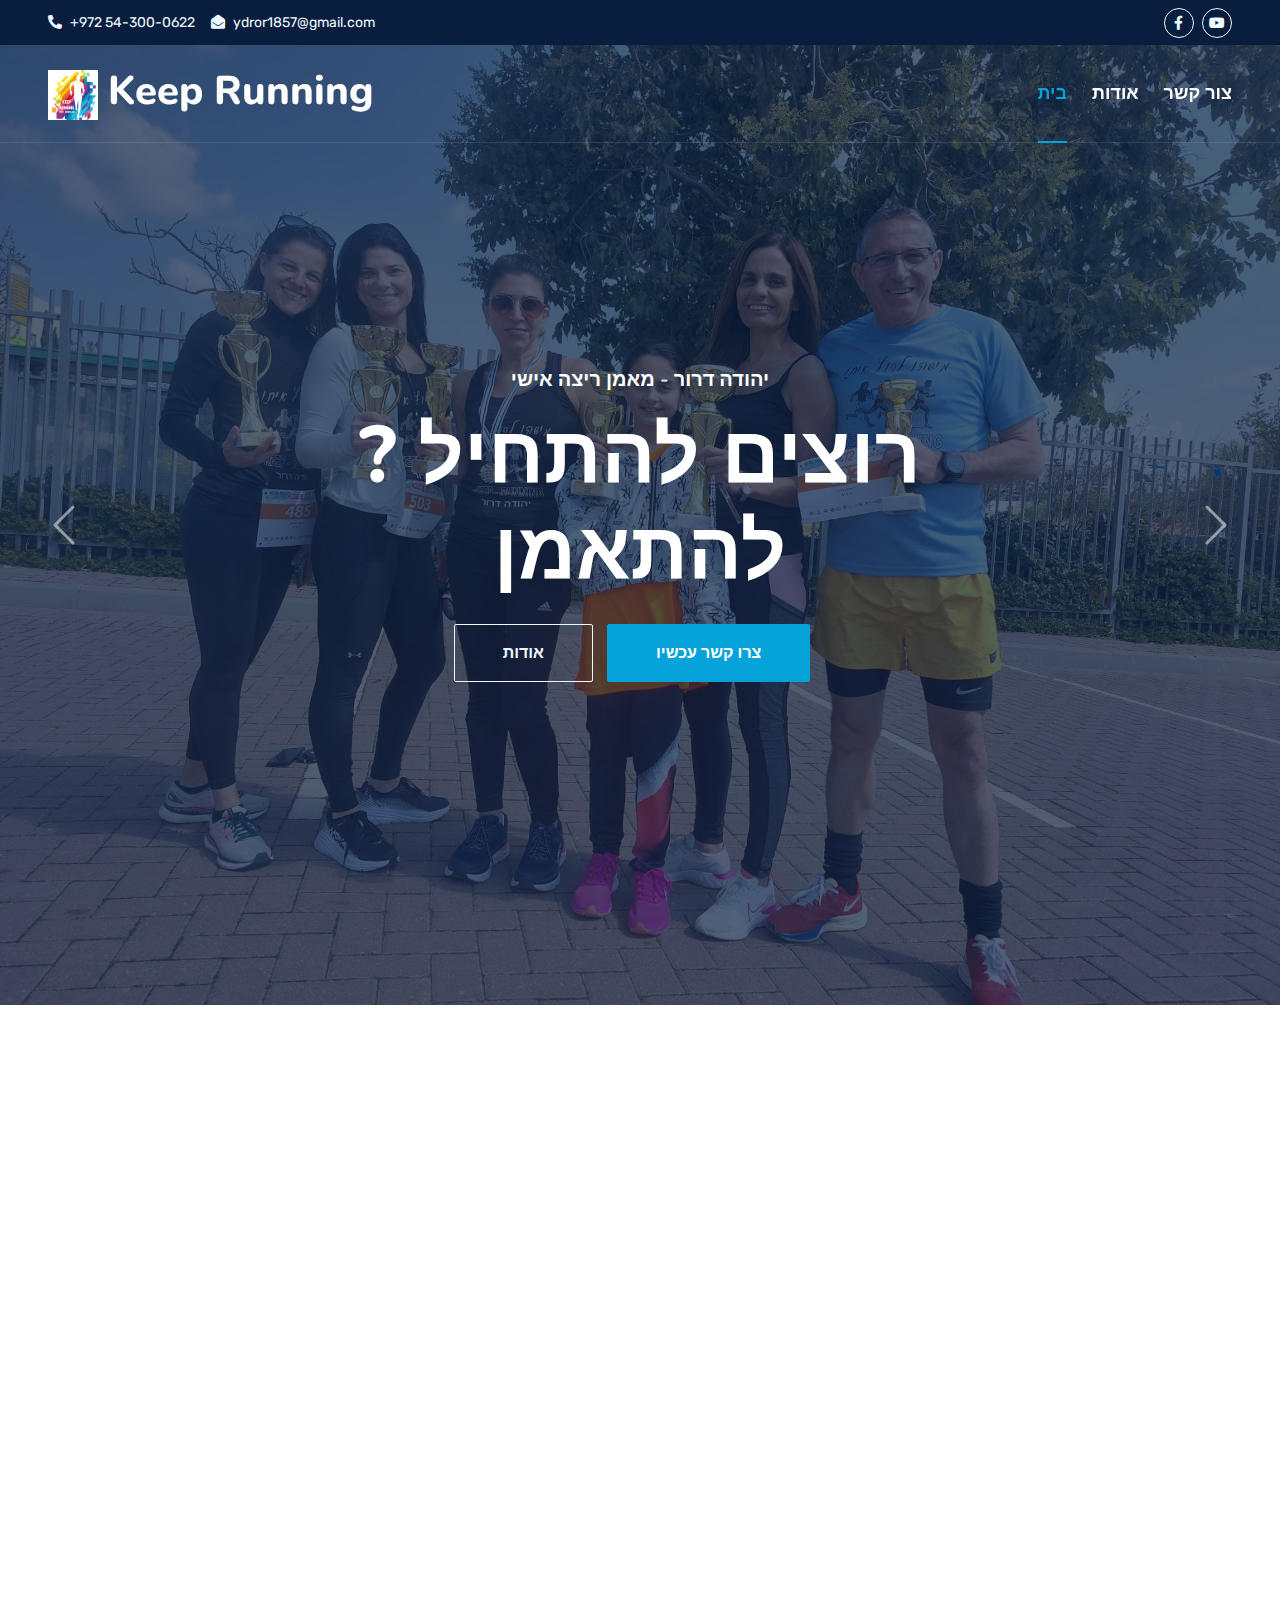
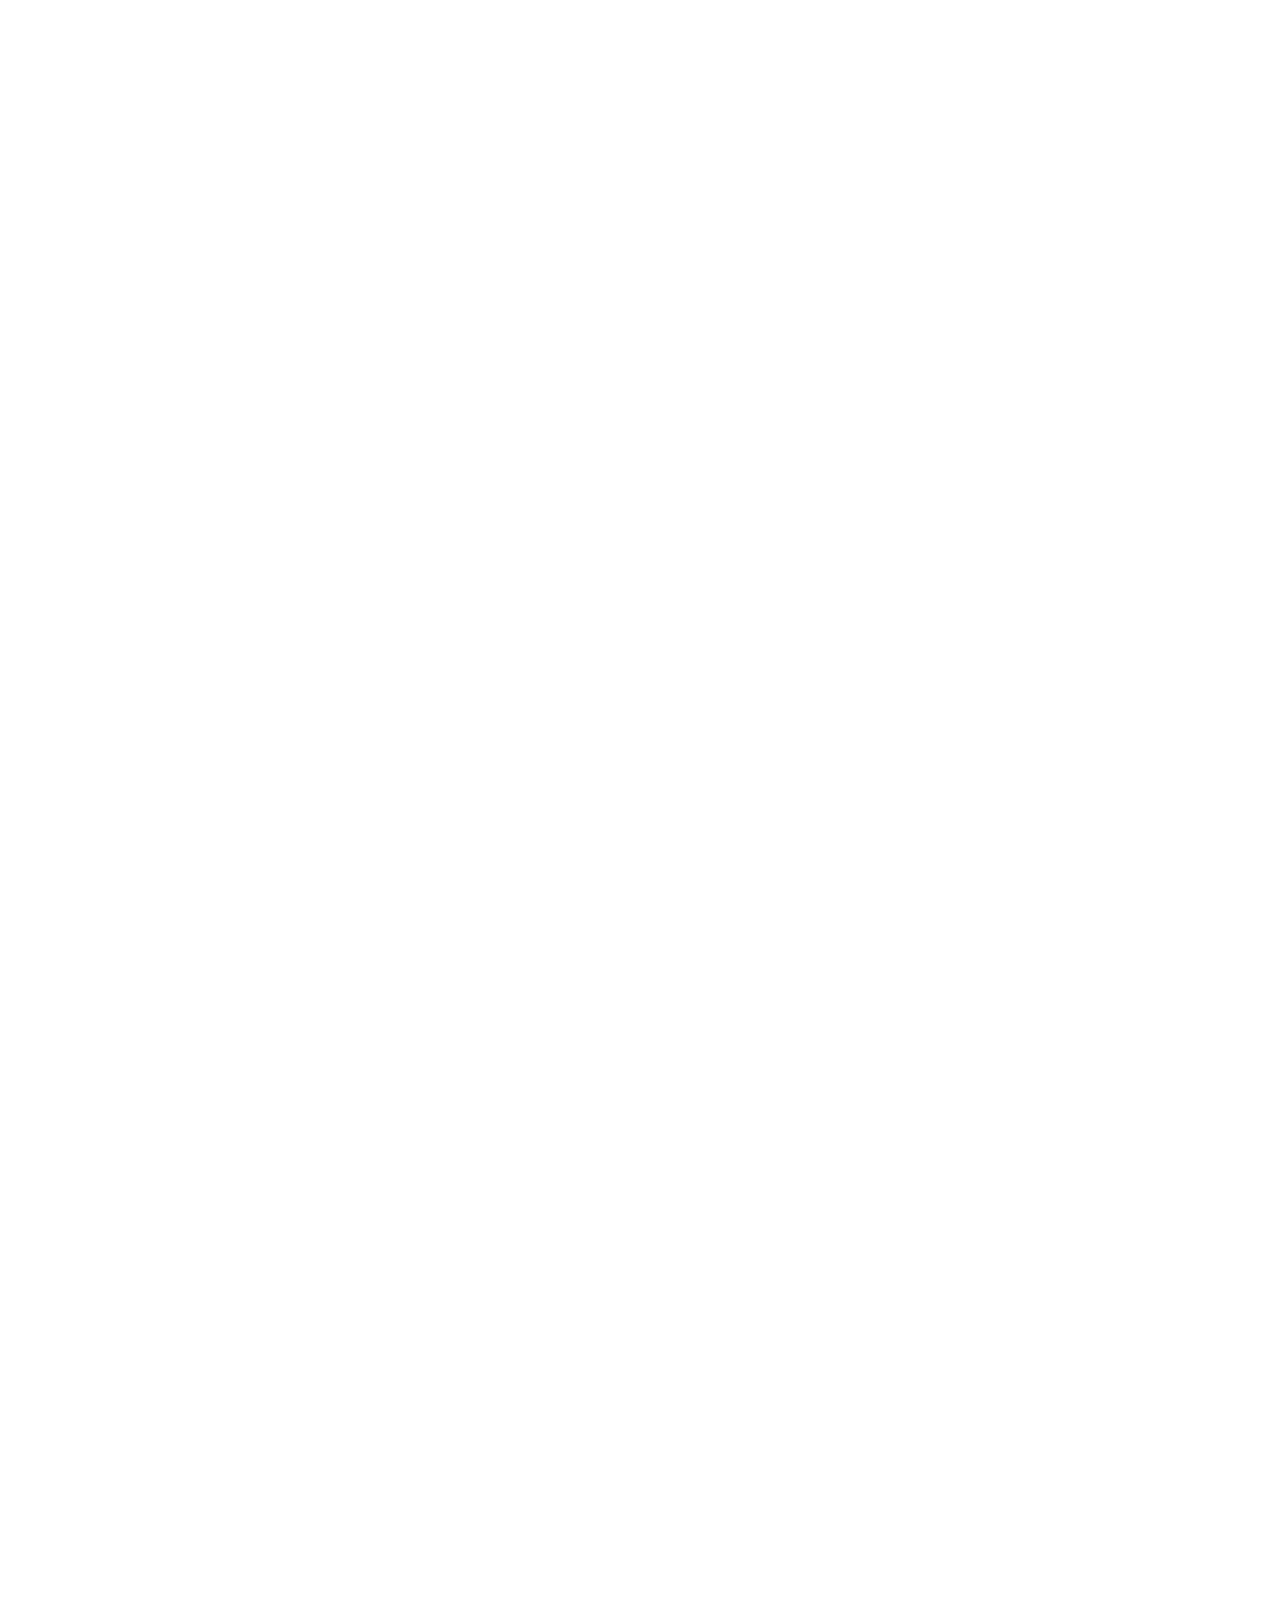
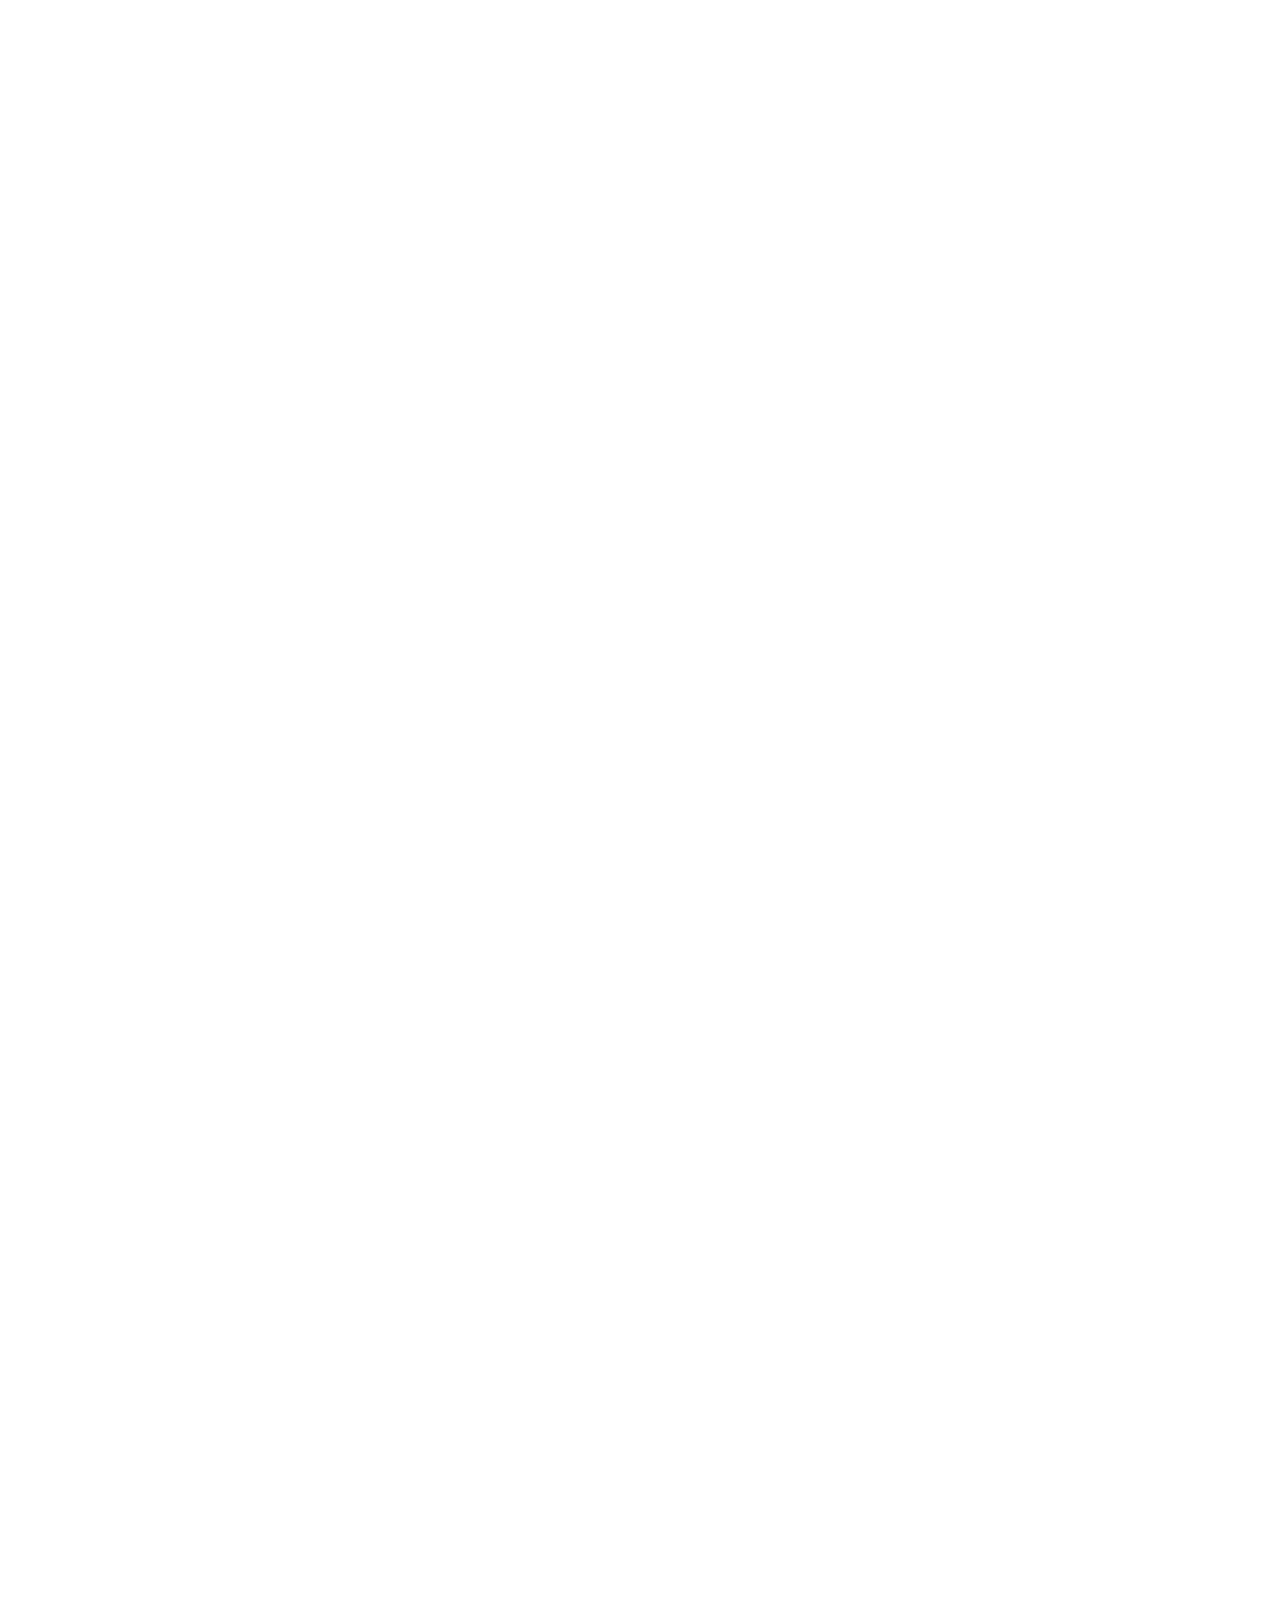
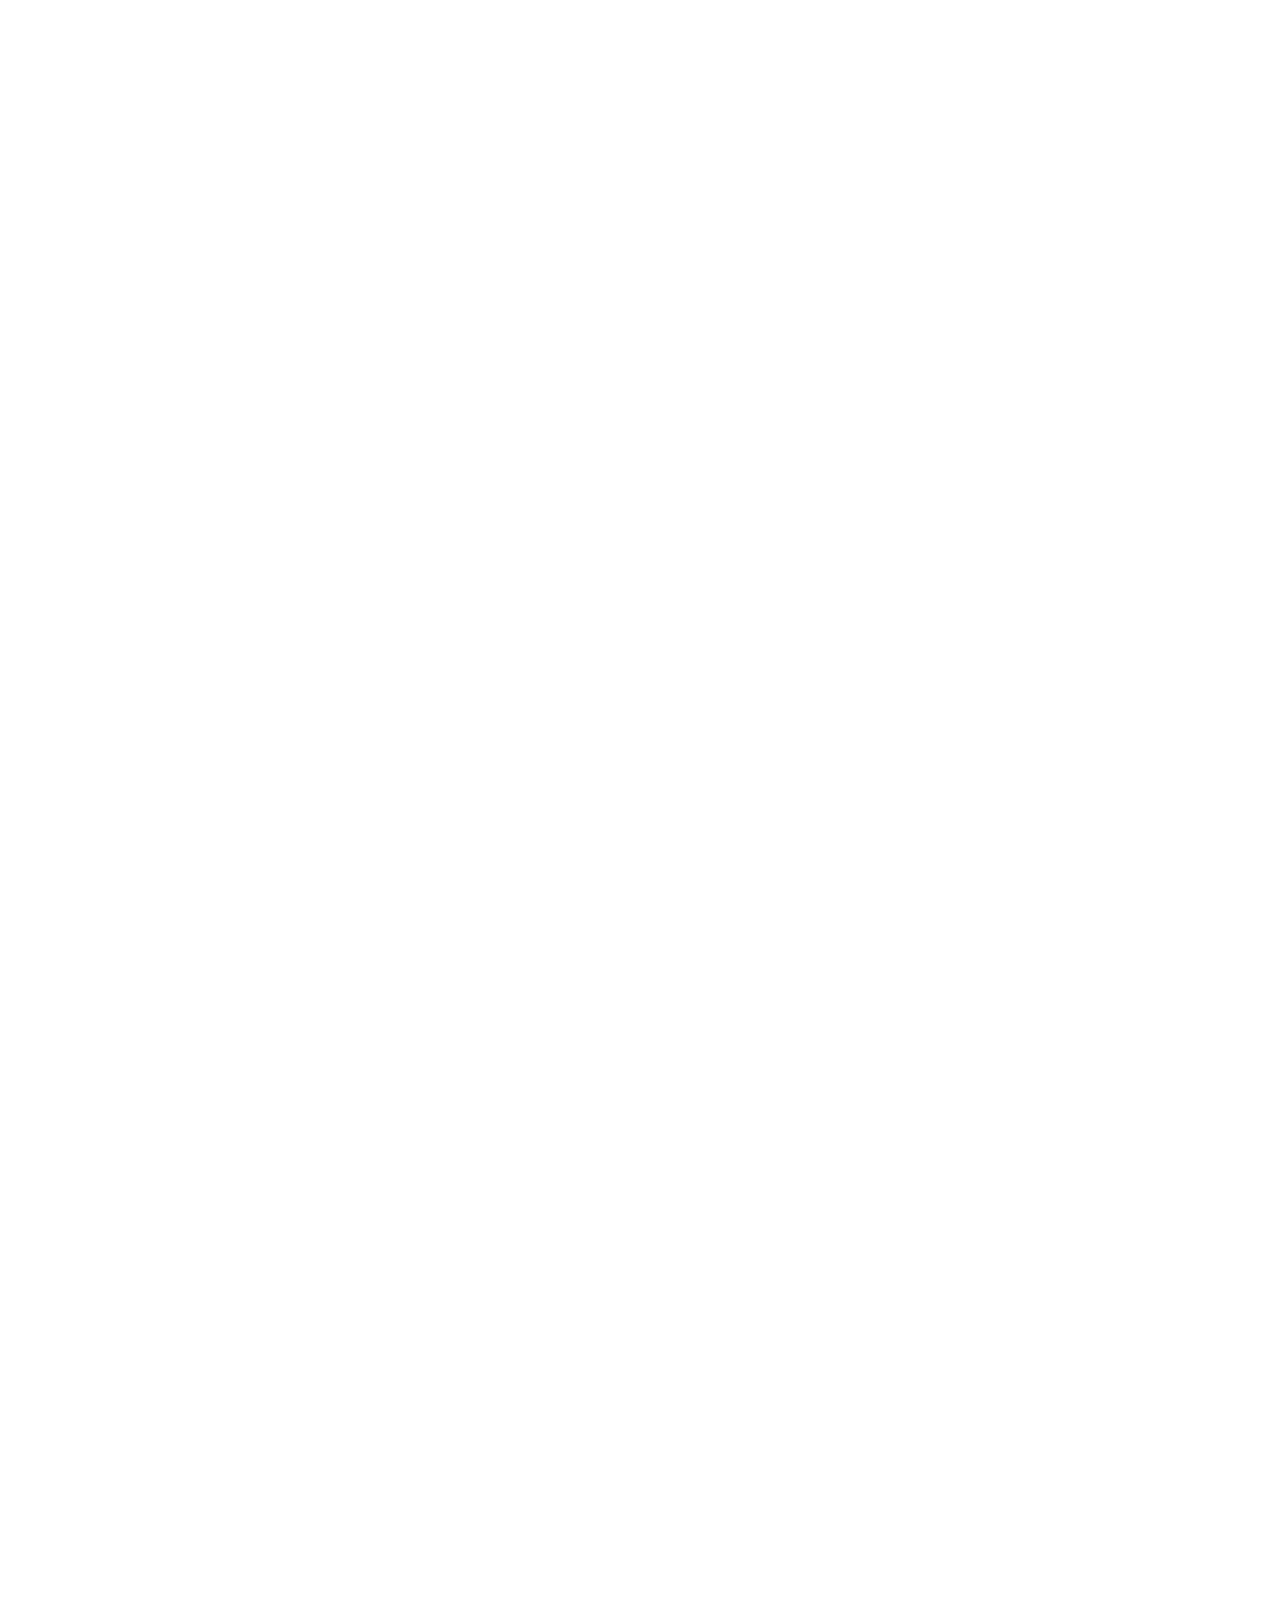
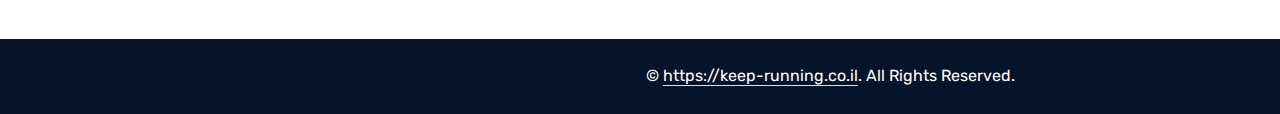
<file: index.html>
<!DOCTYPE html>
<html lang="en">

<head>
    <meta charset="utf-8">
    <title>יהודה דרור מאמן ריצה</title>
    <meta content="width=device-width, initial-scale=1.0" name="viewport">
    <meta content="Free HTML Templates" name="keywords">
    <meta content="Free HTML Templates" name="description">

    <!-- Favicon -->
    <link href="img/favicon.ico" rel="icon">

    <!-- Google Web Fonts -->
    <link rel="preconnect" href="https://fonts.googleapis.com">
    <link rel="preconnect" href="https://fonts.gstatic.com" crossorigin>
    <link href="https://fonts.googleapis.com/css2?family=Nunito:wght@400;600;700;800&family=Rubik:wght@400;500;600;700&display=swap" rel="stylesheet">

    <!-- Icon Font Stylesheet -->
    <link href="https://cdnjs.cloudflare.com/ajax/libs/font-awesome/5.10.0/css/all.min.css" rel="stylesheet">
    <link href="https://cdn.jsdelivr.net/npm/bootstrap-icons@1.4.1/font/bootstrap-icons.css" rel="stylesheet">

    <!-- Libraries Stylesheet -->
    <link href="lib/owlcarousel/assets/owl.carousel.min.css" rel="stylesheet">
    <link href="lib/animate/animate.min.css" rel="stylesheet">

    <!-- Customized Bootstrap Stylesheet -->
    <link href="css/bootstrap.min.css" rel="stylesheet">

    <!-- Template Stylesheet -->
    <link href="css/style.css" rel="stylesheet">
</head>

<body>
    <!-- Spinner Start -->
    <div id="spinner" class="show bg-white position-fixed translate-middle w-100 vh-100 top-50 start-50 d-flex align-items-center justify-content-center">
        <div class="spinner"></div>
    </div>
    <!-- Spinner End -->


    <!-- Topbar Start -->
    <div class="container-fluid bg-dark px-5 d-none d-lg-block">
        <div class="row gx-0">
            <div class="col-lg-8 text-center text-lg-start mb-2 mb-lg-0">
                <div class="d-inline-flex align-items-center" style="height: 45px;">
                    <!-- <small class="me-3 text-light"><i class="fa fa-map-marker-alt me-2"></i>123 Street, New York, USA</small> -->
                    <small class="me-3 text-light"><i class="fa fa-phone-alt me-2"></i>+972 54-300-0622</small>
                    <small class="text-light"><i class="fa fa-envelope-open me-2"></i>ydror1857@gmail.com</small>
                </div>
            </div>
            <div class="col-lg-4 text-center text-lg-end">
                <div class="d-inline-flex align-items-center" style="height: 45px;">
                    <!-- <a class="btn btn-sm btn-outline-light btn-sm-square rounded-circle me-2" href="https://www.tiktok.com/@ydror/video/6962401232728214786"><img src="tiktok.svg"/></a> -->
                    <a class="btn btn-sm btn-outline-light btn-sm-square rounded-circle me-2" href="https://he-il.facebook.com/people/%D7%99%D7%94%D7%95%D7%93%D7%94-%D7%93%D7%A8%D7%95%D7%A8-%D7%A0%D7%95%D7%95%D7%94-%D7%92%D7%9F/100044608191522/"><i class="fab fa-facebook-f fw-normal"></i></a>
                    <!-- <a class="btn btn-sm btn-outline-light btn-sm-square rounded-circle me-2" href=""><i class="fab fa-instagram fw-normal"></i></a> -->
                    <a class="btn btn-sm btn-outline-light btn-sm-square rounded-circle" href="https://www.youtube.com/channel/UC5ZW_yfoMbbLCxs4GnITKWg/videos?view=0&sort=da"><i class="fab fa-youtube fw-normal"></i></a>
                </div>
            </div>
        </div>
    </div>
    <!-- Topbar End -->


    <!-- Navbar & Carousel Start -->
    <div class="container-fluid position-relative p-0">
        <nav class="navbar navbar-expand-lg navbar-dark px-5 py-3 py-lg-0">
            <a href="index.html" class="navbar-brand p-0" style="display: contents">
                <h1 class="m-0"><img style="width: 50px ;height: 50px; margin-right: 10px; display: inline-block" src="img/logo.jpeg"/>Keep Running</h1>
            </a>
            <button class="navbar-toggler" type="button" data-bs-toggle="collapse" data-bs-target="#navbarCollapse">
                <span class="fa fa-bars"></span>
            </button>
            <div class="collapse navbar-collapse" id="navbarCollapse"  style="direction: rtl">
                <div class="navbar-nav ms-auto py-0">
                    <a href="contact.html" class="nav-item nav-link">צור קשר</a>

                    <!-- <a href="blog.html" class="nav-item nav-link">בלוגים</a> -->
                    <a href="about.html" class="nav-item nav-link">אודות</a>
                    <a href="index.html" class="nav-item nav-link active">בית</a>
                    <!-- <div class="nav-item dropdown">
                        <a href="#" class="nav-link dropdown-toggle" data-bs-toggle="dropdown"></a>
                        <div class="dropdown-menu m-0">
                            <a href="blog.html" class="dropdown-item">Blog Grid</a>
                            <a href="detail.html" class="dropdown-item">Blog Detail</a>
                        </div>
                    </div> -->
                    <!-- <div class="nav-item dropdown">
                        <a href="#" class="nav-link dropdown-toggle" data-bs-toggle="dropdown">Pages</a>
                        <div class="dropdown-menu m-0">
                            <a href="price.html" class="dropdown-item">Pricing Plan</a>
                            <a href="feature.html" class="dropdown-item">Our features</a>
                            <a href="team.html" class="dropdown-item">Team Members</a>
                            <a href="testimonial.html" class="dropdown-item">Testimonial</a>
                            <a href="quote.html" class="dropdown-item">Free Quote</a>
                        </div>
                    </div> -->
                </div>
                <!-- <butaton type="button" class="btn text-primary ms-3" data-bs-toggle="modal" data-bs-target="#searchModal"><i class="fa fa-search"></i></butaton>
                <a href="https://htmlcodex.com/startup-company-website-template" class="btn btn-primary py-2 px-4 ms-3">Download Pro Version</a> -->
            </div>
        </nav>

        <div id="header-carousel" class="carousel slide carousel-fade" data-bs-ride="carousel">
            <div class="carousel-inner">
                <div class="carousel-item active">
                    <img class="w-100" src="img/dror.jpeg" alt="Image">
                    <div class="carousel-caption d-flex flex-column align-items-center justify-content-center">
                        <div class="p-3" style="max-width: 900px;">
                            <h5 class="text-white text-uppercase mb-3 animated slideInDown">יהודה דרור - מאמן ריצה אישי</h5>
                            <h1 class="display-1 text-white mb-md-4 animated zoomIn">? רוצים להתחיל להתאמן</h1>
                            <a href="about.html" class="btn btn-outline-light py-md-3 px-md-5 animated slideInLeft" style="margin-right: 10px">אודות</a>
                            <a href="contact.html" class="btn btn-primary py-md-3 px-md-5 me-3 animated slideInRight">צרו קשר עכשיו</a>
                            <!-- <a href="quote.html" class="btn btn-primary py-md-3 px-md-5 me-3 animated slideInLeft"></a> -->
                        </div>
                    </div>
                </div>
                <div class="carousel-item">
                    <img class="w-100" src="img/front.jpg" alt="Image">
                    <div class="carousel-caption d-flex flex-column align-items-center justify-content-center">
                        <div class="p-3" style="max-width: 900px;">
                            <h5 class="text-white text-uppercase mb-3 animated slideInDown">יהודה דרור - מאמן ריצה אישי</h5>
                            <h1 class="display-1 text-white mb-md-4 animated zoomIn">מאמן כושר וריצות ארוכות בפתח תקווה והסביבה</h1>
                            <a href="about.html" class="btn btn-outline-light py-md-3 px-md-5 animated slideInLeft" style="margin-right: 10px">אודות</a>
                            <a href="contact.html" class="btn btn-primary py-md-3 px-md-5 me-3 animated slideInRight">צרו קשר עכשיו</a>
                            <!-- <a href="quote.html" class="btn btn-primary py-md-3 px-md-5 me-3 animated slideInLeft">צרו קשר עכשיו</a> -->
                            <!-- <a href="" class="btn btn-outline-light py-md-3 px-md-5 animated slideInRight">Contact Us</a> -->
                        </div>
                    </div>
                </div>
            </div>
            <button class="carousel-control-prev" type="button" data-bs-target="#header-carousel"
                data-bs-slide="prev">
                <span class="carousel-control-prev-icon" aria-hidden="true"></span>
                <span class="visually-hidden">Previous</span>
            </button>
            <button class="carousel-control-next" type="button" data-bs-target="#header-carousel"
                data-bs-slide="next">
                <span class="carousel-control-next-icon" aria-hidden="true"></span>
                <span class="visually-hidden">Next</span>
            </button>
        </div>
    </div>
    <!-- Navbar & Carousel End -->


    <!-- Full Screen Search Start -->
    <div class="modal fade" id="searchModal" tabindex="-1">
        <div class="modal-dialog modal-fullscreen">
            <div class="modal-content" style="background: rgba(9, 30, 62, .7);">
                <div class="modal-header border-0">
                    <button type="button" class="btn bg-white btn-close" data-bs-dismiss="modal" aria-label="Close"></button>
                </div>
                <div class="modal-body d-flex align-items-center justify-content-center">
                    <div class="input-group" style="max-width: 600px;">
                        <input type="text" class="form-control bg-transparent border-primary p-3" placeholder="Type search keyword">
                        <button class="btn btn-primary px-4"><i class="bi bi-search"></i></button>
                    </div>
                </div>
            </div>
        </div>
    </div>
    <!-- Full Screen Search End -->


    <!-- Facts Start -->
    <div class="container-fluid facts py-5 pt-lg-0" style="direction: rtl">
        <div class="container py-5 pt-lg-0">
            <div class="row gx-0">
                <div class="col-lg-4 wow zoomIn" data-wow-delay="0.6s">
                    <div class="bg-primary shadow d-flex align-items-center justify-content-center p-4" style="height: 150px;">
                        <div class="bg-white d-flex align-items-center justify-content-center rounded mb-2" style="width: 60px; height: 60px; margin-left: 10px;">
                            <i class="fa fa-award text-primary"></i>
                        </div>
                        <div class="ps-4">
                            <h5 class="text-white mb-0">אלוף פתח תקווה בריצת</h5>
                            <h1 class="text-white mb-0" style="display:inline; margin-left: 10px;" data-toggle="counter-up">2000</h1><span class="text-white mb-0">מטרים</span>
                        </div>
                    </div>
                </div>
                <div class="col-lg-4 wow zoomIn" data-wow-delay="0.3s">
                    <div class="bg-light shadow d-flex align-items-center justify-content-center p-4" style="height: 150px;">
                        <div class="bg-primary d-flex align-items-center justify-content-center rounded mb-2" style="width: 60px; height: 60px; margin-left: 10px;">
                            <i class="fa fa-check text-white"></i>
                        </div>
                        <div class="ps-4">
                            <h5 class="text-primary mb-0">מקום שלישי באליפות צה"ל בריצת</h5>
                            <h1 class="mb-0" style="display:inline; margin-left: 10px;" data-toggle="counter-up">800</h1><span style="color:black">מטרים</span>
                        </div>
                    </div>
                </div>
                <div class="col-lg-4 wow zoomIn" data-wow-delay="0.1s">
                    <div class="bg-primary shadow d-flex align-items-center justify-content-center p-4" style="height: 150px;">
                        <div class="bg-white d-flex align-items-center justify-content-center rounded mb-2" style="width: 60px; height: 60px; margin-left: 10px;">
                            <i class="fa fa-users text-primary"></i>
                        </div>
                        <div class="ps-4">
                            <h5 class="text-white mb-0">מאמן קבוצות הריצה keep running המונות</h5>
                            <h1 class="text-white mb-0" style="display:inline; margin-left: 10px;" data-toggle="counter-up">1000</h1><span class="text-white mb-0">משתתפים</span>
                        </div>
                    </div>
                </div>
                
            </div>
        </div>
    </div>
    <!-- Facts Start -->


    <!-- About Start -->
    <div class="container-fluid py-5 wow fadeInUp" data-wow-delay="0.1s" style="direction: rtl;">
        <div class="container py-5">
            <div class="row g-5">
                <div class="col-lg-7">
                    <div class="sposition-relative pb-3 mb-5">
                        <h5 class="fw-bold text-primary text-uppercase">אודותי</h5>
                        <h1 class="mb-0">שמי יהודה דרור
                            מאמן כושר וריצות ארוכות, כיום מאמן קבוצות ריצה בפתח תקוה והסביבה.
                            כבר מילדות אהבתי לרוץ ולהתחרות ברחבי הארץ באליפויות במסגרת בתי הספר למרוצי שדה.
                        לימודי חוץ מכון וינגייט, עוזר מאמן אתלטיקה קלה, 1984
                        </h1>
                    </div>
                    <p class="mb-4">אני בוגר שיאים מרכז הסמכות ספורט,
                        אלוף פתח תקוה בריצות 2000 מטר, מקום שלישי באליפות צה"ל בריצת 800 מטר.
                        
                        לפני כשנתיים פתחתי את קבוצות הריצה Keep Running המונות כיום כ- 1000 בוגרים וילדים.
                        לקבוצה מגיעים אנשים ללא רקע בריצה אשר באים עם חששות ופחדים וכבר לאחר כ – 3 חודשים הם רצים 5 ק"מ ללא בעיה.
                        כמו כן מגיעים אלי רצים המעוניינים לשפר את השגיהם בתחום.
                        
                        אם עדיין לא ניסיתם לרוץ זה הזמן להצטרף אליי למסע של חוויה עוצמתית.
                        בקבוצה שלי אתם מקבלים את הכלים לריצה נכונה ולשיפור זמן הריצה.
                        
                        כל מה שנשאר לכם זה לצאת מהבית ולהצטרף אליי לחוויה המקנה אורח חיים בריא, להרגיש את הקרקע ולשרוף את המסלול.</p>
                    <div class="row g-0 mb-3">
                        <div class="col-sm-6 wow zoomIn" data-wow-delay="0.2s">
                            <h5 class="mb-3"><i class="fa fa-check text-primary me-3" style="margin-left: 10px"></i>אלוף פ"ת בריצות 2000 מטרים</h5>
                            <h5 class="mb-3"><i class="fa fa-check text-primary me-3" style="margin-left: 10px"></i>מקום שלישי באליפות צה"ל בריצת 800 מטרים</h5>
                        </div>
                        <div class="col-sm-6 wow zoomIn" data-wow-delay="0.4s">
                            <h5 class="mb-3"><i class="fa fa-check text-primary me-3" style="margin-left: 10px"></i>מאמן קבוצת ריצה המונה כ-100 בוגרים וילדים</h5>
                            <h5 class="mb-3"><i class="fa fa-check text-primary me-3" style="margin-left: 10px"></i>מגיעים מ-0 ל-5 קילומטרים ב-3 חודשים</h5>
                        </div>
                    </div>
                    <div class="d-flex align-items-center mb-4 wow fadeIn" data-wow-delay="0.6s">
                        <div class="bg-primary d-flex align-items-center justify-content-center rounded" style="width: 60px; height: 60px; margin-left: 10px">
                            <i class="fa fa-phone-alt text-white"></i>
                        </div>
                        <div class="ps-4">
                            <h5 class="mb-2">מחכה לכם - יהודה דרור</h5>
                            <h4 class="text-primary mb-0">054-300-0622</h4>
                        </div>
                    </div>
                    <a href="contact.html" class="btn btn-primary py-3 px-5 mt-3 wow zoomIn" data-wow-delay="0.9s">צרו קשר</a>
                </div>
                <div class="col-lg-5" style="min-height: 500px;">
                    <div class="position-relative h-100">
                        <img class="position-absolute w-100 h-100 rounded wow zoomIn" data-wow-delay="0.9s" src="img/dror_running.jpeg" style="object-fit: cover;">
                    </div>
                </div>
            </div>
        </div>
    </div>
    <!-- About End -->


    <!-- Features Start -->
    <div class="container-fluid py-5 wow fadeInUp" data-wow-delay="0.1s">
        <div class="container py-5">
            <div class="section-title text-center position-relative pb-3 mb-5 mx-auto" style="max-width: 600px;">
                <h5 class="fw-bold text-primary text-uppercase">למה לרוץ איתי</h5>
                <h1 class="mb-0">יחד איתי תגיעו למקסימום תוצאות במקסימום הנאה</h1>
            </div>
            <div class="row g-5" style="direction: rtl">
                <div class="col-lg-4">
                    <div class="row g-5">
                        <div class="col-12 wow zoomIn" data-wow-delay="0.2s">
                            <div class="bg-primary rounded d-flex align-items-center justify-content-center mb-3" style="width: 60px; height: 60px;">
                                <i class="fa fa-cubes text-white"></i>
                            </div>
                            <h4>ניסיון ידע ומקצועיות</h4>
                            <p class="mb-0">מאמן קבוצות ריצה כבר קרוב לעשור</p>
                        </div>
                        <div class="col-12 wow zoomIn" data-wow-delay="0.6s">
                            <div class="bg-primary rounded d-flex align-items-center justify-content-center mb-3" style="width: 60px; height: 60px;">
                                <i class="fa fa-award text-white"></i>
                            </div>
                            <h4>תוצאות ויחס אישי</h4>
                            <p class="mb-0">לכל אחד ואחד מהרצים בקבוצה עד להשגת תוצאות אישיות</p>
                        </div>
                    </div>
                </div>
                <div class="col-lg-4  wow zoomIn" data-wow-delay="0.9s" style="min-height: 350px;">
                    <div class="position-relative h-100">
                        <img class="position-absolute w-100 h-100 rounded wow zoomIn" data-wow-delay="0.1s" src="img/results.jpeg" style="object-fit: cover;">
                    </div>
                </div>
                <div class="col-lg-4">
                    <div class="row g-5">
                        <div class="col-12 wow zoomIn" data-wow-delay="0.4s">
                            <div class="bg-primary rounded d-flex align-items-center justify-content-center mb-3" style="width: 60px; height: 60px;">
                                <i class="fa fa-users-cog text-white"></i>
                            </div>
                            <h4>יעדים ומטרה</h4>
                            <p class="mb-0">מותאמים אישית לכל אחד כדי להגיע למקסימום תוצאות במקסימום הנאה</p>
                        </div>
                        <div class="col-12 wow zoomIn" data-wow-delay="0.8s">
                            <div class="bg-primary rounded d-flex align-items-center justify-content-center mb-3" style="width: 60px; height: 60px;">
                                <i class="fa fa-phone-alt text-white"></i>
                            </div>
                            <h4>רצים בקבוצה</h4>
                            <p class="mb-0">ובמסגרת זו נותן את כל הכלים והידע לטובת הקהילה</p>
                        </div>
                    </div>
                </div>
            </div>
        </div>
    </div>
    <!-- Features Start -->


    <!-- Service Start -->
    <div class="container-fluid py-5 wow fadeInUp" data-wow-delay="0.1s">
        <div class="container py-5">
            <div class="section-title text-center position-relative pb-3 mb-5 mx-auto" style="max-width: 600px;">
                <h5 class="fw-bold text-primary text-uppercase">סוגי האימונים שלנו</h5>
                <h1 class="mb-0">נפש בריאה, גוף בריא, ירידה במשקל ושיפור מצב הרוח והביטחון העצמי</h1>
            </div>
            <div class="row g-5">
                <div class="col-lg-4 col-md-6 wow zoomIn" data-wow-delay="0.3s">
                    <div class="service-item bg-light rounded d-flex flex-column align-items-center justify-content-center text-center">
                        <div class="service-icon">
                            <i class="fa fa-shield-alt text-white"></i>
                        </div>
                        <h4 class="mb-3">אימון ריצה אישי</h4>
                        <p class="m-0">למיקסום היכולות</p>
                        <!-- <a class="btn btn-lg btn-primary rounded" href="">
                            <i class="bi bi-arrow-right"></i>
                        </a> -->
                    </div>
                </div>
                <div class="col-lg-4 col-md-6 wow zoomIn" data-wow-delay="0.6s">
                    <div class="service-item bg-light rounded d-flex flex-column align-items-center justify-content-center text-center">
                        <div class="service-icon">
                            <i class="fa fa-chart-pie text-white"></i>
                        </div>
                        <h4 class="mb-3">אימון ריצה בקבוצות</h4>
                        <p class="m-0">גם לילדים</p>
                        <!-- <a class="btn btn-lg btn-primary rounded" href="">
                            <i class="bi bi-arrow-right"></i>
                        </a> -->
                    </div>
                </div>
                <div class="col-lg-4 col-md-6 wow zoomIn" data-wow-delay="0.9s">
                    <div class="service-item bg-light rounded d-flex flex-column align-items-center justify-content-center text-center">
                        <div class="service-icon">
                            <i class="fa fa-code text-white"></i>
                        </div>
                        <h4 class="mb-3">כושר גופני</h4>
                        <p class="m-0">כושר גופני ופיתוח שריר</p>
                        <!-- <a class="btn btn-lg btn-primary rounded" href="">
                            <i class="bi bi-arrow-right"></i>
                        </a> -->
                    </div>
                </div>
                <!-- <div class="col-lg-4 col-md-6 wow zoomIn" data-wow-delay="0.3s">
                    <div class="service-item bg-light rounded d-flex flex-column align-items-center justify-content-center text-center">
                        <div class="service-icon">
                            <i class="fab fa-android text-white"></i>
                        </div>
                        <h4 class="mb-3">Apps Development</h4>
                        <p class="m-0">Amet justo dolor lorem kasd amet magna sea stet eos vero lorem ipsum dolore sed</p>
                        <a class="btn btn-lg btn-primary rounded" href="">
                            <i class="bi bi-arrow-right"></i>
                        </a>
                    </div>
                </div>
                <div class="col-lg-4 col-md-6 wow zoomIn" data-wow-delay="0.6s">
                    <div class="service-item bg-light rounded d-flex flex-column align-items-center justify-content-center text-center">
                        <div class="service-icon">
                            <i class="fa fa-search text-white"></i>
                        </div>
                        <h4 class="mb-3">SEO Optimization</h4>
                        <p class="m-0">Amet justo dolor lorem kasd amet magna sea stet eos vero lorem ipsum dolore sed</p>
                        <a class="btn btn-lg btn-primary rounded" href="">
                            <i class="bi bi-arrow-right"></i>
                        </a>
                    </div>
                </div>
                <div class="col-lg-4 col-md-6 wow zoomIn" data-wow-delay="0.9s">
                    <div class="position-relative bg-primary rounded h-100 d-flex flex-column align-items-center justify-content-center text-center p-5">
                        <h3 class="text-white mb-3">Call Us For Quote</h3>
                        <p class="text-white mb-3">Clita ipsum magna kasd rebum at ipsum amet dolor justo dolor est magna stet eirmod</p>
                        <h2 class="text-white mb-0">+012 345 6789</h2>
                    </div>
                </div> -->
            </div>
        </div>
    </div>
    <!-- Service End -->


    <!-- Pricing Plan Start -->
    <!-- <div class="container-fluid py-5 wow fadeInUp" data-wow-delay="0.1s">
        <div class="container py-5">
            <div class="section-title text-center position-relative pb-3 mb-5 mx-auto" style="max-width: 600px;">
                <h5 class="fw-bold text-primary text-uppercase">Pricing Plans</h5>
                <h1 class="mb-0">We are Offering Competitive Prices for Our Clients</h1>
            </div>
            <div class="row g-0">
                <div class="col-lg-4 wow slideInUp" data-wow-delay="0.6s">
                    <div class="bg-light rounded">
                        <div class="border-bottom py-4 px-5 mb-4">
                            <h4 class="text-primary mb-1">Basic Plan</h4>
                            <small class="text-uppercase">For Small Size Business</small>
                        </div>
                        <div class="p-5 pt-0">
                            <h1 class="display-5 mb-3">
                                <small class="align-top" style="font-size: 22px; line-height: 45px;">$</small>49.00<small
                                    class="align-bottom" style="font-size: 16px; line-height: 40px;">/ Month</small>
                            </h1>
                            <div class="d-flex justify-content-between mb-3"><span>HTML5 & CSS3</span><i class="fa fa-check text-primary pt-1"></i></div>
                            <div class="d-flex justify-content-between mb-3"><span>Bootstrap v5</span><i class="fa fa-check text-primary pt-1"></i></div>
                            <div class="d-flex justify-content-between mb-3"><span>Responsive Layout</span><i class="fa fa-times text-danger pt-1"></i></div>
                            <div class="d-flex justify-content-between mb-2"><span>Cross-browser Support</span><i class="fa fa-times text-danger pt-1"></i></div>
                            <a href="" class="btn btn-primary py-2 px-4 mt-4">Order Now</a>
                        </div>
                    </div>
                </div>
                <div class="col-lg-4 wow slideInUp" data-wow-delay="0.3s">
                    <div class="bg-white rounded shadow position-relative" style="z-index: 1;">
                        <div class="border-bottom py-4 px-5 mb-4">
                            <h4 class="text-primary mb-1">Standard Plan</h4>
                            <small class="text-uppercase">For Medium Size Business</small>
                        </div>
                        <div class="p-5 pt-0">
                            <h1 class="display-5 mb-3">
                                <small class="align-top" style="font-size: 22px; line-height: 45px;">$</small>99.00<small
                                    class="align-bottom" style="font-size: 16px; line-height: 40px;">/ Month</small>
                            </h1>
                            <div class="d-flex justify-content-between mb-3"><span>HTML5 & CSS3</span><i class="fa fa-check text-primary pt-1"></i></div>
                            <div class="d-flex justify-content-between mb-3"><span>Bootstrap v5</span><i class="fa fa-check text-primary pt-1"></i></div>
                            <div class="d-flex justify-content-between mb-3"><span>Responsive Layout</span><i class="fa fa-check text-primary pt-1"></i></div>
                            <div class="d-flex justify-content-between mb-2"><span>Cross-browser Support</span><i class="fa fa-times text-danger pt-1"></i></div>
                            <a href="" class="btn btn-primary py-2 px-4 mt-4">Order Now</a>
                        </div>
                    </div>
                </div>
                <div class="col-lg-4 wow slideInUp" data-wow-delay="0.9s">
                    <div class="bg-light rounded">
                        <div class="border-bottom py-4 px-5 mb-4">
                            <h4 class="text-primary mb-1">Advanced Plan</h4>
                            <small class="text-uppercase">For Large Size Business</small>
                        </div>
                        <div class="p-5 pt-0">
                            <h1 class="display-5 mb-3">
                                <small class="align-top" style="font-size: 22px; line-height: 45px;">$</small>149.00<small
                                    class="align-bottom" style="font-size: 16px; line-height: 40px;">/ Month</small>
                            </h1>
                            <div class="d-flex justify-content-between mb-3"><span>HTML5 & CSS3</span><i class="fa fa-check text-primary pt-1"></i></div>
                            <div class="d-flex justify-content-between mb-3"><span>Bootstrap v5</span><i class="fa fa-check text-primary pt-1"></i></div>
                            <div class="d-flex justify-content-between mb-3"><span>Responsive Layout</span><i class="fa fa-check text-primary pt-1"></i></div>
                            <div class="d-flex justify-content-between mb-2"><span>Cross-browser Support</span><i class="fa fa-check text-primary pt-1"></i></div>
                            <a href="" class="btn btn-primary py-2 px-4 mt-4">Order Now</a>
                        </div>
                    </div>
                </div>
            </div>
        </div>
    </div> -->
    <!-- Pricing Plan End -->


    <!-- Quote Start -->
    <div class="container-fluid py-5 wow fadeInUp" data-wow-delay="0.1s" style="direction: rtl">
        <div class="container py-5">
            <div class="row g-5">
                <div class="col-lg-7">
                    <div class="position-relative pb-3 mb-5">
                        <h5 class="fw-bold text-primary text-uppercase">השאר פניה</h5>
                        <h1 class="mb-0">מעוניינים שניצור איתכם קשר? השאירו פרטים</h1>
                    </div>
                    <!-- <div class="row gx-3">
                        <div class="col-sm-6 wow zoomIn" data-wow-delay="0.2s">
                            <h5 class="mb-4"><i class="fa fa-reply text-primary me-3"></i>Reply within 24 hours</h5>
                        </div>
                        <div class="col-sm-6 wow zoomIn" data-wow-delay="0.4s">
                            <h5 class="mb-4"><i class="fa fa-phone-alt text-primary me-3"></i>24 hrs telephone support</h5>
                        </div>
                    </div> -->
                    <p class="mb-4">יש לכם שאלות? אתם מעונינים לדעת יותר על התחום? כיתבו לי ואני אחזור אליכם בהקדם</p>
                    <div class="d-flex align-items-center mt-2 wow zoomIn" data-wow-delay="0.6s">
                        <div class="bg-primary d-flex align-items-center justify-content-center rounded" style="width: 60px; height: 60px; margin-left: 10px">
                            <i class="fa fa-phone-alt text-white"></i>
                        </div>
                        <div class="ps-4">
                            <h5 class="mb-2">מוזמנים גם להתקשר לכל שאלה</h5>
                            <h4 class="text-primary mb-0">054-300-0622</h4>
                        </div>
                    </div>
                </div>
                <div class="col-lg-5">
                    <div class="bg-primary rounded h-100 d-flex align-items-center p-5 wow zoomIn" data-wow-delay="0.9s">
                        <form>
                            <div class="row g-3">
                                <div class="col-xl-12">
                                    <input type="text" class="form-control bg-light border-0" placeholder="שם" style="height: 55px;">
                                </div>
                                <div class="col-12">
                                    <input type="email" class="form-control bg-light border-0" placeholder="כתובת אימייל" style="height: 55px;">
                                </div>
                                <div class="col-12">
                                    <select class="form-select bg-light border-0" style="height: 55px;">
                                        <option selected>בחר נושא פניה</option>
                                        <option value="1">אימון אישי</option>
                                        <option value="2">אימון קבוצתי</option>
                                        <option value="3">אחר</option>
                                    </select>
                                </div>
                                <div class="col-12">
                                    <textarea class="form-control bg-light border-0" rows="3" placeholder="תוכן ההודעה"></textarea>
                                </div>
                                <div class="col-12">
                                    <button class="btn btn-dark w-100 py-3" type="submit">אשמח שתחזרו אלי</button>
                                </div>
                            </div>
                        </form>
                    </div>
                </div>
            </div>
        </div>
    </div>
    <!-- Quote End -->


    <!-- Testimonial Start -->
    <div class="container-fluid py-5 wow fadeInUp" data-wow-delay="0.1s">
        <div class="container py-5">
            <div class="section-title text-center position-relative pb-3 mb-4 mx-auto" style="max-width: 600px;">
                <h5 class="fw-bold text-primary text-uppercase">לקוחות ממליצים</h5>
                <h1 class="mb-0">לפידבקים של לקוחות על קבוצת הריצה</h1>
            </div>
            <div class="owl-carousel testimonial-carousel wow fadeInUp" data-wow-delay="0.6s">
                <div class="testimonial-item bg-light my-4" style="direction: rtl">
                    <div class="d-flex align-items-center border-bottom pt-5 pb-4 px-5">
                        <img class="img-fluid rounded" src="img/avatar.jpg" style="width: 60px; height: 60px; margin-left: 10px" >
                        <div class="ps-4">
                            <h4 class="text-primary mb-1">ניקיטה</h4>
                            <!-- <small class="text-uppercase">Profession</small> -->
                        </div>
                    </div>
                    <div class="pt-4 pb-5 px-5">
                        לאיש והאגדה יהודה דרור היקר! להיכנס לכושר זה לא עניין פשוט! במיוחד כשמדובר בקושי פיזי ונפשי, אך כל פעם מחדש אתה גורם לי בפרט ולקבוצה בכלל לא לוותר ולדחוף עד קצה גבול היכולת שלי ולפעמים עוד קצת... תודה לך איש יקר שאתה מאמין וממלא אותי במוטיבציה כל פעם מחדש. תודה על ההשראה ועל השיטות אימון שפעם היו נראים לי כמדע בדיוני
                    </div>
                </div>
                <div class="testimonial-item bg-light my-4" style="direction: rtl">
                    <div class="d-flex align-items-center border-bottom pt-5 pb-4 px-5">
                        <img class="img-fluid rounded" src="img/avatar.jpg" style="width: 60px; height: 60px; margin-left: 10px" >
                        <div class="ps-4">
                            <h4 class="text-primary mb-1">ליאור</h4>
                            <!-- <small class="text-uppercase">Profession</small> -->
                        </div>
                    </div>
                    <div class="pt-4 pb-5 px-5">
                        פוסט פירגון ליהודה דרור שלקח בטטת כורסה (על כל המשתמע מכך) שבאימון הראשון לא רץ 200 מטרי (לא ביטוי, בדוק לא הצלחתי) וגרם לי לרוץ 5 ק"מ 3 פעמים בשבוע (משתדל)ץץץ הכל בזכות קבוצת הריצה המדהימה והתומכת שהוא פתח ללא עלות בנווה גן, הכל באהבה תודה יהודה!
                    </div>
                </div>
                <div class="testimonial-item bg-light my-4" style="direction: rtl">
                    <div class="d-flex align-items-center border-bottom pt-5 pb-4 px-5">
                        <img class="img-fluid rounded" src="img/avatar.jpg" style="width: 60px; height: 60px; margin-left: 10px" >
                        <div class="ps-4">
                            <h4 class="text-primary mb-1">יפעת</h4>
                            <!-- <small class="text-uppercase"></small> -->
                        </div>
                    </div>
                    <div class="pt-4 pb-5 px-5">
                        יהודה היקר, שלשום חוויתי שוב את התחושה הנפלאה של שייכות לקבוצה. בזכות אוהד שכאילו "סחב" אותי על הגב במסלולים האחרונים לא הייתי מסיימת, אולי בהליכה. אפילו כשעצרתי לקשור את השרוכים הוא עצר ורצה לוודא שאני לא עוצרת. איזו קבוצה מדהימה יש לך. נראה שאתה בוחר אותם בפינצטה                    </div>
                </div>
                <div class="testimonial-item bg-light my-4" style="direction: rtl">
                    <div class="d-flex align-items-center border-bottom pt-5 pb-4 px-5">
                        <div style="border-radius: 100px;">

                            <img class="img-fluid rounded" src="img/avatar.jpg" style="width: 60px; height: 60px; margin-left: 10px; " >
                        </div>
                        <div class="ps-4">
                            <h4 class="text-primary mb-1">ספיר</h4>
                            <!-- <small class="text-uppercase">Profession</small> -->
                        </div>
                    </div>
                    <div class="pt-4 pb-5 px-5">
                        אז אומרים שקבוצה זה כח ויש מי שלקח את זה צעד קדימה! יהודה דרור המאמן האלוף שלי! שיצר לנו בית והכניס אותי למשפחה! הרוח הגבית שתומך בי כל כך! לרוץ זה לא טבעי לי, אבל יהודה לא מוותר עלי ובזכותו אני לא מוותרת לעצמי! חצי שנה של אימוניםף של עבודה שאני מחכה ליום האימון ומתבאסת אם לא יכולתי לבוא. אם יש מישהו שאני מודה לו כל יום על שנכנס לחיי זה יהודה!
                    </div>
                </div>
            </div>
        </div>
    </div>
    <!-- Testimonial End -->


    <!-- Team Start -->
    <!-- <div class="container-fluid py-5 wow fadeInUp" data-wow-delay="0.1s">
        <div class="container py-5">
            <div class="section-title text-center position-relative pb-3 mb-5 mx-auto" style="max-width: 600px;">
                <h5 class="fw-bold text-primary text-uppercase">Team Members</h5>
                <h1 class="mb-0">Professional Stuffs Ready to Help Your Business</h1>
            </div>
            <div class="row g-5">
                <div class="col-lg-4 wow slideInUp" data-wow-delay="0.3s">
                    <div class="team-item bg-light rounded overflow-hidden">
                        <div class="team-img position-relative overflow-hidden">
                            <img class="img-fluid w-100" src="img/team-1.jpg" alt="">
                            <div class="team-social">
                                <a class="btn btn-lg btn-primary btn-lg-square rounded" href=""><i class="fab fa-twitter fw-normal"></i></a>
                                <a class="btn btn-lg btn-primary btn-lg-square rounded" href=""><i class="fab fa-facebook-f fw-normal"></i></a>
                                <a class="btn btn-lg btn-primary btn-lg-square rounded" href=""><i class="fab fa-instagram fw-normal"></i></a>
                                <a class="btn btn-lg btn-primary btn-lg-square rounded" href=""><i class="fab fa-linkedin-in fw-normal"></i></a>
                            </div>
                        </div>
                        <div class="text-center py-4">
                            <h4 class="text-primary">Full Name</h4>
                            <p class="text-uppercase m-0">Designation</p>
                        </div>
                    </div>
                </div>
                <div class="col-lg-4 wow slideInUp" data-wow-delay="0.6s">
                    <div class="team-item bg-light rounded overflow-hidden">
                        <div class="team-img position-relative overflow-hidden">
                            <img class="img-fluid w-100" src="img/team-2.jpg" alt="">
                            <div class="team-social">
                                <a class="btn btn-lg btn-primary btn-lg-square rounded" href=""><i class="fab fa-twitter fw-normal"></i></a>
                                <a class="btn btn-lg btn-primary btn-lg-square rounded" href=""><i class="fab fa-facebook-f fw-normal"></i></a>
                                <a class="btn btn-lg btn-primary btn-lg-square rounded" href=""><i class="fab fa-instagram fw-normal"></i></a>
                                <a class="btn btn-lg btn-primary btn-lg-square rounded" href=""><i class="fab fa-linkedin-in fw-normal"></i></a>
                            </div>
                        </div>
                        <div class="text-center py-4">
                            <h4 class="text-primary">Full Name</h4>
                            <p class="text-uppercase m-0">Designation</p>
                        </div>
                    </div>
                </div>
                <div class="col-lg-4 wow slideInUp" data-wow-delay="0.9s">
                    <div class="team-item bg-light rounded overflow-hidden">
                        <div class="team-img position-relative overflow-hidden">
                            <img class="img-fluid w-100" src="img/team-3.jpg" alt="">
                            <div class="team-social">
                                <a class="btn btn-lg btn-primary btn-lg-square rounded" href=""><i class="fab fa-twitter fw-normal"></i></a>
                                <a class="btn btn-lg btn-primary btn-lg-square rounded" href=""><i class="fab fa-facebook-f fw-normal"></i></a>
                                <a class="btn btn-lg btn-primary btn-lg-square rounded" href=""><i class="fab fa-instagram fw-normal"></i></a>
                                <a class="btn btn-lg btn-primary btn-lg-square rounded" href=""><i class="fab fa-linkedin-in fw-normal"></i></a>
                            </div>
                        </div>
                        <div class="text-center py-4">
                            <h4 class="text-primary">Full Name</h4>
                            <p class="text-uppercase m-0">Designation</p>
                        </div>
                    </div>
                </div>
            </div>
        </div>
    </div> -->
    <!-- Team End -->


    <!-- Blog Start -->
    <div class="container-fluid py-5 wow fadeInUp" data-wow-delay="0.1s">
        <div class="container py-5">
            <div class="section-title text-center position-relative pb-3 mb-5 mx-auto" style="max-width: 600px;">
                <h5 class="fw-bold text-primary text-uppercase">מאמרים</h5>
                <!-- <h1 class="mb-0">Read The Latest Articles from Our Blog Post</h1> -->
            </div>
            <div class="row g-5" style="direction: rtl">
                <div class="col-lg-3 wow slideInUp" data-wow-delay="0.3s">
                    <div class="blog-item bg-light rounded overflow-hidden">
                        <div class="blog-img position-relative overflow-hidden">
                            <img class="img-fluid" src="img/women.jpg" alt="">
                            <a class="position-absolute bottom-0 start-0 bg-primary text-white rounded-end mt-5 py-2 px-4" href="">קבוצה לנשים</a>
                        </div>
                        <div class="p-4">
                            <div class="d-flex mb-3">
                                <!-- <small class="me-3"><i class="far fa-user text-primary me-2"></i>John Doe</small> -->
                                <small><i class="far fa-calendar-alt text-primary me-2" style="padding-left: 5px"></i>01 Jan, 2023</small>
                            </div>
                            <h4 class="mb-3">קבוצת ריצה לנשים בפתח תקווה</h4>
                            <p>כל היתרונות של ה"ביחד"!</p>
                            <a class="text-uppercase" href="blogDetail1.html">למאמר המלא<i class="bi bi-arrow-left" style="padding-right: 5px"></i></a>
                        </div>
                    </div>
                </div>
                <div class="col-lg-3 wow slideInUp" data-wow-delay="0.6s">
                    <div class="blog-item bg-light rounded overflow-hidden">
                        <div class="blog-img position-relative overflow-hidden">
                            <img class="img-fluid" src="img/sport.jpeg" alt="">
                            <a class="position-absolute bottom-0 start-0 bg-primary text-white rounded-end mt-5 py-2 px-4" href="">כושר גופני</a>
                        </div>
                        <div class="p-4">
                            <div class="d-flex mb-3">
                                <!-- <small class="me-3"><i class="far fa-user text-primary me-2"></i>John Doe</small> -->
                                <small><i class="far fa-calendar-alt text-primary me-2" style="padding-left: 5px"></i>01 Jan, 2023</small>
                            </div>
                            <h4 class="mb-3">כושר גופני בפתח תקווה</h4>
                            <p>כל מה שצריך לדעת</p>
                            <a class="text-uppercase" href="blogDetail2.html">למאמר המלא<i class="bi bi-arrow-left" style="padding-right: 5px"></i></a>
                        </div>
                    </div>
                </div>
                <div class="col-lg-3 wow slideInUp" data-wow-delay="0.9s">
                    <div class="blog-item bg-light rounded overflow-hidden">
                        <div class="blog-img position-relative overflow-hidden">
                            <img class="img-fluid" src="img/run_club.jpg" alt="">
                            <a class="position-absolute bottom-0 start-0 bg-primary text-white rounded-end mt-5 py-2 px-4" href="">קבוצת ריצה בפ"ת</a>
                        </div>
                        <div class="p-4">
                            <div class="d-flex mb-3">
                                <!-- <small class="me-3"><i class="far fa-user text-primary me-2"></i>John Doe</small> -->
                                <small><i class="far fa-calendar-alt text-primary me-2" style="padding-left: 5px"></i>01 Jan, 2023</small>
                            </div>
                            <h4 class="mb-3">היתרונות של קבוצת ריצה בפתח תקווה</h4>
                            <!-- <p>Dolor et eos labore stet justo sed est sed sed sed dolor stet amet</p> -->
                            <a class="text-uppercase" href="blogDetail3.html">למאמר המלא<i class="bi bi-arrow-left" style="padding-right: 5px"></i></a>
                        </div>
                    </div>
                </div>
                <div class="col-lg-3 wow slideInUp" data-wow-delay="0.6s">
                    <div class="blog-item bg-light rounded overflow-hidden">
                        <div class="blog-img position-relative overflow-hidden">
                            <img class="img-fluid" src="img/kids.jpeg" alt="">
                            <a class="position-absolute bottom-0 start-0 bg-primary text-white rounded-end mt-5 py-2 px-4" href="">ילדים רצים</a>
                        </div>
                        <div class="p-4">
                            <div class="d-flex mb-3">
                                <!-- <small class="me-3"><i class="far fa-user text-primary me-2"></i>John Doe</small> -->
                                <small><i class="far fa-calendar-alt text-primary me-2" style="padding-left: 5px"></i>01 Jan, 2023</small>
                            </div>
                            <h4 class="mb-3">אימון ריצה לילדים</h4>
                            <p>כל מה שרציתם לדעת וכל היתרונות</p>
                            <a class="text-uppercase" href="blogDetail4.html">למאמר המלא<i class="bi bi-arrow-left" style="padding-right: 5px"></i></a>
                        </div>
                    </div>
                </div>
            </div>
        </div>
    </div>
    <!-- Blog Start -->


    <!-- Vendor Start -->
    <!-- <div class="container-fluid py-5 wow fadeInUp" data-wow-delay="0.1s">
        <div class="container py-5 mb-5">
            <div class="bg-white">
                <div class="owl-carousel vendor-carousel">
                    <img src="img/vendor-1.jpg" alt="">
                    <img src="img/vendor-2.jpg" alt="">
                    <img src="img/vendor-3.jpg" alt="">
                    <img src="img/vendor-4.jpg" alt="">
                    <img src="img/vendor-5.jpg" alt="">
                    <img src="img/vendor-6.jpg" alt="">
                    <img src="img/vendor-7.jpg" alt="">
                    <img src="img/vendor-8.jpg" alt="">
                    <img src="img/vendor-9.jpg" alt="">
                </div>
            </div>
        </div>
    </div> -->
    <!-- Vendor End -->
    

    <!-- Footer Start -->
    <div class="container-fluid bg-dark text-light mt-5 wow fadeInUp" data-wow-delay="0.1s">
        <div class="container">
            <div class="row gx-5">
                <div class="col-lg-4 col-md-6 footer-about">
                    <div class="d-flex flex-column align-items-center justify-content-center text-center h-100 bg-primary p-4">
                        <a href="index.html" class="navbar-brand">
                            <h1 class="m-0 text-white"><i class="fa fa-running me-2"></i>KeepRunning</h1>
                        </a>
                        <h3>לא מפסיקים להתאמן</h3>
                        <p class="mt-3 mb-4">
                            ריצה מעלה את רמת האנרגיה, ריצה משפרת את הבטחון העצמי, ריצת נפח ב 40 דקות מהווה בסיס טוב לענפי ספורט אחרים, ריצה תורמת מאד לבריאות הגוף. ועוד בניית תוכניות אימונים מקצועית משלב הראשון עד למקצה 5 ק"מ, 10 ק"מ וחצי מרתון. ליווי אישי מקצועי</p>
                        <form action="">
                            <div class="input-group" style="direction: rtl">
                                <input type="text" class="form-control border-white p-3" placeholder="כתובת אימייל">
                                <button class="btn btn-dark">חזרו אלי</button>
                            </div>
                        </form>
                    </div>
                </div>
                <div class="col-lg-8 col-md-6" style="direction: rtl">
                    <div class="row gx-5">
                        <div class="col-lg-4 col-md-12 pt-5 mb-5">
                            <div class="section-title-sm position-relative pb-3 mb-4">
                                <h3 class="text-light mb-0">צור קשר</h3>
                            </div>
                            <!-- <div class="d-flex mb-2">
                                <i class="bi bi-geo-alt text-primary me-2"></i>
                                <p class="mb-0">123 Street, New York, USA</p>
                            </div> -->
                            <div class="d-flex mb-2">
                                <i class="bi bi-envelope-open text-primary me-2" style="margin-left: 10px"></i>
                                <p class="mb-0">ydror1857@gmail.com</p>
                            </div>
                            <div class="d-flex mb-2">
                                <i class="bi bi-telephone text-primary me-2" style="margin-left: 10px"></i>
                                <p class="mb-0">054-300-0622</p>
                            </div>
                            <div class="d-flex mt-4">
                                <a class="btn btn-primary btn-square me-2" href="https://www.youtube.com/channel/UC5ZW_yfoMbbLCxs4GnITKWg/videos?view=0&sort=da"><i class="fab fa-youtube fw-normal"></i></a>
                                <a class="btn btn-primary btn-square me-2" href="https://he-il.facebook.com/people/%D7%99%D7%94%D7%95%D7%93%D7%94-%D7%93%D7%A8%D7%95%D7%A8-%D7%A0%D7%95%D7%95%D7%94-%D7%92%D7%9F/100044608191522/"><i class="fab fa-facebook-f fw-normal"></i></a>
                                <!-- <a class="btn btn-primary btn-square me-2" href="#" style="margin-left: 8px"><i class="fab fa-linkedin-in fw-normal"></i></a> -->
                                <!-- <a class="btn btn-primary btn-square" href="#"><i class="fab fa-instagram fw-normal"></i></a> -->
                            </div>
                        </div>
                        <div class="col-lg-4 col-md-12 pt-0 pt-lg-5 mb-5">
                            <div class="section-title-sm position-relative pb-3 mb-4">
                                <h3 class="text-light mb-0">קישורים נוספים</h3>
                            </div>
                            <div class="link-animated d-flex flex-column justify-content-start">
                                <a class="text-light mb-2" href="#"><i class="bi bi-arrow-left text-primary me-2" style="margin-left: 10px"></i>בית</a>
                                <a class="text-light mb-2" href="about.html"><i class="bi bi-arrow-left text-primary me-2" style="margin-left: 10px"></i>אודות</a>
                                <a class="text-light mb-2" href="#"><i class="bi bi-arrow-left text-primary me-2" style="margin-left: 10px"></i>המאמרים שלנו</a>
                                <!-- <a class="text-light mb-2" href="#"><i class="bi bi-arrow-right text-primary me-2"></i>Meet The Team</a> -->
                                <a class="text-light mb-2" href="#"><i class="bi bi-arrow-left text-primary me-2" style="margin-left: 10px"></i>למאמר האחרון שפורסם</a>
                                <a class="text-light" href="contact.html"><i class="bi bi-arrow-left text-primary me-2" style="margin-left: 10px"></i>צור קשר</a>
                            </div>
                        </div>
                        <!-- <div class="col-lg-4 col-md-12 pt-0 pt-lg-5 mb-5">
                            <div class="section-title section-title-sm position-relative pb-3 mb-4">
                                <h3 class="text-light mb-0">Popular Links</h3>
                            </div>
                            <div class="link-animated d-flex flex-column justify-content-start">
                                <a class="text-light mb-2" href="#"><i class="bi bi-arrow-right text-primary me-2"></i>Home</a>
                                <a class="text-light mb-2" href="#"><i class="bi bi-arrow-right text-primary me-2"></i>About Us</a>
                                <a class="text-light mb-2" href="#"><i class="bi bi-arrow-right text-primary me-2"></i>Our Services</a>
                                <a class="text-light mb-2" href="#"><i class="bi bi-arrow-right text-primary me-2"></i>Meet The Team</a>
                                <a class="text-light mb-2" href="#"><i class="bi bi-arrow-right text-primary me-2"></i>Latest Blog</a>
                                <a class="text-light" href="#"><i class="bi bi-arrow-right text-primary me-2"></i>Contact Us</a>
                            </div>
                        </div> -->
                    </div>
                </div>
            </div>
        </div>
    </div>
    <div class="container-fluid text-white" style="background: #061429;">
        <div class="container text-center">
            <div class="row justify-content-end">
                <div class="col-lg-8 col-md-6">
                    <div class="d-flex align-items-center justify-content-center" style="height: 75px;">
                        <p class="mb-0">&copy; <a class="text-white border-bottom" href="#">https://keep-running.co.il</a>. All Rights Reserved. 
						
						<!--/*** This template is free as long as you keep the footer author’s credit link/attribution link/backlink. If you'd like to use the template without the footer author’s credit link/attribution link/backlink, you can purchase the Credit Removal License from "https://htmlcodex.com/credit-removal". Thank you for your support. ***/-->
						<!-- Designed by <a class="text-white border-bottom" href="#">Efrat Cohen</a></p> -->
						<!-- Designed by <a class="text-white border-bottom" href="https://htmlcodex.com">Efrat Cohen</a></p> -->
                    </div>
                </div>
            </div>
        </div>
    </div>
    <!-- Footer End -->


    <!-- Back to Top -->
    <a href="#" class="btn btn-lg btn-primary btn-lg-square rounded back-to-top"><i class="bi bi-arrow-up"></i></a>


    <!-- JavaScript Libraries -->
    <script src="https://code.jquery.com/jquery-3.4.1.min.js"></script>
    <script src="https://cdn.jsdelivr.net/npm/bootstrap@5.0.0/dist/js/bootstrap.bundle.min.js"></script>
    <script src="lib/wow/wow.min.js"></script>
    <script src="lib/easing/easing.min.js"></script>
    <script src="lib/waypoints/waypoints.min.js"></script>
    <script src="lib/counterup/counterup.min.js"></script>
    <script src="lib/owlcarousel/owl.carousel.min.js"></script>

    <!-- Template Javascript -->
    <script src="js/main.js"></script>
</body>

</html>
</file>
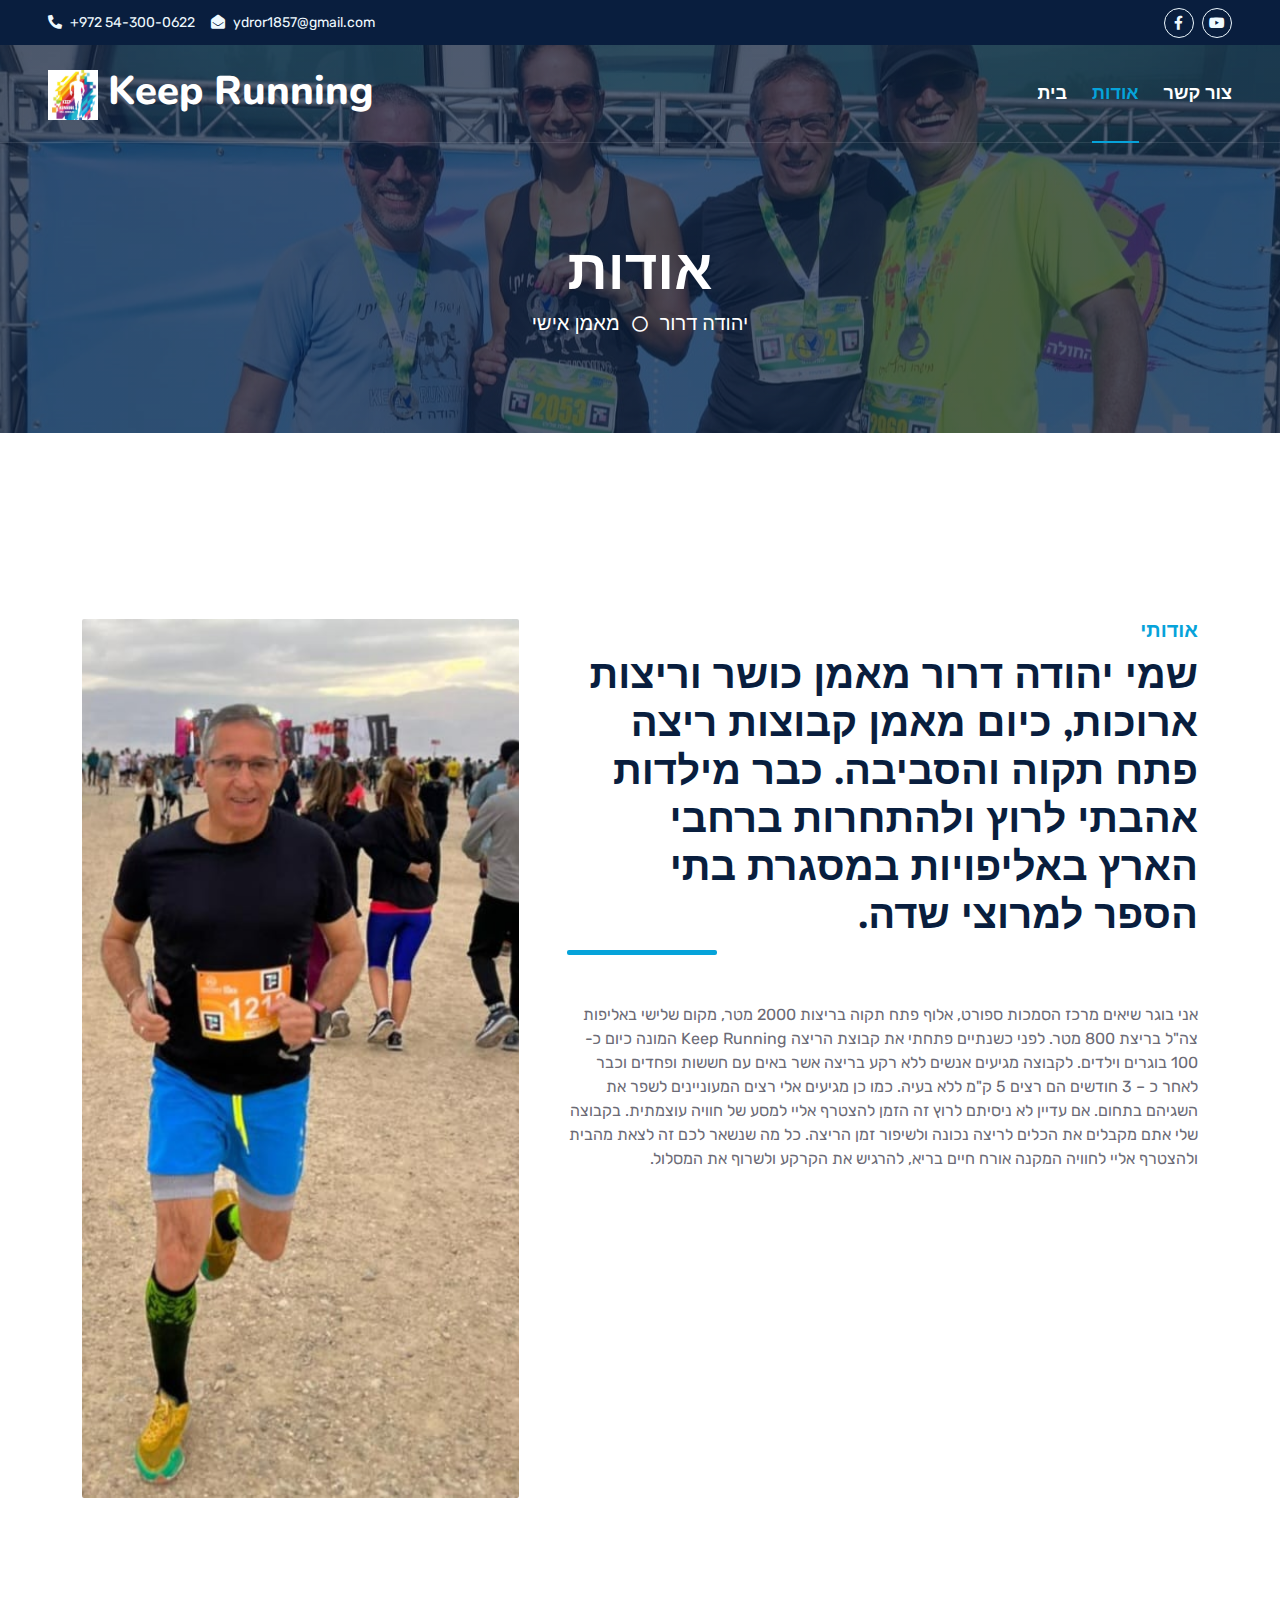
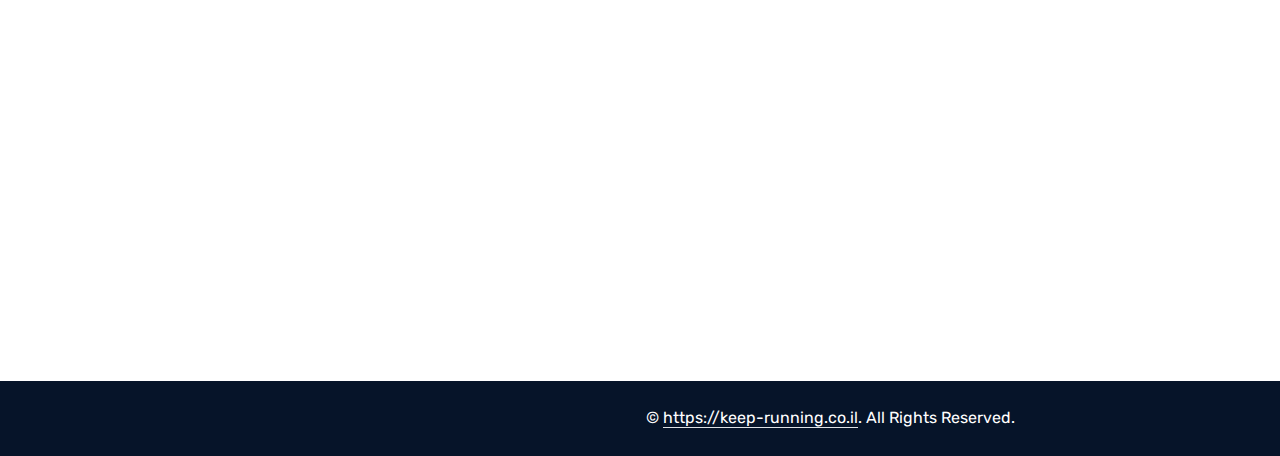
<file: about.html>
<!DOCTYPE html>
<html lang="en">

<head>
    <meta charset="utf-8">
    <title>יהודה דרור מאמן ריצה</title>
    <meta content="width=device-width, initial-scale=1.0" name="viewport">
    <meta content="Free HTML Templates" name="keywords">
    <meta content="Free HTML Templates" name="description">

    <!-- Favicon -->
    <link href="img/favicon.ico" rel="icon">

    <!-- Google Web Fonts -->
    <link rel="preconnect" href="https://fonts.googleapis.com">
    <link rel="preconnect" href="https://fonts.gstatic.com" crossorigin>
    <link href="https://fonts.googleapis.com/css2?family=Nunito:wght@400;600;700;800&family=Rubik:wght@400;500;600;700&display=swap" rel="stylesheet">

    <!-- Icon Font Stylesheet -->
    <link href="https://cdnjs.cloudflare.com/ajax/libs/font-awesome/5.10.0/css/all.min.css" rel="stylesheet">
    <link href="https://cdn.jsdelivr.net/npm/bootstrap-icons@1.4.1/font/bootstrap-icons.css" rel="stylesheet">

    <!-- Libraries Stylesheet -->
    <link href="lib/owlcarousel/assets/owl.carousel.min.css" rel="stylesheet">
    <link href="lib/animate/animate.min.css" rel="stylesheet">

    <!-- Customized Bootstrap Stylesheet -->
    <link href="css/bootstrap.min.css" rel="stylesheet">

    <!-- Template Stylesheet -->
    <link href="css/style.css" rel="stylesheet">
</head>

<body>
    <!-- Spinner Start -->
    <div id="spinner" class="show bg-white position-fixed translate-middle w-100 vh-100 top-50 start-50 d-flex align-items-center justify-content-center">
        <div class="spinner"></div>
    </div>
    <!-- Spinner End -->


    <!-- Topbar Start -->
    <div class="container-fluid bg-dark px-5 d-none d-lg-block">
        <div class="row gx-0">
            <div class="col-lg-8 text-center text-lg-start mb-2 mb-lg-0">
                <div class="d-inline-flex align-items-center" style="height: 45px;">
                    <!-- <small class="me-3 text-light"><i class="fa fa-map-marker-alt me-2"></i>123 Street, New York, USA</small> -->
                    <small class="me-3 text-light"><i class="fa fa-phone-alt me-2"></i>+972 54-300-0622</small>
                    <small class="text-light"><i class="fa fa-envelope-open me-2"></i>ydror1857@gmail.com</small>
                </div>
            </div>
            <div class="col-lg-4 text-center text-lg-end">
                <div class="d-inline-flex align-items-center" style="height: 45px;">
                    <!-- <a class="btn btn-sm btn-outline-light btn-sm-square rounded-circle me-2" href="https://www.tiktok.com/@ydror/video/6962401232728214786"><img src="tiktok.svg"/></a> -->
                    <a class="btn btn-sm btn-outline-light btn-sm-square rounded-circle me-2" href="https://he-il.facebook.com/people/%D7%99%D7%94%D7%95%D7%93%D7%94-%D7%93%D7%A8%D7%95%D7%A8-%D7%A0%D7%95%D7%95%D7%94-%D7%92%D7%9F/100044608191522/"><i class="fab fa-facebook-f fw-normal"></i></a>
                    <!-- <a class="btn btn-sm btn-outline-light btn-sm-square rounded-circle me-2" href=""><i class="fab fa-instagram fw-normal"></i></a> -->
                    <a class="btn btn-sm btn-outline-light btn-sm-square rounded-circle" href="https://www.youtube.com/channel/UC5ZW_yfoMbbLCxs4GnITKWg/videos?view=0&sort=da"><i class="fab fa-youtube fw-normal"></i></a>
                </div>
            </div>
        </div>
    </div>
    <!-- Topbar End -->


    <!-- Navbar Start -->
    <div class="container-fluid position-relative p-0">
        <nav class="navbar navbar-expand-lg navbar-dark px-5 py-3 py-lg-0">
            <a href="index.html" class="navbar-brand p-0" style="display: contents">
                <h1 class="m-0"><img style="width: 50px ;height: 50px; margin-right: 10px; display: inline-block" src="img/logo.jpeg"/>Keep Running</h1>
            </a>
            <button class="navbar-toggler" type="button" data-bs-toggle="collapse" data-bs-target="#navbarCollapse">
                <span class="fa fa-bars"></span>
            </button>
            <div class="collapse navbar-collapse" id="navbarCollapse"  style="direction: rtl">
                <div class="navbar-nav ms-auto py-0">
                    <a href="contact.html" class="nav-item nav-link">צור קשר</a>

                    <!-- <a href="blog.html" class="nav-item nav-link">בלוגים</a> -->
                    <a href="about.html" class="nav-item nav-link active">אודות</a>
                    <a href="index.html" class="nav-item nav-link">בית</a>
                    <!-- <div class="nav-item dropdown">
                        <a href="#" class="nav-link dropdown-toggle" data-bs-toggle="dropdown"></a>
                        <div class="dropdown-menu m-0">
                            <a href="blog.html" class="dropdown-item">Blog Grid</a>
                            <a href="detail.html" class="dropdown-item">Blog Detail</a>
                        </div>
                    </div> -->
                    <!-- <div class="nav-item dropdown">
                        <a href="#" class="nav-link dropdown-toggle" data-bs-toggle="dropdown">Pages</a>
                        <div class="dropdown-menu m-0">
                            <a href="price.html" class="dropdown-item">Pricing Plan</a>
                            <a href="feature.html" class="dropdown-item">Our features</a>
                            <a href="team.html" class="dropdown-item">Team Members</a>
                            <a href="testimonial.html" class="dropdown-item">Testimonial</a>
                            <a href="quote.html" class="dropdown-item">Free Quote</a>
                        </div>
                    </div> -->
                </div>
                <!-- <butaton type="button" class="btn text-primary ms-3" data-bs-toggle="modal" data-bs-target="#searchModal"><i class="fa fa-search"></i></butaton>
                <a href="https://htmlcodex.com/startup-company-website-template" class="btn btn-primary py-2 px-4 ms-3">Download Pro Version</a> -->
            </div>
        </nav>

        <div class="container-fluid bg-primary py-5 bg-header" style="margin-bottom: 90px;">
            <div class="row py-5">
                <div class="col-12 pt-lg-5 mt-lg-5 text-center">
                    <h1 class="display-4 text-white animated zoomIn">אודות</h1>
                    <span class="h5 text-white">יהודה דרור</span>
                    <!-- <a href="" class="h5 text-white">Home</a> -->
                    <i class="far fa-circle text-white px-2"></i>
                    <span class="h5 text-white">מאמן אישי</span>
                    <!-- <a href="" class="h5 text-white">About</a> -->
                </div>
            </div>
        </div>
    </div>
    <!-- Navbar End -->


    <!-- Full Screen Search Start -->
    <div class="modal fade" id="searchModal" tabindex="-1">
        <div class="modal-dialog modal-fullscreen">
            <div class="modal-content" style="background: rgba(9, 30, 62, .7);">
                <div class="modal-header border-0">
                    <button type="button" class="btn bg-white btn-close" data-bs-dismiss="modal" aria-label="Close"></button>
                </div>
                <div class="modal-body d-flex align-items-center justify-content-center">
                    <div class="input-group" style="max-width: 600px;">
                        <input type="text" class="form-control bg-transparent border-primary p-3" placeholder="Type search keyword">
                        <button class="btn btn-primary px-4"><i class="bi bi-search"></i></button>
                    </div>
                </div>
            </div>
        </div>
    </div>
    <!-- Full Screen Search End -->


    <!-- About Start -->
    <div class="container-fluid py-5 wow fadeInUp" data-wow-delay="0.1s" style="direction: rtl;">
        <div class="container py-5">
            <div class="row g-5">
                <div class="col-lg-7">
                    <div class="section-title position-relative pb-3 mb-5">
                        <h5 class="fw-bold text-primary text-uppercase">אודותי</h5>
                        <h1 class="mb-0">שמי יהודה דרור
                            מאמן כושר וריצות ארוכות, כיום מאמן קבוצות ריצה פתח תקוה והסביבה.
                            כבר מילדות אהבתי לרוץ ולהתחרות ברחבי הארץ באליפויות במסגרת בתי הספר למרוצי שדה.</h1>
                    </div>
                    <p class="mb-4">אני בוגר שיאים מרכז הסמכות ספורט,
                        אלוף פתח תקוה בריצות 2000 מטר, מקום שלישי באליפות צה"ל בריצת 800 מטר.
                        
                        לפני כשנתיים פתחתי את קבוצת הריצה Keep Running המונה כיום כ- 100 בוגרים וילדים.
                        לקבוצה מגיעים אנשים ללא רקע בריצה אשר באים עם חששות ופחדים וכבר לאחר כ – 3 חודשים הם רצים 5 ק"מ ללא בעיה.
                        כמו כן מגיעים אלי רצים המעוניינים לשפר את השגיהם בתחום.
                        
                        אם עדיין לא ניסיתם לרוץ זה הזמן להצטרף אליי למסע של חוויה עוצמתית.
                        בקבוצה שלי אתם מקבלים את הכלים לריצה נכונה ולשיפור זמן הריצה.
                        
                        כל מה שנשאר לכם זה לצאת מהבית ולהצטרף אליי לחוויה המקנה אורח חיים בריא, להרגיש את הקרקע ולשרוף את המסלול.</p>
                    <div class="row g-0 mb-3">
                        <div class="col-sm-6 wow zoomIn" data-wow-delay="0.2s">
                            <h5 class="mb-3"><i class="fa fa-check text-primary me-3" style="margin-left: 10px"></i>אלוף פ"ת בריצות 2000 מטרים</h5>
                            <h5 class="mb-3"><i class="fa fa-check text-primary me-3" style="margin-left: 10px"></i>מקום שלישי באליפות צה"ל בריצת 800 מטרים</h5>
                        </div>
                        <div class="col-sm-6 wow zoomIn" data-wow-delay="0.4s">
                            <h5 class="mb-3"><i class="fa fa-check text-primary me-3" style="margin-left: 10px"></i>מאמן קבוצת ריצה המונה כ-100 בוגרים וילדים</h5>
                            <h5 class="mb-3"><i class="fa fa-check text-primary me-3" style="margin-left: 10px"></i>מגיעים מ-0 ל-5 קילומטרים ב-3 חודשים</h5>
                        </div>
                    </div>
                    <div class="d-flex align-items-center mb-4 wow fadeIn" data-wow-delay="0.6s">
                        <div class="bg-primary d-flex align-items-center justify-content-center rounded" style="width: 60px; height: 60px; margin-left: 10px">
                            <i class="fa fa-phone-alt text-white"></i>
                        </div>
                        <div class="ps-4">
                            <h5 class="mb-2">מחכה לכם - יהודה דרור</h5>
                            <h4 class="text-primary mb-0">054-300-0622</h4>
                        </div>
                    </div>
                    <a href="contact.html" class="btn btn-primary py-3 px-5 mt-3 wow zoomIn" data-wow-delay="0.9s">צרו קשר</a>
                </div>
                <div class="col-lg-5" style="min-height: 500px;">
                    <div class="position-relative h-100">
                        <img class="position-absolute w-100 h-100 rounded wow zoomIn" data-wow-delay="0.9s" src="img/dror_running.jpeg" style="object-fit: cover;">
                    </div>
                </div>
            </div>
        </div>
    </div>
    <!-- About End -->


    <!-- Team Start -->

    

    <!-- Footer Start -->
    <div class="container-fluid bg-dark text-light mt-5 wow fadeInUp" data-wow-delay="0.1s">
        <div class="container">
            <div class="row gx-5">
                <div class="col-lg-4 col-md-6 footer-about">
                    <div class="d-flex flex-column align-items-center justify-content-center text-center h-100 bg-primary p-4">
                        <a href="index.html" class="navbar-brand">
                            <h1 class="m-0 text-white"><i class="fa fa-running me-2"></i>KeepRunning</h1>
                        </a>
                        <h3>לא מפסיקים להתאמן</h3>
                        <p class="mt-3 mb-4">
                            ריצה מעלה את רמת האנרגיה, ריצה משפרת את הבטחון העצמי, ריצת נפח ב 40 דקות מהווה בסיס טוב לענפי ספורט אחרים, ריצה תורמת מאד לבריאות הגוף. ועוד בניית תוכניות אימונים מקצועית משלב הראשון עד למקצה 5 ק"מ, 10 ק"מ וחצי מרתון. ליווי אישי מקצועי</p>
                        <form action="">
                            <div class="input-group" style="direction: rtl">
                                <input type="text" class="form-control border-white p-3" placeholder="כתובת אימייל">
                                <button class="btn btn-dark">חזרו אלי</button>
                            </div>
                        </form>
                    </div>
                </div>
                <div class="col-lg-8 col-md-6" style="direction: rtl">
                    <div class="row gx-5">
                        <div class="col-lg-4 col-md-12 pt-5 mb-5">
                            <div class="section-title-sm position-relative pb-3 mb-4">
                                <h3 class="text-light mb-0">צור קשר</h3>
                            </div>
                            <!-- <div class="d-flex mb-2">
                                <i class="bi bi-geo-alt text-primary me-2"></i>
                                <p class="mb-0">123 Street, New York, USA</p>
                            </div> -->
                            <div class="d-flex mb-2">
                                <i class="bi bi-envelope-open text-primary me-2" style="margin-left: 10px"></i>
                                <p class="mb-0">ydror1857@gmail.com</p>
                            </div>
                            <div class="d-flex mb-2">
                                <i class="bi bi-telephone text-primary me-2" style="margin-left: 10px"></i>
                                <p class="mb-0">054-300-0622</p>
                            </div>
                            <div class="d-flex mt-4">
                                <a class="btn btn-primary btn-square me-2" href="https://www.youtube.com/channel/UC5ZW_yfoMbbLCxs4GnITKWg/videos?view=0&sort=da"><i class="fab fa-youtube fw-normal"></i></a>
                                <a class="btn btn-primary btn-square me-2" href="https://he-il.facebook.com/people/%D7%99%D7%94%D7%95%D7%93%D7%94-%D7%93%D7%A8%D7%95%D7%A8-%D7%A0%D7%95%D7%95%D7%94-%D7%92%D7%9F/100044608191522/"><i class="fab fa-facebook-f fw-normal"></i></a>
                                <!-- <a class="btn btn-primary btn-square me-2" href="#" style="margin-left: 8px"><i class="fab fa-linkedin-in fw-normal"></i></a> -->
                                <!-- <a class="btn btn-primary btn-square" href="#"><i class="fab fa-instagram fw-normal"></i></a> -->
                            </div>
                        </div>
                        <div class="col-lg-4 col-md-12 pt-0 pt-lg-5 mb-5">
                            <div class="section-title-sm position-relative pb-3 mb-4">
                                <h3 class="text-light mb-0">קישורים נוספים</h3>
                            </div>
                            <div class="link-animated d-flex flex-column justify-content-start">
                                <a class="text-light mb-2" href="#"><i class="bi bi-arrow-left text-primary me-2" style="margin-left: 10px"></i>בית</a>
                                <a class="text-light mb-2" href="about.html"><i class="bi bi-arrow-left text-primary me-2" style="margin-left: 10px"></i>אודות</a>
                                <a class="text-light mb-2" href="#"><i class="bi bi-arrow-left text-primary me-2" style="margin-left: 10px"></i>המאמרים שלנו</a>
                                <!-- <a class="text-light mb-2" href="#"><i class="bi bi-arrow-right text-primary me-2"></i>Meet The Team</a> -->
                                <a class="text-light mb-2" href="#"><i class="bi bi-arrow-left text-primary me-2" style="margin-left: 10px"></i>למאמר האחרון שפורסם</a>
                                <a class="text-light" href="contact.html"><i class="bi bi-arrow-left text-primary me-2" style="margin-left: 10px"></i>צור קשר</a>
                            </div>
                        </div>
                        <!-- <div class="col-lg-4 col-md-12 pt-0 pt-lg-5 mb-5">
                            <div class="section-title section-title-sm position-relative pb-3 mb-4">
                                <h3 class="text-light mb-0">Popular Links</h3>
                            </div>
                            <div class="link-animated d-flex flex-column justify-content-start">
                                <a class="text-light mb-2" href="#"><i class="bi bi-arrow-right text-primary me-2"></i>Home</a>
                                <a class="text-light mb-2" href="#"><i class="bi bi-arrow-right text-primary me-2"></i>About Us</a>
                                <a class="text-light mb-2" href="#"><i class="bi bi-arrow-right text-primary me-2"></i>Our Services</a>
                                <a class="text-light mb-2" href="#"><i class="bi bi-arrow-right text-primary me-2"></i>Meet The Team</a>
                                <a class="text-light mb-2" href="#"><i class="bi bi-arrow-right text-primary me-2"></i>Latest Blog</a>
                                <a class="text-light" href="#"><i class="bi bi-arrow-right text-primary me-2"></i>Contact Us</a>
                            </div>
                        </div> -->
                    </div>
                </div>
            </div>
        </div>
    </div>
    <div class="container-fluid text-white" style="background: #061429;">
        <div class="container text-center">
            <div class="row justify-content-end">
                <div class="col-lg-8 col-md-6">
                    <div class="d-flex align-items-center justify-content-center" style="height: 75px;">
                        <p class="mb-0">&copy; <a class="text-white border-bottom" href="#">https://keep-running.co.il</a>. All Rights Reserved. 
						
						<!--/*** This template is free as long as you keep the footer author’s credit link/attribution link/backlink. If you'd like to use the template without the footer author’s credit link/attribution link/backlink, you can purchase the Credit Removal License from "https://htmlcodex.com/credit-removal". Thank you for your support. ***/-->
						<!-- Designed by <a class="text-white border-bottom" href="#">Efrat Cohen</a></p> -->
						<!-- Designed by <a class="text-white border-bottom" href="https://htmlcodex.com">Efrat Cohen</a></p> -->
                    </div>
                </div>
            </div>
        </div>
    </div>
    <!-- Footer End -->


    <!-- Back to Top -->
    <a href="#" class="btn btn-lg btn-primary btn-lg-square rounded back-to-top"><i class="bi bi-arrow-up"></i></a>


    <!-- JavaScript Libraries -->
    <script src="https://code.jquery.com/jquery-3.4.1.min.js"></script>
    <script src="https://cdn.jsdelivr.net/npm/bootstrap@5.0.0/dist/js/bootstrap.bundle.min.js"></script>
    <script src="lib/wow/wow.min.js"></script>
    <script src="lib/easing/easing.min.js"></script>
    <script src="lib/waypoints/waypoints.min.js"></script>
    <script src="lib/counterup/counterup.min.js"></script>
    <script src="lib/owlcarousel/owl.carousel.min.js"></script>

    <!-- Template Javascript -->
    <script src="js/main.js"></script>
</body>

</html>
</file>
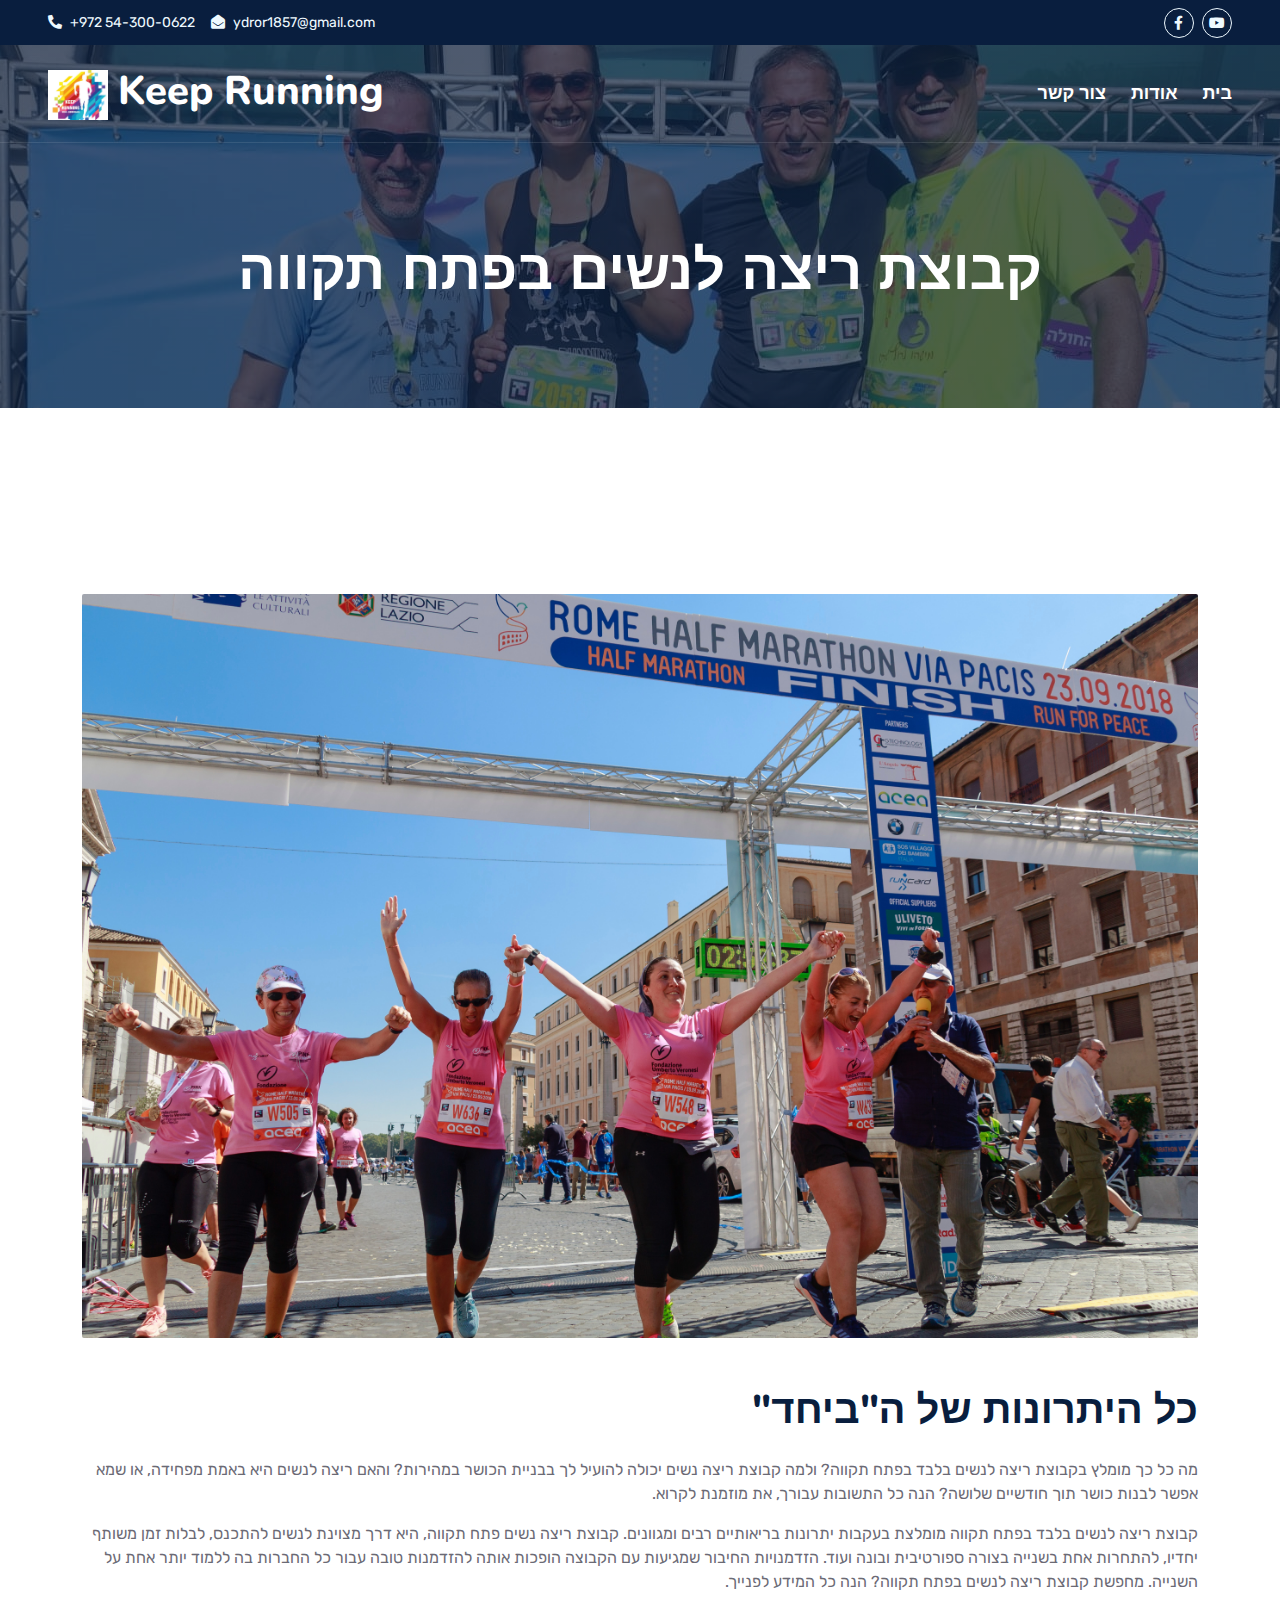
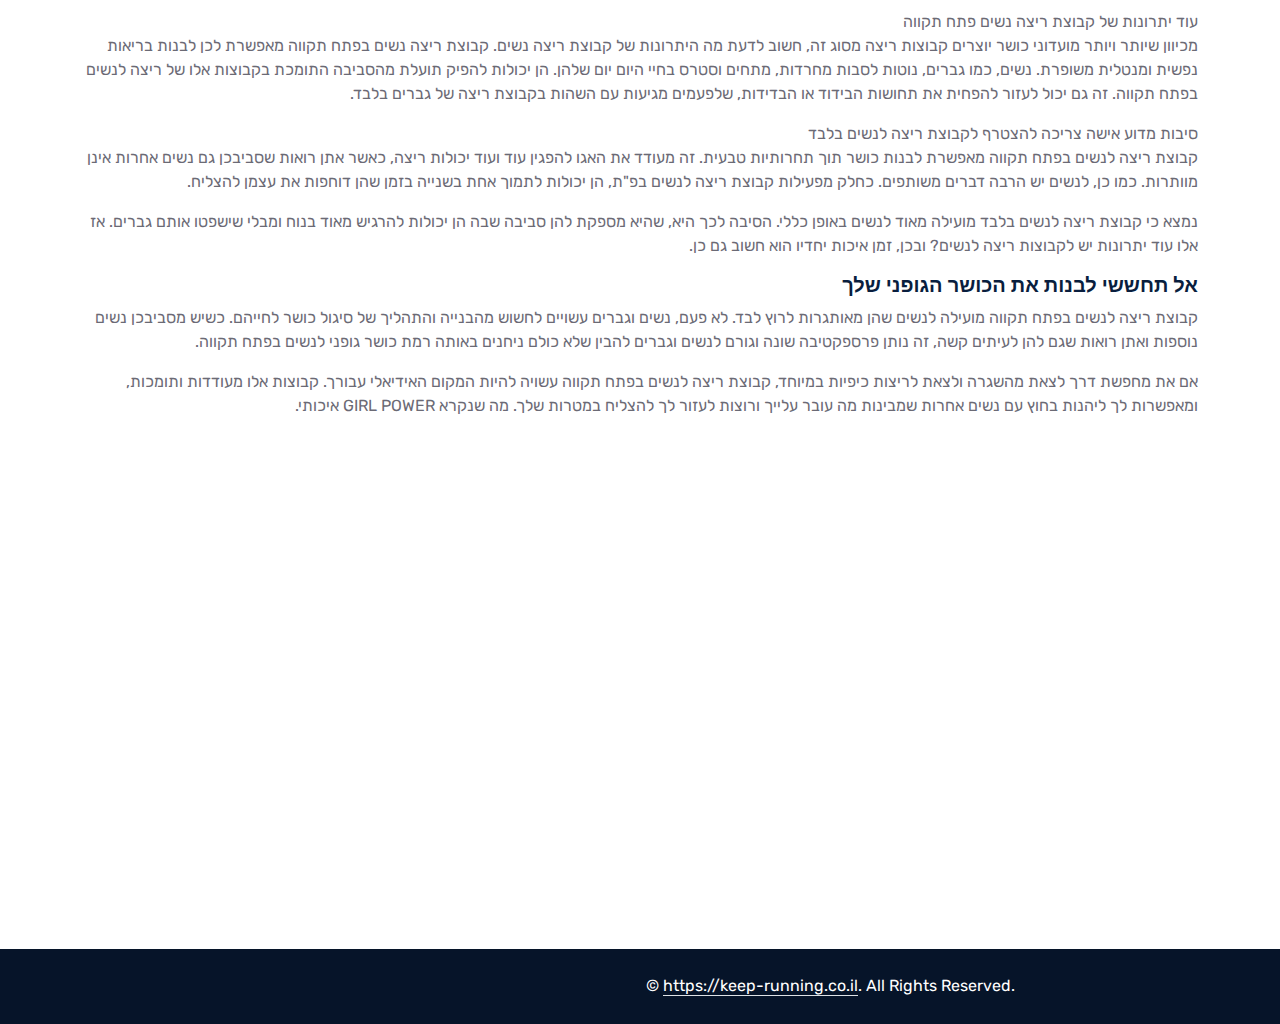
<file: blogDetail1.html>
<!DOCTYPE html>
<html lang="en">

<head>
    <meta charset="utf-8">
    <title>יהודה דרור מאמן ריצה</title>
    <meta content="width=device-width, initial-scale=1.0" name="viewport">
    <meta content="Free HTML Templates" name="keywords">
    <meta content="Free HTML Templates" name="description">

    <!-- Favicon -->
    <link href="img/favicon.ico" rel="icon">

    <!-- Google Web Fonts -->
    <link rel="preconnect" href="https://fonts.googleapis.com">
    <link rel="preconnect" href="https://fonts.gstatic.com" crossorigin>
    <link href="https://fonts.googleapis.com/css2?family=Nunito:wght@400;600;700;800&family=Rubik:wght@400;500;600;700&display=swap" rel="stylesheet">

    <!-- Icon Font Stylesheet -->
    <link href="https://cdnjs.cloudflare.com/ajax/libs/font-awesome/5.10.0/css/all.min.css" rel="stylesheet">
    <link href="https://cdn.jsdelivr.net/npm/bootstrap-icons@1.4.1/font/bootstrap-icons.css" rel="stylesheet">

    <!-- Libraries Stylesheet -->
    <link href="lib/owlcarousel/assets/owl.carousel.min.css" rel="stylesheet">
    <link href="lib/animate/animate.min.css" rel="stylesheet">

    <!-- Customized Bootstrap Stylesheet -->
    <link href="css/bootstrap.min.css" rel="stylesheet">

    <!-- Template Stylesheet -->
    <link href="css/style.css" rel="stylesheet">
</head>

<body>
    <!-- Spinner Start -->
    <div id="spinner" class="show bg-white position-fixed translate-middle w-100 vh-100 top-50 start-50 d-flex align-items-center justify-content-center">
        <div class="spinner"></div>
    </div>
    <!-- Spinner End -->


    <!-- Topbar Start -->
    <div class="container-fluid bg-dark px-5 d-none d-lg-block">
        <div class="row gx-0">
            <div class="col-lg-8 text-center text-lg-start mb-2 mb-lg-0">
                <div class="d-inline-flex align-items-center" style="height: 45px;">
                    <!-- <small class="me-3 text-light"><i class="fa fa-map-marker-alt me-2"></i>123 Street, New York, USA</small> -->
                    <small class="me-3 text-light"><i class="fa fa-phone-alt me-2"></i>+972 54-300-0622</small>
                    <small class="text-light"><i class="fa fa-envelope-open me-2"></i>ydror1857@gmail.com</small>
                </div>
            </div>
            <div class="col-lg-4 text-center text-lg-end">
                <div class="d-inline-flex align-items-center" style="height: 45px;">
                    <!-- <a class="btn btn-sm btn-outline-light btn-sm-square rounded-circle me-2" href="https://www.tiktok.com/@ydror/video/6962401232728214786"><img src="tiktok.svg"/></a> -->
                    <a class="btn btn-sm btn-outline-light btn-sm-square rounded-circle me-2" href="https://he-il.facebook.com/people/%D7%99%D7%94%D7%95%D7%93%D7%94-%D7%93%D7%A8%D7%95%D7%A8-%D7%A0%D7%95%D7%95%D7%94-%D7%92%D7%9F/100044608191522/"><i class="fab fa-facebook-f fw-normal"></i></a>
                    <!-- <a class="btn btn-sm btn-outline-light btn-sm-square rounded-circle me-2" href=""><i class="fab fa-instagram fw-normal"></i></a> -->
                    <a class="btn btn-sm btn-outline-light btn-sm-square rounded-circle" href="https://www.youtube.com/channel/UC5ZW_yfoMbbLCxs4GnITKWg/videos?view=0&sort=da"><i class="fab fa-youtube fw-normal"></i></a>
                </div>
            </div>
        </div>
    </div>
    <!-- Topbar End -->


    <!-- Navbar Start -->
    <div class="container-fluid position-relative p-0">
         <nav class="navbar navbar-expand-lg navbar-dark px-5 py-3 py-lg-0">
            <a href="index.html" class="navbar-brand p-0">
                <h1 class="m-0"><img style="width: 60px ;height: 50px; margin-right: 10px" src="img/logo.jpeg"/>Keep Running</h1>
            </a>
            <button class="navbar-toggler" type="button" data-bs-toggle="collapse" data-bs-target="#navbarCollapse">
                <span class="fa fa-bars"></span>
            </button>
            <div class="collapse navbar-collapse" id="navbarCollapse">
                <div class="navbar-nav ms-auto py-0">
                    <a href="contact.html" class="nav-item nav-link">צור קשר</a>

                    <!-- <a href="blog.html" class="nav-item nav-link">בלוגים</a> -->
                    <a href="about.html" class="nav-item nav-link">אודות</a>
                    <a href="index.html" class="nav-item nav-link">בית</a>
                    <!-- <div class="nav-item dropdown">
                        <a href="#" class="nav-link dropdown-toggle" data-bs-toggle="dropdown"></a>
                        <div class="dropdown-menu m-0">
                            <a href="blog.html" class="dropdown-item">Blog Grid</a>
                            <a href="detail.html" class="dropdown-item">Blog Detail</a>
                        </div>
                    </div> -->
                    <!-- <div class="nav-item dropdown">
                        <a href="#" class="nav-link dropdown-toggle" data-bs-toggle="dropdown">Pages</a>
                        <div class="dropdown-menu m-0">
                            <a href="price.html" class="dropdown-item">Pricing Plan</a>
                            <a href="feature.html" class="dropdown-item">Our features</a>
                            <a href="team.html" class="dropdown-item">Team Members</a>
                            <a href="testimonial.html" class="dropdown-item">Testimonial</a>
                            <a href="quote.html" class="dropdown-item">Free Quote</a>
                        </div>
                    </div> -->
                </div>
                <!-- <butaton type="button" class="btn text-primary ms-3" data-bs-toggle="modal" data-bs-target="#searchModal"><i class="fa fa-search"></i></butaton>
                <a href="https://htmlcodex.com/startup-company-website-template" class="btn btn-primary py-2 px-4 ms-3">Download Pro Version</a> -->
            </div>
        </nav>

        <div class="container-fluid bg-primary py-5 bg-header" style="margin-bottom: 90px;">
            <div class="row py-5">
                <div class="col-12 pt-lg-5 mt-lg-5 text-center">
                    <h1 class="display-4 text-white animated zoomIn">קבוצת ריצה לנשים בפתח תקווה</h1>
                    <!-- <a href="" class="h5 text-white">Home</a>
                    <i class="far fa-circle text-white px-2"></i>
                    <a href="" class="h5 text-white">Blog Detail</a> -->
                </div>
            </div>
        </div>
    </div>
    <!-- Navbar End -->


    <!-- Full Screen Search Start -->
    <div class="modal fade" id="searchModal" tabindex="-1">
        <div class="modal-dialog modal-fullscreen">
            <div class="modal-content" style="background: rgba(9, 30, 62, .7);">
                <div class="modal-header border-0">
                    <button type="button" class="btn bg-white btn-close" data-bs-dismiss="modal" aria-label="Close"></button>
                </div>
                <div class="modal-body d-flex align-items-center justify-content-center">
                    <div class="input-group" style="max-width: 600px;">
                        <input type="text" class="form-control bg-transparent border-primary p-3" placeholder="Type search keyword">
                        <button class="btn btn-primary px-4"><i class="bi bi-search"></i></button>
                    </div>
                </div>
            </div>
        </div>
    </div>
    <!-- Full Screen Search End -->


    <!-- Blog Start -->
    <div class="container-fluid py-5 wow fadeInUp" data-wow-delay="0.1s">
        <div class="container py-5">
            <div class="row g-5">
                <div class="col-lg-12" style="direction: rtl">
                    <!-- Blog Detail Start -->
                    <div class="mb-5">
                        <img class="img-fluid w-100 rounded mb-5" src="img/women.jpg" alt="">
                        <h1 class="mb-4">כל היתרונות של ה"ביחד"</h1>
                        <p>מה כל כך מומלץ בקבוצת ריצה לנשים בלבד בפתח תקווה? ולמה קבוצת ריצה נשים יכולה להועיל לך בבניית הכושר במהירות? והאם ריצה לנשים היא באמת מפחידה, או שמא אפשר לבנות כושר תוך חודשיים שלושה? הנה כל התשובות עבורך, את מוזמנת לקרוא.</p>
                        <p>
                            קבוצת ריצה לנשים בלבד בפתח תקווה מומלצת בעקבות יתרונות בריאותיים רבים ומגוונים. קבוצת ריצה נשים פתח תקווה, היא דרך מצוינת לנשים להתכנס, לבלות זמן משותף יחדיו, להתחרות אחת בשנייה בצורה ספורטיבית ובונה ועוד. הזדמנויות החיבור שמגיעות עם הקבוצה הופכות אותה להזדמנות טובה עבור כל החברות בה ללמוד יותר אחת על השנייה. מחפשת קבוצת ריצה לנשים בפתח תקווה? הנה כל המידע לפנייך.
                        </p>
                        עוד יתרונות של קבוצת ריצה נשים פתח תקווה
                        <p>
                            מכיוון שיותר ויותר מועדוני כושר יוצרים קבוצות ריצה מסוג זה, חשוב לדעת מה היתרונות של קבוצת ריצה נשים. קבוצת ריצה נשים בפתח תקווה מאפשרת לכן לבנות בריאות נפשית ומנטלית משופרת. נשים, כמו גברים, נוטות לסבות מחרדות, מתחים וסטרס בחיי היום יום שלהן.

הן יכולות להפיק תועלת מהסביבה התומכת בקבוצות אלו של ריצה לנשים בפתח תקווה. זה גם יכול לעזור להפחית את תחושות הבידוד או הבדידות, שלפעמים מגיעות עם השהות בקבוצת ריצה של גברים בלבד.
                        </p>
                        סיבות מדוע אישה צריכה להצטרף לקבוצת ריצה לנשים בלבד
                        <p>

                            קבוצת ריצה לנשים בפתח תקווה מאפשרת לבנות כושר תוך תחרותיות טבעית. זה מעודד את האגו להפגין עוד ועוד יכולות ריצה, כאשר אתן רואות שסביבכן גם נשים אחרות אינן מוותרות. כמו כן, לנשים יש הרבה דברים משותפים. כחלק מפעילות קבוצת ריצה לנשים בפ"ת, הן יכולות לתמוך אחת בשנייה בזמן שהן דוחפות את עצמן להצליח.</p>
                    <p>
                        נמצא כי קבוצת ריצה לנשים בלבד מועילה מאוד לנשים באופן כללי. הסיבה לכך היא, שהיא מספקת להן סביבה שבה הן יכולות להרגיש מאוד בנוח ומבלי שישפטו אותם גברים. אז אלו עוד יתרונות יש לקבוצות ריצה לנשים? ובכן, זמן איכות יחדיו הוא חשוב גם כן.
                    </p>
                    <h5>אל תחששי לבנות את הכושר הגופני שלך</h5>
                    <p>
                        קבוצת ריצה לנשים בפתח תקווה מועילה לנשים שהן מאותגרות לרוץ לבד. לא פעם, נשים וגברים עשויים לחשוש מהבנייה והתהליך של סיגול כושר לחייהם. כשיש מסביבכן נשים נוספות ואתן רואות שגם להן לעיתים קשה, זה נותן פרספקטיבה שונה וגורם לנשים וגברים להבין שלא כולם ניחנים באותה רמת כושר גופני לנשים בפתח תקווה.
                    </p>
                    <p>
                        אם את מחפשת דרך לצאת מהשגרה ולצאת לריצות כיפיות במיוחד, קבוצת ריצה לנשים בפתח תקווה עשויה להיות המקום האידיאלי עבורך. קבוצות אלו מעודדות ותומכות, ומאפשרות לך ליהנות בחוץ עם נשים אחרות שמבינות מה עובר עלייך ורוצות לעזור לך להצליח במטרות שלך. מה שנקרא GIRL POWER איכותי.
                    </p>
                        </div>
                    <!-- Blog Detail End -->
    
                    <!-- Comment List Start -->
                    <!-- <div class="mb-5">
                        <div class="section-title section-title-sm position-relative pb-3 mb-4">
                            <h3 class="mb-0">3 Comments</h3>
                        </div>
                        <div class="d-flex mb-4">
                            <img src="img/user.jpg" class="img-fluid rounded" style="width: 45px; height: 45px;">
                            <div class="ps-3">
                                <h6><a href="">John Doe</a> <small><i>01 Jan 2045</i></small></h6>
                                <p>Diam amet duo labore stet elitr invidunt ea clita ipsum voluptua, tempor labore
                                    accusam ipsum et no at. Kasd diam tempor rebum magna dolores sed eirmod</p>
                                <button class="btn btn-sm btn-light">Reply</button>
                            </div>
                        </div>
                        <div class="d-flex mb-4">
                            <img src="img/user.jpg" class="img-fluid rounded" style="width: 45px; height: 45px;">
                            <div class="ps-3">
                                <h6><a href="">John Doe</a> <small><i>01 Jan 2045</i></small></h6>
                                <p>Diam amet duo labore stet elitr invidunt ea clita ipsum voluptua, tempor labore
                                    accusam ipsum et no at. Kasd diam tempor rebum magna dolores sed eirmod</p>
                                <button class="btn btn-sm btn-light">Reply</button>
                            </div>
                        </div>
                        <div class="d-flex ms-5 mb-4">
                            <img src="img/user.jpg" class="img-fluid rounded" style="width: 45px; height: 45px;">
                            <div class="ps-3">
                                <h6><a href="">John Doe</a> <small><i>01 Jan 2045</i></small></h6>
                                <p>Diam amet duo labore stet elitr invidunt ea clita ipsum voluptua, tempor labore
                                    accusam ipsum et no at. Kasd diam tempor rebum magna dolores sed eirmod</p>
                                <button class="btn btn-sm btn-light">Reply</button>
                            </div>
                        </div>
                    </div> -->
                    <!-- Comment List End -->
    
                    <!-- Comment Form Start -->
                    <!-- <div class="bg-light rounded p-5">
                        <div class="section-title section-title-sm position-relative pb-3 mb-4">
                            <h3 class="mb-0">Leave A Comment</h3>
                        </div>
                        <form>
                            <div class="row g-3">
                                <div class="col-12 col-sm-6">
                                    <input type="text" class="form-control bg-white border-0" placeholder="Your Name" style="height: 55px;">
                                </div>
                                <div class="col-12 col-sm-6">
                                    <input type="email" class="form-control bg-white border-0" placeholder="Your Email" style="height: 55px;">
                                </div>
                                <div class="col-12">
                                    <input type="text" class="form-control bg-white border-0" placeholder="Website" style="height: 55px;">
                                </div>
                                <div class="col-12">
                                    <textarea class="form-control bg-white border-0" rows="5" placeholder="Comment"></textarea>
                                </div>
                                <div class="col-12">
                                    <button class="btn btn-primary w-100 py-3" type="submit">Leave Your Comment</button>
                                </div>
                            </div>
                        </form>
                    </div> -->
                    <!-- Comment Form End -->
                </div>
    
                <!-- Sidebar Start -->

                <!-- Sidebar End -->
            </div>
        </div>
    </div>
    <!-- Blog End -->



    

    <!-- Footer Start -->
    <div class="container-fluid bg-dark text-light mt-5 wow fadeInUp" data-wow-delay="0.1s">
        <div class="container">
            <div class="row gx-5">
                <div class="col-lg-4 col-md-6 footer-about">
                    <div class="d-flex flex-column align-items-center justify-content-center text-center h-100 bg-primary p-4">
                        <a href="index.html" class="navbar-brand">
                            <h1 class="m-0 text-white"><i class="fa fa-running me-2"></i>KeepRunning</h1>
                        </a>
                        <h3>לא מפסיקים להתאמן</h3>
                        <p class="mt-3 mb-4">
                            ריצה מעלה את רמת האנרגיה, ריצה משפרת את הבטחון העצמי, ריצת נפח ב 40 דקות מהווה בסיס טוב לענפי ספורט אחרים, ריצה תורמת מאד לבריאות הגוף. ועוד בניית תוכניות אימונים מקצועית משלב הראשון עד למקצה 5 ק"מ, 10 ק"מ וחצי מרתון. ליווי אישי מקצועי</p>
                        <form action="">
                            <div class="input-group" style="direction: rtl">
                                <input type="text" class="form-control border-white p-3" placeholder="כתובת אימייל">
                                <button class="btn btn-dark">חזרו אלי</button>
                            </div>
                        </form>
                    </div>
                </div>
                <div class="col-lg-8 col-md-6" style="direction: rtl">
                    <div class="row gx-5">
                        <div class="col-lg-4 col-md-12 pt-5 mb-5">
                            <div class="section-title-sm position-relative pb-3 mb-4">
                                <h3 class="text-light mb-0">צור קשר</h3>
                            </div>
                            <!-- <div class="d-flex mb-2">
                                <i class="bi bi-geo-alt text-primary me-2"></i>
                                <p class="mb-0">123 Street, New York, USA</p>
                            </div> -->
                            <div class="d-flex mb-2">
                                <i class="bi bi-envelope-open text-primary me-2" style="margin-left: 10px"></i>
                                <p class="mb-0">ydror1857@gmail.com</p>
                            </div>
                            <div class="d-flex mb-2">
                                <i class="bi bi-telephone text-primary me-2" style="margin-left: 10px"></i>
                                <p class="mb-0">054-300-0622</p>
                            </div>
                            <div class="d-flex mt-4">
                                <a class="btn btn-primary btn-square me-2" href="https://www.youtube.com/channel/UC5ZW_yfoMbbLCxs4GnITKWg/videos?view=0&sort=da"><i class="fab fa-youtube fw-normal"></i></a>
                                <a class="btn btn-primary btn-square me-2" href="https://he-il.facebook.com/people/%D7%99%D7%94%D7%95%D7%93%D7%94-%D7%93%D7%A8%D7%95%D7%A8-%D7%A0%D7%95%D7%95%D7%94-%D7%92%D7%9F/100044608191522/"><i class="fab fa-facebook-f fw-normal"></i></a>
                                <!-- <a class="btn btn-primary btn-square me-2" href="#" style="margin-left: 8px"><i class="fab fa-linkedin-in fw-normal"></i></a> -->
                                <!-- <a class="btn btn-primary btn-square" href="#"><i class="fab fa-instagram fw-normal"></i></a> -->
                            </div>
                        </div>
                        <div class="col-lg-4 col-md-12 pt-0 pt-lg-5 mb-5">
                            <div class="section-title-sm position-relative pb-3 mb-4">
                                <h3 class="text-light mb-0">קישורים נוספים</h3>
                            </div>
                            <div class="link-animated d-flex flex-column justify-content-start">
                                <a class="text-light mb-2" href="#"><i class="bi bi-arrow-left text-primary me-2" style="margin-left: 10px"></i>בית</a>
                                <a class="text-light mb-2" href="about.html"><i class="bi bi-arrow-left text-primary me-2" style="margin-left: 10px"></i>אודות</a>
                                <a class="text-light mb-2" href="#"><i class="bi bi-arrow-left text-primary me-2" style="margin-left: 10px"></i>המאמרים שלנו</a>
                                <!-- <a class="text-light mb-2" href="#"><i class="bi bi-arrow-right text-primary me-2"></i>Meet The Team</a> -->
                                <a class="text-light mb-2" href="#"><i class="bi bi-arrow-left text-primary me-2" style="margin-left: 10px"></i>למאמר האחרון שפורסם</a>
                                <a class="text-light" href="contact.html"><i class="bi bi-arrow-left text-primary me-2" style="margin-left: 10px"></i>צור קשר</a>
                            </div>
                        </div>
                        <!-- <div class="col-lg-4 col-md-12 pt-0 pt-lg-5 mb-5">
                            <div class="section-title section-title-sm position-relative pb-3 mb-4">
                                <h3 class="text-light mb-0">Popular Links</h3>
                            </div>
                            <div class="link-animated d-flex flex-column justify-content-start">
                                <a class="text-light mb-2" href="#"><i class="bi bi-arrow-right text-primary me-2"></i>Home</a>
                                <a class="text-light mb-2" href="#"><i class="bi bi-arrow-right text-primary me-2"></i>About Us</a>
                                <a class="text-light mb-2" href="#"><i class="bi bi-arrow-right text-primary me-2"></i>Our Services</a>
                                <a class="text-light mb-2" href="#"><i class="bi bi-arrow-right text-primary me-2"></i>Meet The Team</a>
                                <a class="text-light mb-2" href="#"><i class="bi bi-arrow-right text-primary me-2"></i>Latest Blog</a>
                                <a class="text-light" href="#"><i class="bi bi-arrow-right text-primary me-2"></i>Contact Us</a>
                            </div>
                        </div> -->
                    </div>
                </div>
            </div>
        </div>
    </div>
    <div class="container-fluid text-white" style="background: #061429;">
        <div class="container text-center">
            <div class="row justify-content-end">
                <div class="col-lg-8 col-md-6">
                    <div class="d-flex align-items-center justify-content-center" style="height: 75px;">
                        <p class="mb-0">&copy; <a class="text-white border-bottom" href="#">https://keep-running.co.il</a>. All Rights Reserved. 
						
						<!--/*** This template is free as long as you keep the footer author’s credit link/attribution link/backlink. If you'd like to use the template without the footer author’s credit link/attribution link/backlink, you can purchase the Credit Removal License from "https://htmlcodex.com/credit-removal". Thank you for your support. ***/-->
						<!-- Designed by <a class="text-white border-bottom" href="#">Efrat Cohen</a></p> -->
						<!-- Designed by <a class="text-white border-bottom" href="https://htmlcodex.com">Efrat Cohen</a></p> -->
                    </div>
                </div>
            </div>
        </div>
    </div>
    <!-- Footer End -->


    <!-- Back to Top -->
    <a href="#" class="btn btn-lg btn-primary btn-lg-square rounded back-to-top"><i class="bi bi-arrow-up"></i></a>


    <!-- JavaScript Libraries -->
    <script src="https://code.jquery.com/jquery-3.4.1.min.js"></script>
    <script src="https://cdn.jsdelivr.net/npm/bootstrap@5.0.0/dist/js/bootstrap.bundle.min.js"></script>
    <script src="lib/wow/wow.min.js"></script>
    <script src="lib/easing/easing.min.js"></script>
    <script src="lib/waypoints/waypoints.min.js"></script>
    <script src="lib/counterup/counterup.min.js"></script>
    <script src="lib/owlcarousel/owl.carousel.min.js"></script>

    <!-- Template Javascript -->
    <script src="js/main.js"></script>
</body>

</html>
</file>
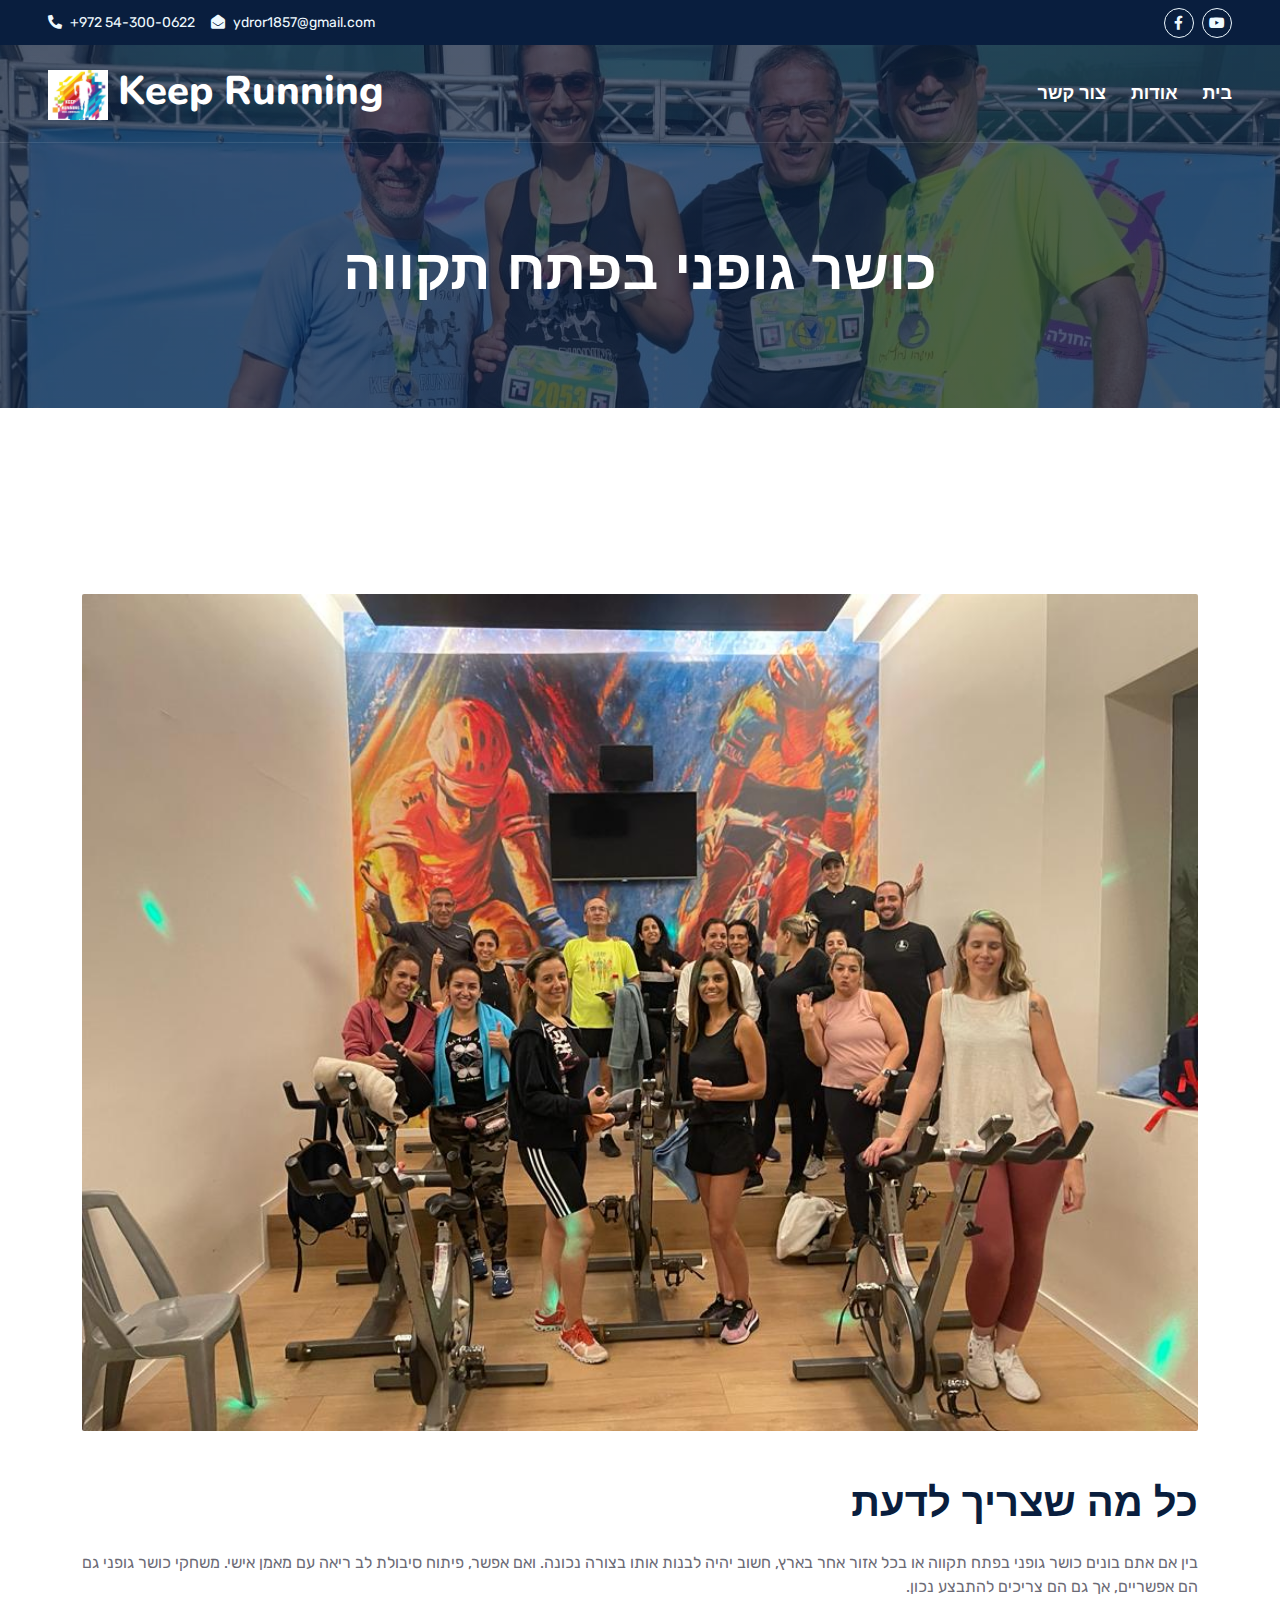
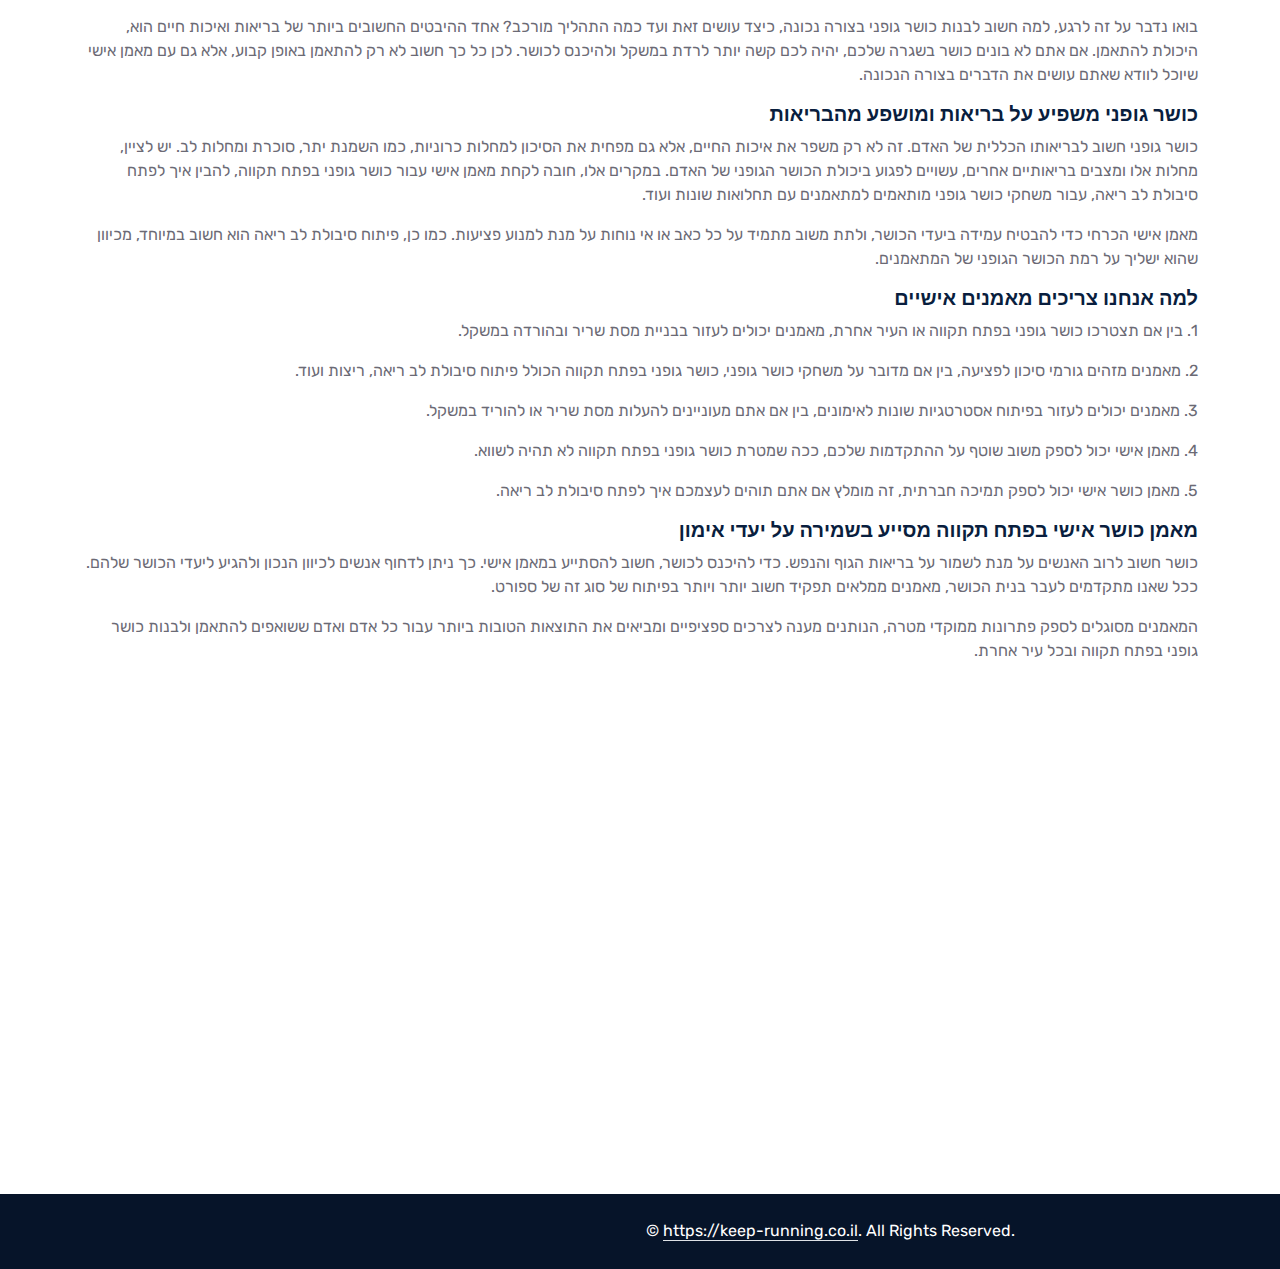
<file: blogDetail2.html>
<!DOCTYPE html>
<html lang="en">

<head>
    <meta charset="utf-8">
    <title>יהודה דרור מאמן ריצה</title>
    <meta content="width=device-width, initial-scale=1.0" name="viewport">
    <meta content="Free HTML Templates" name="keywords">
    <meta content="Free HTML Templates" name="description">

    <!-- Favicon -->
    <link href="img/favicon.ico" rel="icon">

    <!-- Google Web Fonts -->
    <link rel="preconnect" href="https://fonts.googleapis.com">
    <link rel="preconnect" href="https://fonts.gstatic.com" crossorigin>
    <link
        href="https://fonts.googleapis.com/css2?family=Nunito:wght@400;600;700;800&family=Rubik:wght@400;500;600;700&display=swap"
        rel="stylesheet">

    <!-- Icon Font Stylesheet -->
    <link href="https://cdnjs.cloudflare.com/ajax/libs/font-awesome/5.10.0/css/all.min.css" rel="stylesheet">
    <link href="https://cdn.jsdelivr.net/npm/bootstrap-icons@1.4.1/font/bootstrap-icons.css" rel="stylesheet">

    <!-- Libraries Stylesheet -->
    <link href="lib/owlcarousel/assets/owl.carousel.min.css" rel="stylesheet">
    <link href="lib/animate/animate.min.css" rel="stylesheet">

    <!-- Customized Bootstrap Stylesheet -->
    <link href="css/bootstrap.min.css" rel="stylesheet">

    <!-- Template Stylesheet -->
    <link href="css/style.css" rel="stylesheet">
</head>

<body>
    <!-- Spinner Start -->
    <div id="spinner"
        class="show bg-white position-fixed translate-middle w-100 vh-100 top-50 start-50 d-flex align-items-center justify-content-center">
        <div class="spinner"></div>
    </div>
    <!-- Spinner End -->


    <!-- Topbar Start -->
    <div class="container-fluid bg-dark px-5 d-none d-lg-block">
        <div class="row gx-0">
            <div class="col-lg-8 text-center text-lg-start mb-2 mb-lg-0">
                <div class="d-inline-flex align-items-center" style="height: 45px;">
                    <!-- <small class="me-3 text-light"><i class="fa fa-map-marker-alt me-2"></i>123 Street, New York, USA</small> -->
                    <small class="me-3 text-light"><i class="fa fa-phone-alt me-2"></i>+972 54-300-0622</small>
                    <small class="text-light"><i class="fa fa-envelope-open me-2"></i>ydror1857@gmail.com</small>
                </div>
            </div>
            <div class="col-lg-4 text-center text-lg-end">
                <div class="d-inline-flex align-items-center" style="height: 45px;">
                    <!-- <a class="btn btn-sm btn-outline-light btn-sm-square rounded-circle me-2" href="https://www.tiktok.com/@ydror/video/6962401232728214786"><img src="tiktok.svg"/></a> -->
                    <a class="btn btn-sm btn-outline-light btn-sm-square rounded-circle me-2"
                        href="https://he-il.facebook.com/people/%D7%99%D7%94%D7%95%D7%93%D7%94-%D7%93%D7%A8%D7%95%D7%A8-%D7%A0%D7%95%D7%95%D7%94-%D7%92%D7%9F/100044608191522/"><i
                            class="fab fa-facebook-f fw-normal"></i></a>
                    <!-- <a class="btn btn-sm btn-outline-light btn-sm-square rounded-circle me-2" href=""><i class="fab fa-instagram fw-normal"></i></a> -->
                    <a class="btn btn-sm btn-outline-light btn-sm-square rounded-circle"
                        href="https://www.youtube.com/channel/UC5ZW_yfoMbbLCxs4GnITKWg/videos?view=0&sort=da"><i
                            class="fab fa-youtube fw-normal"></i></a>
                </div>
            </div>
        </div>
    </div>
    <!-- Topbar End -->


    <!-- Navbar Start -->
    <div class="container-fluid position-relative p-0">
        <nav class="navbar navbar-expand-lg navbar-dark px-5 py-3 py-lg-0">
            <a href="index.html" class="navbar-brand p-0">
                <h1 class="m-0"><img style="width: 60px ;height: 50px; margin-right: 10px" src="img/logo.jpeg" />Keep
                    Running</h1>
            </a>
            <button class="navbar-toggler" type="button" data-bs-toggle="collapse" data-bs-target="#navbarCollapse">
                <span class="fa fa-bars"></span>
            </button>
            <div class="collapse navbar-collapse" id="navbarCollapse">
                <div class="navbar-nav ms-auto py-0">
                    <a href="contact.html" class="nav-item nav-link">צור קשר</a>

                    <!-- <a href="blog.html" class="nav-item nav-link">בלוגים</a> -->
                    <a href="about.html" class="nav-item nav-link">אודות</a>
                    <a href="index.html" class="nav-item nav-link">בית</a>
                    <!-- <div class="nav-item dropdown">
                        <a href="#" class="nav-link dropdown-toggle" data-bs-toggle="dropdown"></a>
                        <div class="dropdown-menu m-0">
                            <a href="blog.html" class="dropdown-item">Blog Grid</a>
                            <a href="detail.html" class="dropdown-item">Blog Detail</a>
                        </div>
                    </div> -->
                    <!-- <div class="nav-item dropdown">
                        <a href="#" class="nav-link dropdown-toggle" data-bs-toggle="dropdown">Pages</a>
                        <div class="dropdown-menu m-0">
                            <a href="price.html" class="dropdown-item">Pricing Plan</a>
                            <a href="feature.html" class="dropdown-item">Our features</a>
                            <a href="team.html" class="dropdown-item">Team Members</a>
                            <a href="testimonial.html" class="dropdown-item">Testimonial</a>
                            <a href="quote.html" class="dropdown-item">Free Quote</a>
                        </div>
                    </div> -->
                </div>
                <!-- <butaton type="button" class="btn text-primary ms-3" data-bs-toggle="modal" data-bs-target="#searchModal"><i class="fa fa-search"></i></butaton>
                <a href="https://htmlcodex.com/startup-company-website-template" class="btn btn-primary py-2 px-4 ms-3">Download Pro Version</a> -->
            </div>
        </nav>

        <div class="container-fluid bg-primary py-5 bg-header" style="margin-bottom: 90px;">
            <div class="row py-5">
                <div class="col-12 pt-lg-5 mt-lg-5 text-center">
                    <h1 class="display-4 text-white animated zoomIn">כושר גופני בפתח תקווה</h1>
                    <!-- <a href="" class="h5 text-white">Home</a>
                    <i class="far fa-circle text-white px-2"></i>
                    <a href="" class="h5 text-white">Blog Detail</a> -->
                </div>
            </div>
        </div>
    </div>
    <!-- Navbar End -->


    <!-- Full Screen Search Start -->
    <div class="modal fade" id="searchModal" tabindex="-1">
        <div class="modal-dialog modal-fullscreen">
            <div class="modal-content" style="background: rgba(9, 30, 62, .7);">
                <div class="modal-header border-0">
                    <button type="button" class="btn bg-white btn-close" data-bs-dismiss="modal"
                        aria-label="Close"></button>
                </div>
                <div class="modal-body d-flex align-items-center justify-content-center">
                    <div class="input-group" style="max-width: 600px;">
                        <input type="text" class="form-control bg-transparent border-primary p-3"
                            placeholder="Type search keyword">
                        <button class="btn btn-primary px-4"><i class="bi bi-search"></i></button>
                    </div>
                </div>
            </div>
        </div>
    </div>
    <!-- Full Screen Search End -->


    <!-- Blog Start -->
    <div class="container-fluid py-5 wow fadeInUp" data-wow-delay="0.1s">
        <div class="container py-5">
            <div class="row g-5">
                <div class="col-lg-12" style="direction: rtl">
                    <!-- Blog Detail Start -->
                    <div class="mb-5">
                        <img class="img-fluid w-100 rounded mb-5" src="img/sport.jpeg" alt="">
                        <h1 class="mb-4">כל מה שצריך לדעת</h1>
                        <p>בין אם אתם בונים כושר גופני בפתח תקווה או בכל אזור אחר בארץ, חשוב יהיה לבנות אותו בצורה
                            נכונה. ואם אפשר, פיתוח סיבולת לב ריאה עם מאמן אישי. משחקי כושר גופני גם הם אפשריים, אך גם הם
                            צריכים להתבצע נכון.</p>
                        <p>
                            בואו נדבר על זה לרגע, למה חשוב לבנות כושר גופני בצורה נכונה, כיצד עושים זאת ועד כמה התהליך
                            מורכב? אחד ההיבטים החשובים ביותר של בריאות ואיכות חיים הוא, היכולת להתאמן. אם אתם לא בונים
                            כושר בשגרה שלכם, יהיה לכם קשה יותר לרדת במשקל ולהיכנס לכושר. לכן כל כך חשוב לא רק להתאמן
                            באופן קבוע, אלא גם עם מאמן אישי שיוכל לוודא שאתם עושים את הדברים בצורה הנכונה. </p>
                        <h5>כושר גופני משפיע על בריאות ומושפע מהבריאות

                        </h5>
                        <p>
                            כושר גופני חשוב לבריאותו הכללית של האדם. זה לא רק משפר את איכות החיים, אלא גם מפחית את
                            הסיכון למחלות כרוניות, כמו השמנת יתר, סוכרת ומחלות לב. יש לציין, מחלות אלו ומצבים בריאותיים
                            אחרים, עשויים לפגוע ביכולת הכושר הגופני של האדם. במקרים אלו, חובה לקחת מאמן אישי עבור כושר
                            גופני בפתח תקווה, להבין איך לפתח סיבולת לב ריאה, עבור משחקי כושר גופני מותאמים למתאמנים עם
                            תחלואות שונות ועוד.
                        </p>
                        <p>
                            מאמן אישי הכרחי כדי להבטיח עמידה ביעדי הכושר, ולתת משוב מתמיד על כל כאב או אי נוחות על מנת
                            למנוע פציעות. כמו כן, פיתוח סיבולת לב ריאה הוא חשוב במיוחד, מכיוון שהוא ישליך על רמת הכושר
                            הגופני של המתאמנים.
                        </p>

                        <h5>למה אנחנו צריכים מאמנים אישיים
                        </h5>

                        <p>1. בין אם תצטרכו כושר גופני בפתח תקווה או העיר אחרת, מאמנים יכולים לעזור בבניית מסת שריר
                            ובהורדה במשקל.</p>

                        <p>2. מאמנים מזהים גורמי סיכון לפציעה, בין אם מדובר על משחקי כושר גופני, כושר גופני בפתח תקווה
                            הכולל פיתוח סיבולת לב ריאה, ריצות ועוד.</p>
                        <p>3. מאמנים יכולים לעזור בפיתוח אסטרטגיות שונות לאימונים, בין אם אתם מעוניינים להעלות מסת שריר
                            או להוריד במשקל.</p>
                        <p>4. מאמן אישי יכול לספק משוב שוטף על ההתקדמות שלכם, ככה שמטרת כושר גופני בפתח תקווה לא תהיה
                            לשווא.</p>
                        <p>5. מאמן כושר אישי יכול לספק תמיכה חברתית, זה מומלץ אם אתם תוהים לעצמכם איך לפתח סיבולת לב
                            ריאה.</p>
                        <h5>מאמן כושר אישי בפתח תקווה מסייע בשמירה על יעדי אימון</h5>

                        <p>כושר חשוב לרוב האנשים על מנת לשמור על בריאות הגוף והנפש. כדי להיכנס לכושר, חשוב להסתייע במאמן
                            אישי. כך ניתן לדחוף אנשים לכיוון הנכון ולהגיע ליעדי הכושר שלהם. ככל שאנו מתקדמים לעבר בנית
                            הכושר, מאמנים ממלאים תפקיד חשוב יותר ויותר בפיתוח של סוג זה של ספורט.</p>
                        <p>המאמנים מסוגלים לספק פתרונות ממוקדי מטרה, הנותנים מענה לצרכים ספציפיים ומביאים את התוצאות
                            הטובות ביותר עבור כל אדם ואדם ששואפים להתאמן ולבנות כושר גופני בפתח תקווה ובכל עיר אחרת.</p>
                    </div>
                    <!-- Blog Detail End -->

                    <!-- Comment List Start -->
                    <!-- <div class="mb-5">
                        <div class="section-title section-title-sm position-relative pb-3 mb-4">
                            <h3 class="mb-0">3 Comments</h3>
                        </div>
                        <div class="d-flex mb-4">
                            <img src="img/user.jpg" class="img-fluid rounded" style="width: 45px; height: 45px;">
                            <div class="ps-3">
                                <h6><a href="">John Doe</a> <small><i>01 Jan 2045</i></small></h6>
                                <p>Diam amet duo labore stet elitr invidunt ea clita ipsum voluptua, tempor labore
                                    accusam ipsum et no at. Kasd diam tempor rebum magna dolores sed eirmod</p>
                                <button class="btn btn-sm btn-light">Reply</button>
                            </div>
                        </div>
                        <div class="d-flex mb-4">
                            <img src="img/user.jpg" class="img-fluid rounded" style="width: 45px; height: 45px;">
                            <div class="ps-3">
                                <h6><a href="">John Doe</a> <small><i>01 Jan 2045</i></small></h6>
                                <p>Diam amet duo labore stet elitr invidunt ea clita ipsum voluptua, tempor labore
                                    accusam ipsum et no at. Kasd diam tempor rebum magna dolores sed eirmod</p>
                                <button class="btn btn-sm btn-light">Reply</button>
                            </div>
                        </div>
                        <div class="d-flex ms-5 mb-4">
                            <img src="img/user.jpg" class="img-fluid rounded" style="width: 45px; height: 45px;">
                            <div class="ps-3">
                                <h6><a href="">John Doe</a> <small><i>01 Jan 2045</i></small></h6>
                                <p>Diam amet duo labore stet elitr invidunt ea clita ipsum voluptua, tempor labore
                                    accusam ipsum et no at. Kasd diam tempor rebum magna dolores sed eirmod</p>
                                <button class="btn btn-sm btn-light">Reply</button>
                            </div>
                        </div>
                    </div> -->
                    <!-- Comment List End -->

                    <!-- Comment Form Start -->
                    <!-- <div class="bg-light rounded p-5">
                        <div class="section-title section-title-sm position-relative pb-3 mb-4">
                            <h3 class="mb-0">Leave A Comment</h3>
                        </div>
                        <form>
                            <div class="row g-3">
                                <div class="col-12 col-sm-6">
                                    <input type="text" class="form-control bg-white border-0" placeholder="Your Name" style="height: 55px;">
                                </div>
                                <div class="col-12 col-sm-6">
                                    <input type="email" class="form-control bg-white border-0" placeholder="Your Email" style="height: 55px;">
                                </div>
                                <div class="col-12">
                                    <input type="text" class="form-control bg-white border-0" placeholder="Website" style="height: 55px;">
                                </div>
                                <div class="col-12">
                                    <textarea class="form-control bg-white border-0" rows="5" placeholder="Comment"></textarea>
                                </div>
                                <div class="col-12">
                                    <button class="btn btn-primary w-100 py-3" type="submit">Leave Your Comment</button>
                                </div>
                            </div>
                        </form>
                    </div> -->
                    <!-- Comment Form End -->
                </div>

                <!-- Sidebar Start -->

                <!-- Sidebar End -->
            </div>
        </div>
    </div>
    <!-- Blog End -->





    <!-- Footer Start -->
    <div class="container-fluid bg-dark text-light mt-5 wow fadeInUp" data-wow-delay="0.1s">
        <div class="container">
            <div class="row gx-5">
                <div class="col-lg-4 col-md-6 footer-about">
                    <div
                        class="d-flex flex-column align-items-center justify-content-center text-center h-100 bg-primary p-4">
                        <a href="index.html" class="navbar-brand">
                            <h1 class="m-0 text-white"><i class="fa fa-running me-2"></i>KeepRunning</h1>
                        </a>
                        <h3>לא מפסיקים להתאמן</h3>
                        <p class="mt-3 mb-4">
                            ריצה מעלה את רמת האנרגיה, ריצה משפרת את הבטחון העצמי, ריצת נפח ב 40 דקות מהווה בסיס טוב
                            לענפי ספורט אחרים, ריצה תורמת מאד לבריאות הגוף. ועוד בניית תוכניות אימונים מקצועית משלב
                            הראשון עד למקצה 5 ק"מ, 10 ק"מ וחצי מרתון. ליווי אישי מקצועי</p>
                        <form action="">
                            <div class="input-group" style="direction: rtl">
                                <input type="text" class="form-control border-white p-3" placeholder="כתובת אימייל">
                                <button class="btn btn-dark">חזרו אלי</button>
                            </div>
                        </form>
                    </div>
                </div>
                <div class="col-lg-8 col-md-6" style="direction: rtl">
                    <div class="row gx-5">
                        <div class="col-lg-4 col-md-12 pt-5 mb-5">
                            <div class="section-title-sm position-relative pb-3 mb-4">
                                <h3 class="text-light mb-0">צור קשר</h3>
                            </div>
                            <!-- <div class="d-flex mb-2">
                                <i class="bi bi-geo-alt text-primary me-2"></i>
                                <p class="mb-0">123 Street, New York, USA</p>
                            </div> -->
                            <div class="d-flex mb-2">
                                <i class="bi bi-envelope-open text-primary me-2" style="margin-left: 10px"></i>
                                <p class="mb-0">ydror1857@gmail.com</p>
                            </div>
                            <div class="d-flex mb-2">
                                <i class="bi bi-telephone text-primary me-2" style="margin-left: 10px"></i>
                                <p class="mb-0">054-300-0622</p>
                            </div>
                            <div class="d-flex mt-4">
                                <a class="btn btn-primary btn-square me-2"
                                    href="https://www.youtube.com/channel/UC5ZW_yfoMbbLCxs4GnITKWg/videos?view=0&sort=da"><i
                                        class="fab fa-youtube fw-normal"></i></a>
                                <a class="btn btn-primary btn-square me-2"
                                    href="https://he-il.facebook.com/people/%D7%99%D7%94%D7%95%D7%93%D7%94-%D7%93%D7%A8%D7%95%D7%A8-%D7%A0%D7%95%D7%95%D7%94-%D7%92%D7%9F/100044608191522/"><i
                                        class="fab fa-facebook-f fw-normal"></i></a>
                                <!-- <a class="btn btn-primary btn-square me-2" href="#" style="margin-left: 8px"><i class="fab fa-linkedin-in fw-normal"></i></a> -->
                                <!-- <a class="btn btn-primary btn-square" href="#"><i class="fab fa-instagram fw-normal"></i></a> -->
                            </div>
                        </div>
                        <div class="col-lg-4 col-md-12 pt-0 pt-lg-5 mb-5">
                            <div class="section-title-sm position-relative pb-3 mb-4">
                                <h3 class="text-light mb-0">קישורים נוספים</h3>
                            </div>
                            <div class="link-animated d-flex flex-column justify-content-start">
                                <a class="text-light mb-2" href="#"><i class="bi bi-arrow-left text-primary me-2"
                                        style="margin-left: 10px"></i>בית</a>
                                <a class="text-light mb-2" href="about.html"><i
                                        class="bi bi-arrow-left text-primary me-2"
                                        style="margin-left: 10px"></i>אודות</a>
                                <a class="text-light mb-2" href="#"><i class="bi bi-arrow-left text-primary me-2"
                                        style="margin-left: 10px"></i>המאמרים שלנו</a>
                                <!-- <a class="text-light mb-2" href="#"><i class="bi bi-arrow-right text-primary me-2"></i>Meet The Team</a> -->
                                <a class="text-light mb-2" href="#"><i class="bi bi-arrow-left text-primary me-2"
                                        style="margin-left: 10px"></i>למאמר האחרון שפורסם</a>
                                <a class="text-light" href="contact.html"><i class="bi bi-arrow-left text-primary me-2"
                                        style="margin-left: 10px"></i>צור קשר</a>
                            </div>
                        </div>
                        <!-- <div class="col-lg-4 col-md-12 pt-0 pt-lg-5 mb-5">
                            <div class="section-title section-title-sm position-relative pb-3 mb-4">
                                <h3 class="text-light mb-0">Popular Links</h3>
                            </div>
                            <div class="link-animated d-flex flex-column justify-content-start">
                                <a class="text-light mb-2" href="#"><i class="bi bi-arrow-right text-primary me-2"></i>Home</a>
                                <a class="text-light mb-2" href="#"><i class="bi bi-arrow-right text-primary me-2"></i>About Us</a>
                                <a class="text-light mb-2" href="#"><i class="bi bi-arrow-right text-primary me-2"></i>Our Services</a>
                                <a class="text-light mb-2" href="#"><i class="bi bi-arrow-right text-primary me-2"></i>Meet The Team</a>
                                <a class="text-light mb-2" href="#"><i class="bi bi-arrow-right text-primary me-2"></i>Latest Blog</a>
                                <a class="text-light" href="#"><i class="bi bi-arrow-right text-primary me-2"></i>Contact Us</a>
                            </div>
                        </div> -->
                    </div>
                </div>
            </div>
        </div>
    </div>
    <div class="container-fluid text-white" style="background: #061429;">
        <div class="container text-center">
            <div class="row justify-content-end">
                <div class="col-lg-8 col-md-6">
                    <div class="d-flex align-items-center justify-content-center" style="height: 75px;">
                        <p class="mb-0">&copy; <a class="text-white border-bottom"
                                href="#">https://keep-running.co.il</a>. All Rights Reserved.

                            <!--/*** This template is free as long as you keep the footer author’s credit link/attribution link/backlink. If you'd like to use the template without the footer author’s credit link/attribution link/backlink, you can purchase the Credit Removal License from "https://htmlcodex.com/credit-removal". Thank you for your support. ***/-->
                            <!-- Designed by <a class="text-white border-bottom" href="#">Efrat Cohen</a></p> -->
                            <!-- Designed by <a class="text-white border-bottom" href="https://htmlcodex.com">Efrat Cohen</a></p> -->
                    </div>
                </div>
            </div>
        </div>
    </div>
    <!-- Footer End -->


    <!-- Back to Top -->
    <a href="#" class="btn btn-lg btn-primary btn-lg-square rounded back-to-top"><i class="bi bi-arrow-up"></i></a>


    <!-- JavaScript Libraries -->
    <script src="https://code.jquery.com/jquery-3.4.1.min.js"></script>
    <script src="https://cdn.jsdelivr.net/npm/bootstrap@5.0.0/dist/js/bootstrap.bundle.min.js"></script>
    <script src="lib/wow/wow.min.js"></script>
    <script src="lib/easing/easing.min.js"></script>
    <script src="lib/waypoints/waypoints.min.js"></script>
    <script src="lib/counterup/counterup.min.js"></script>
    <script src="lib/owlcarousel/owl.carousel.min.js"></script>

    <!-- Template Javascript -->
    <script src="js/main.js"></script>
</body>

</html>
</file>
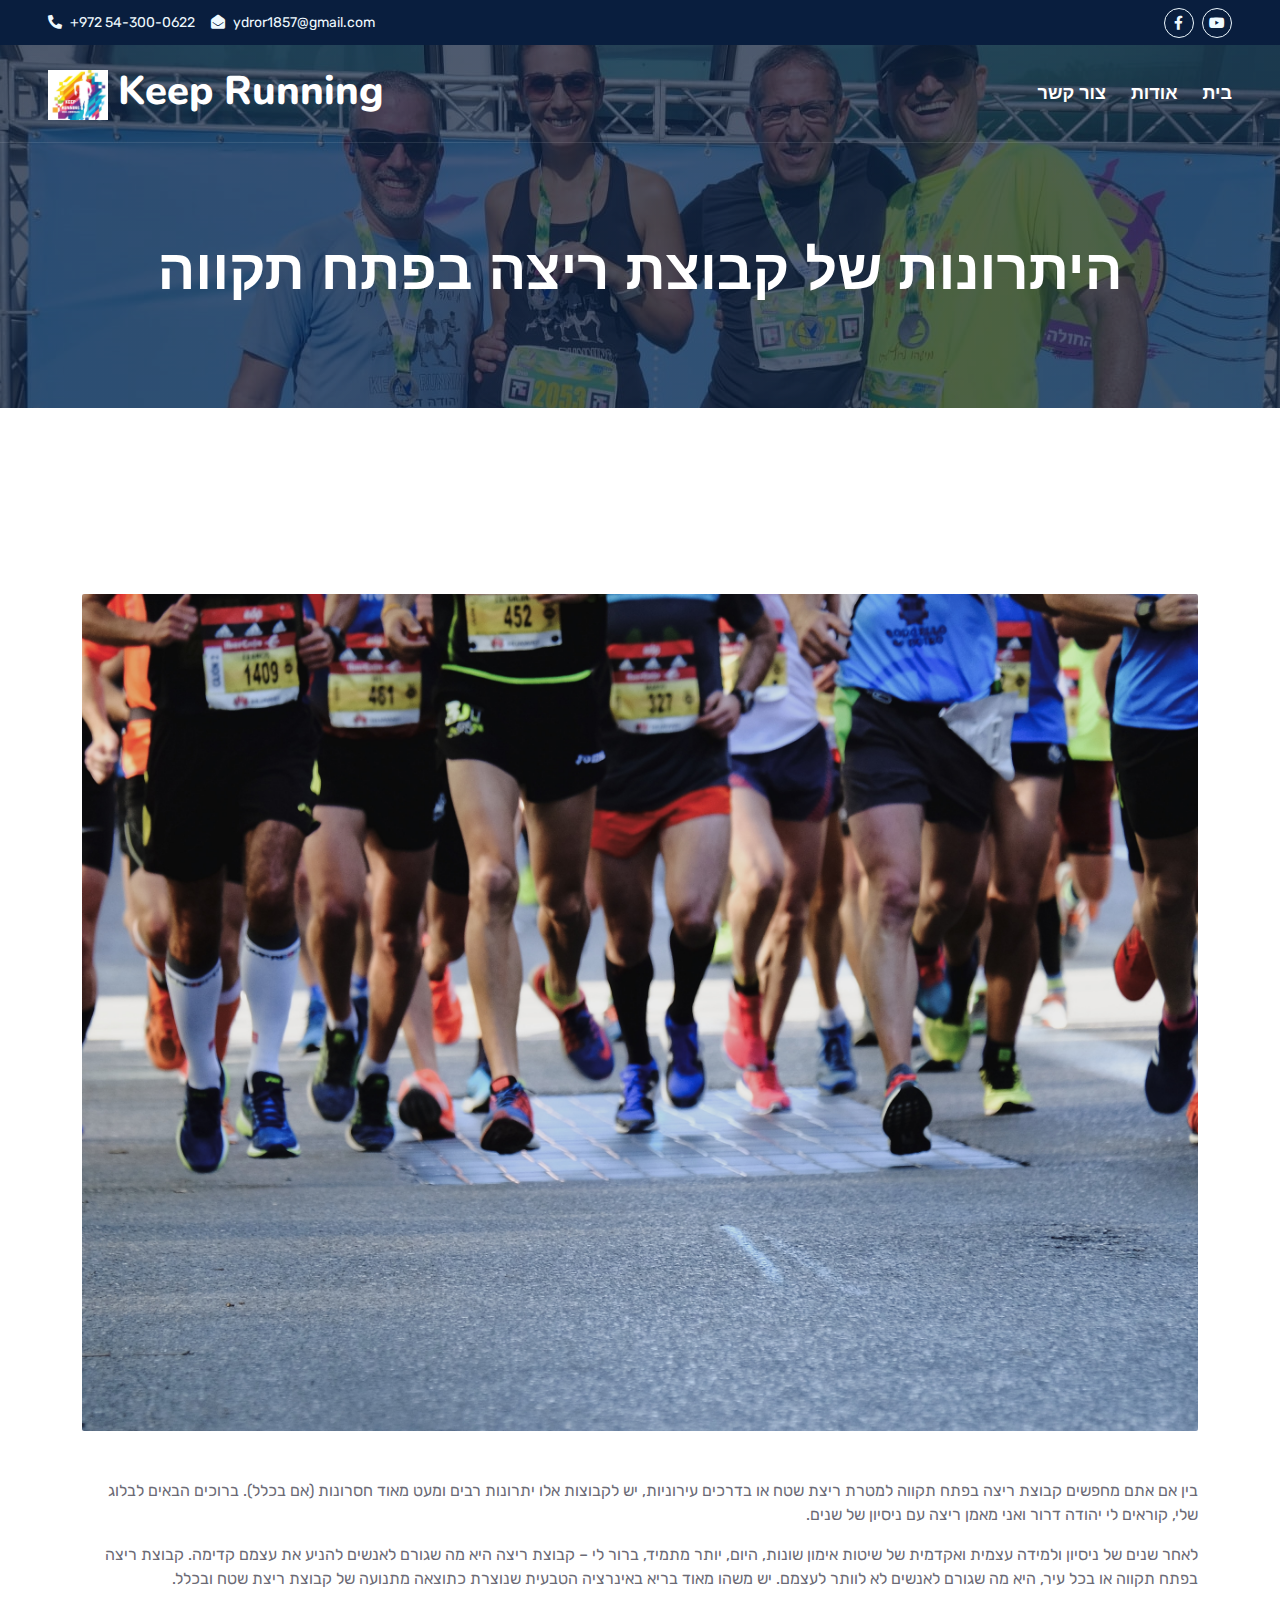
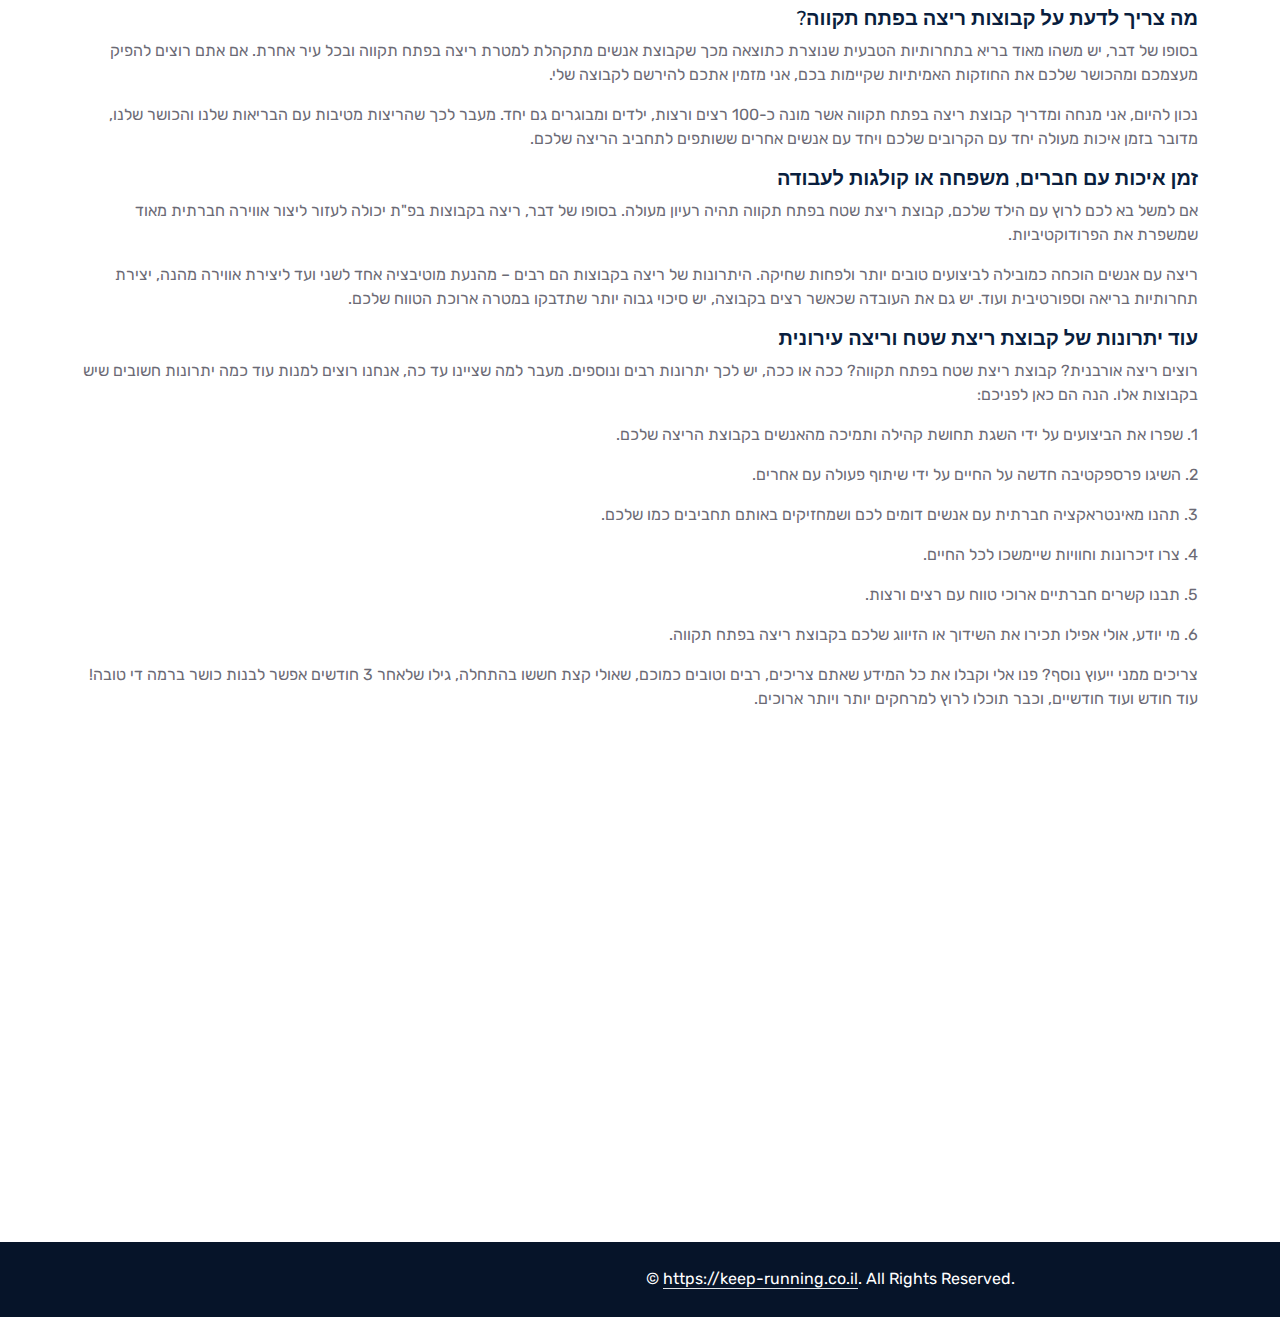
<file: blogDetail3.html>
<!DOCTYPE html>
<html lang="en">

<head>
    <meta charset="utf-8">
    <title>יהודה דרור מאמן ריצה</title>
    <meta content="width=device-width, initial-scale=1.0" name="viewport">
    <meta content="Free HTML Templates" name="keywords">
    <meta content="Free HTML Templates" name="description">

    <!-- Favicon -->
    <link href="img/favicon.ico" rel="icon">

    <!-- Google Web Fonts -->
    <link rel="preconnect" href="https://fonts.googleapis.com">
    <link rel="preconnect" href="https://fonts.gstatic.com" crossorigin>
    <link
        href="https://fonts.googleapis.com/css2?family=Nunito:wght@400;600;700;800&family=Rubik:wght@400;500;600;700&display=swap"
        rel="stylesheet">

    <!-- Icon Font Stylesheet -->
    <link href="https://cdnjs.cloudflare.com/ajax/libs/font-awesome/5.10.0/css/all.min.css" rel="stylesheet">
    <link href="https://cdn.jsdelivr.net/npm/bootstrap-icons@1.4.1/font/bootstrap-icons.css" rel="stylesheet">

    <!-- Libraries Stylesheet -->
    <link href="lib/owlcarousel/assets/owl.carousel.min.css" rel="stylesheet">
    <link href="lib/animate/animate.min.css" rel="stylesheet">

    <!-- Customized Bootstrap Stylesheet -->
    <link href="css/bootstrap.min.css" rel="stylesheet">

    <!-- Template Stylesheet -->
    <link href="css/style.css" rel="stylesheet">
</head>

<body>
    <!-- Spinner Start -->
    <div id="spinner"
        class="show bg-white position-fixed translate-middle w-100 vh-100 top-50 start-50 d-flex align-items-center justify-content-center">
        <div class="spinner"></div>
    </div>
    <!-- Spinner End -->


    <!-- Topbar Start -->
    <div class="container-fluid bg-dark px-5 d-none d-lg-block">
        <div class="row gx-0">
            <div class="col-lg-8 text-center text-lg-start mb-2 mb-lg-0">
                <div class="d-inline-flex align-items-center" style="height: 45px;">
                    <!-- <small class="me-3 text-light"><i class="fa fa-map-marker-alt me-2"></i>123 Street, New York, USA</small> -->
                    <small class="me-3 text-light"><i class="fa fa-phone-alt me-2"></i>+972 54-300-0622</small>
                    <small class="text-light"><i class="fa fa-envelope-open me-2"></i>ydror1857@gmail.com</small>
                </div>
            </div>
            <div class="col-lg-4 text-center text-lg-end">
                <div class="d-inline-flex align-items-center" style="height: 45px;">
                    <!-- <a class="btn btn-sm btn-outline-light btn-sm-square rounded-circle me-2" href="https://www.tiktok.com/@ydror/video/6962401232728214786"><img src="tiktok.svg"/></a> -->
                    <a class="btn btn-sm btn-outline-light btn-sm-square rounded-circle me-2"
                        href="https://he-il.facebook.com/people/%D7%99%D7%94%D7%95%D7%93%D7%94-%D7%93%D7%A8%D7%95%D7%A8-%D7%A0%D7%95%D7%95%D7%94-%D7%92%D7%9F/100044608191522/"><i
                            class="fab fa-facebook-f fw-normal"></i></a>
                    <!-- <a class="btn btn-sm btn-outline-light btn-sm-square rounded-circle me-2" href=""><i class="fab fa-instagram fw-normal"></i></a> -->
                    <a class="btn btn-sm btn-outline-light btn-sm-square rounded-circle"
                        href="https://www.youtube.com/channel/UC5ZW_yfoMbbLCxs4GnITKWg/videos?view=0&sort=da"><i
                            class="fab fa-youtube fw-normal"></i></a>
                </div>
            </div>
        </div>
    </div>
    <!-- Topbar End -->


    <!-- Navbar Start -->
    <div class="container-fluid position-relative p-0">
        <nav class="navbar navbar-expand-lg navbar-dark px-5 py-3 py-lg-0">
            <a href="index.html" class="navbar-brand p-0">
                <h1 class="m-0"><img style="width: 60px ;height: 50px; margin-right: 10px" src="img/logo.jpeg" />Keep
                    Running</h1>
            </a>
            <button class="navbar-toggler" type="button" data-bs-toggle="collapse" data-bs-target="#navbarCollapse">
                <span class="fa fa-bars"></span>
            </button>
            <div class="collapse navbar-collapse" id="navbarCollapse">
                <div class="navbar-nav ms-auto py-0">
                    <a href="contact.html" class="nav-item nav-link">צור קשר</a>

                    <!-- <a href="blog.html" class="nav-item nav-link">בלוגים</a> -->
                    <a href="about.html" class="nav-item nav-link">אודות</a>
                    <a href="index.html" class="nav-item nav-link">בית</a>
                    <!-- <div class="nav-item dropdown">
                        <a href="#" class="nav-link dropdown-toggle" data-bs-toggle="dropdown"></a>
                        <div class="dropdown-menu m-0">
                            <a href="blog.html" class="dropdown-item">Blog Grid</a>
                            <a href="detail.html" class="dropdown-item">Blog Detail</a>
                        </div>
                    </div> -->
                    <!-- <div class="nav-item dropdown">
                        <a href="#" class="nav-link dropdown-toggle" data-bs-toggle="dropdown">Pages</a>
                        <div class="dropdown-menu m-0">
                            <a href="price.html" class="dropdown-item">Pricing Plan</a>
                            <a href="feature.html" class="dropdown-item">Our features</a>
                            <a href="team.html" class="dropdown-item">Team Members</a>
                            <a href="testimonial.html" class="dropdown-item">Testimonial</a>
                            <a href="quote.html" class="dropdown-item">Free Quote</a>
                        </div>
                    </div> -->
                </div>
                <!-- <butaton type="button" class="btn text-primary ms-3" data-bs-toggle="modal" data-bs-target="#searchModal"><i class="fa fa-search"></i></butaton>
                <a href="https://htmlcodex.com/startup-company-website-template" class="btn btn-primary py-2 px-4 ms-3">Download Pro Version</a> -->
            </div>
        </nav>

        <div class="container-fluid bg-primary py-5 bg-header" style="margin-bottom: 90px;">
            <div class="row py-5">
                <div class="col-12 pt-lg-5 mt-lg-5 text-center">
                    <h1 class="display-4 text-white animated zoomIn">היתרונות של קבוצת ריצה בפתח תקווה</h1>
                    <!-- <a href="" class="h5 text-white">Home</a>
                    <i class="far fa-circle text-white px-2"></i>
                    <a href="" class="h5 text-white">Blog Detail</a> -->
                </div>
            </div>
        </div>
    </div>
    <!-- Navbar End -->


    <!-- Full Screen Search Start -->
    <div class="modal fade" id="searchModal" tabindex="-1">
        <div class="modal-dialog modal-fullscreen">
            <div class="modal-content" style="background: rgba(9, 30, 62, .7);">
                <div class="modal-header border-0">
                    <button type="button" class="btn bg-white btn-close" data-bs-dismiss="modal"
                        aria-label="Close"></button>
                </div>
                <div class="modal-body d-flex align-items-center justify-content-center">
                    <div class="input-group" style="max-width: 600px;">
                        <input type="text" class="form-control bg-transparent border-primary p-3"
                            placeholder="Type search keyword">
                        <button class="btn btn-primary px-4"><i class="bi bi-search"></i></button>
                    </div>
                </div>
            </div>
        </div>
    </div>
    <!-- Full Screen Search End -->


    <!-- Blog Start -->
    <div class="container-fluid py-5 wow fadeInUp" data-wow-delay="0.1s">
        <div class="container py-5">
            <div class="row g-5">
                <div class="col-lg-12" style="direction: rtl">
                    <!-- Blog Detail Start -->
                    <div class="mb-5">
                        <img class="img-fluid w-100 rounded mb-5" src="img/run_club.jpg" alt="">
                        <p>בין אם אתם מחפשים קבוצת ריצה בפתח תקווה למטרת ריצת שטח או בדרכים עירוניות, יש לקבוצות אלו
                            יתרונות רבים ומעט מאוד חסרונות (אם בכלל). ברוכים הבאים לבלוג שלי, קוראים לי יהודה דרור ואני
                            מאמן ריצה עם ניסיון של שנים.</p>
                        <p>לאחר שנים של ניסיון ולמידה עצמית ואקדמית של שיטות אימון שונות, היום, יותר מתמיד, ברור לי –
                            קבוצת ריצה היא מה שגורם לאנשים להניע את עצמם קדימה. קבוצת ריצה בפתח תקווה או בכל עיר, היא מה
                            שגורם לאנשים לא לוותר לעצמם. יש משהו מאוד בריא באינרציה הטבעית שנוצרת כתוצאה מתנועה של קבוצת
                            ריצת שטח ובכלל.</p>
                        <h5>מה צריך לדעת על קבוצות ריצה בפתח תקווה?

                        </h5>
                        <p>בסופו של דבר, יש משהו מאוד בריא בתחרותיות הטבעית שנוצרת כתוצאה מכך שקבוצת אנשים מתקהלת למטרת
                            ריצה בפתח תקווה ובכל עיר אחרת. אם אתם רוצים להפיק מעצמכם ומהכושר שלכם את החוזקות האמיתיות
                            שקיימות בכם, אני מזמין אתכם להירשם לקבוצה שלי.</p>
                        <p>נכון להיום, אני מנחה ומדריך קבוצת ריצה בפתח תקווה אשר מונה כ-100 רצים ורצות, ילדים ומבוגרים
                            גם יחד. מעבר לכך שהריצות מטיבות עם הבריאות שלנו והכושר שלנו, מדובר בזמן איכות מעולה יחד עם
                            הקרובים שלכם ויחד עם אנשים אחרים ששותפים לתחביב הריצה שלכם.</p>
                        <h5>זמן איכות עם חברים, משפחה או קולגות לעבודה</h5>
                        <p>אם למשל בא לכם לרוץ עם הילד שלכם, קבוצת ריצת שטח בפתח תקווה תהיה רעיון מעולה. בסופו של דבר,
                            ריצה בקבוצות בפ"ת יכולה לעזור ליצור אווירה חברתית מאוד שמשפרת את הפרודוקטיביות.</p>
                        <p>ריצה עם אנשים הוכחה כמובילה לביצועים טובים יותר ולפחות שחיקה. היתרונות של ריצה בקבוצות הם
                            רבים – מהנעת מוטיבציה אחד לשני ועד ליצירת אווירה מהנה, יצירת תחרותיות בריאה וספורטיבית ועוד.
                            יש גם את העובדה שכאשר רצים בקבוצה, יש סיכוי גבוה יותר שתדבקו במטרה ארוכת הטווח שלכם.</p>
                        <h5>עוד יתרונות של קבוצת ריצת שטח וריצה עירונית

                        </h5>
                        <p>רוצים ריצה אורבנית? קבוצת ריצת שטח בפתח תקווה? ככה או ככה, יש לכך יתרונות רבים ונוספים. מעבר
                            למה שציינו עד כה, אנחנו רוצים למנות עוד כמה יתרונות חשובים שיש בקבוצות אלו. הנה הם כאן
                            לפניכם:</p>
                        <p>1. שפרו את הביצועים על ידי השגת תחושת קהילה ותמיכה מהאנשים בקבוצת הריצה שלכם.</p>
                        <p>2. השיגו פרספקטיבה חדשה על החיים על ידי שיתוף פעולה עם אחרים.</p>
                        <p>3. תהנו מאינטראקציה חברתית עם אנשים דומים לכם ושמחזיקים באותם תחביבים כמו שלכם.</p>
                        <p>4. צרו זיכרונות וחוויות שיימשכו לכל החיים.</p>
                        <p>5. תבנו קשרים חברתיים ארוכי טווח עם רצים ורצות.</p>
                        <p>6. מי יודע, אולי אפילו תכירו את השידוך או הזיווג שלכם בקבוצת ריצה בפתח תקווה.</p>
                        <p>צריכים ממני ייעוץ נוסף? פנו אלי וקבלו את כל המידע שאתם צריכים, רבים וטובים כמוכם, שאולי קצת
                            חששו בהתחלה, גילו שלאחר 3 חודשים אפשר לבנות כושר ברמה די טובה! עוד חודש ועוד חודשיים, וכבר
                            תוכלו לרוץ למרחקים יותר ויותר ארוכים.</p>
                    </div>
                    <!-- Blog Detail End -->

                    <!-- Comment List Start -->
                    <!-- <div class="mb-5">
                        <div class="section-title section-title-sm position-relative pb-3 mb-4">
                            <h3 class="mb-0">3 Comments</h3>
                        </div>
                        <div class="d-flex mb-4">
                            <img src="img/user.jpg" class="img-fluid rounded" style="width: 45px; height: 45px;">
                            <div class="ps-3">
                                <h6><a href="">John Doe</a> <small><i>01 Jan 2045</i></small></h6>
                                <p>Diam amet duo labore stet elitr invidunt ea clita ipsum voluptua, tempor labore
                                    accusam ipsum et no at. Kasd diam tempor rebum magna dolores sed eirmod</p>
                                <button class="btn btn-sm btn-light">Reply</button>
                            </div>
                        </div>
                        <div class="d-flex mb-4">
                            <img src="img/user.jpg" class="img-fluid rounded" style="width: 45px; height: 45px;">
                            <div class="ps-3">
                                <h6><a href="">John Doe</a> <small><i>01 Jan 2045</i></small></h6>
                                <p>Diam amet duo labore stet elitr invidunt ea clita ipsum voluptua, tempor labore
                                    accusam ipsum et no at. Kasd diam tempor rebum magna dolores sed eirmod</p>
                                <button class="btn btn-sm btn-light">Reply</button>
                            </div>
                        </div>
                        <div class="d-flex ms-5 mb-4">
                            <img src="img/user.jpg" class="img-fluid rounded" style="width: 45px; height: 45px;">
                            <div class="ps-3">
                                <h6><a href="">John Doe</a> <small><i>01 Jan 2045</i></small></h6>
                                <p>Diam amet duo labore stet elitr invidunt ea clita ipsum voluptua, tempor labore
                                    accusam ipsum et no at. Kasd diam tempor rebum magna dolores sed eirmod</p>
                                <button class="btn btn-sm btn-light">Reply</button>
                            </div>
                        </div>
                    </div> -->
                    <!-- Comment List End -->

                    <!-- Comment Form Start -->
                    <!-- <div class="bg-light rounded p-5">
                        <div class="section-title section-title-sm position-relative pb-3 mb-4">
                            <h3 class="mb-0">Leave A Comment</h3>
                        </div>
                        <form>
                            <div class="row g-3">
                                <div class="col-12 col-sm-6">
                                    <input type="text" class="form-control bg-white border-0" placeholder="Your Name" style="height: 55px;">
                                </div>
                                <div class="col-12 col-sm-6">
                                    <input type="email" class="form-control bg-white border-0" placeholder="Your Email" style="height: 55px;">
                                </div>
                                <div class="col-12">
                                    <input type="text" class="form-control bg-white border-0" placeholder="Website" style="height: 55px;">
                                </div>
                                <div class="col-12">
                                    <textarea class="form-control bg-white border-0" rows="5" placeholder="Comment"></textarea>
                                </div>
                                <div class="col-12">
                                    <button class="btn btn-primary w-100 py-3" type="submit">Leave Your Comment</button>
                                </div>
                            </div>
                        </form>
                    </div> -->
                    <!-- Comment Form End -->
                </div>

                <!-- Sidebar Start -->

                <!-- Sidebar End -->
            </div>
        </div>
    </div>
    <!-- Blog End -->





    <!-- Footer Start -->
    <div class="container-fluid bg-dark text-light mt-5 wow fadeInUp" data-wow-delay="0.1s">
        <div class="container">
            <div class="row gx-5">
                <div class="col-lg-4 col-md-6 footer-about">
                    <div
                        class="d-flex flex-column align-items-center justify-content-center text-center h-100 bg-primary p-4">
                        <a href="index.html" class="navbar-brand">
                            <h1 class="m-0 text-white"><i class="fa fa-running me-2"></i>KeepRunning</h1>
                        </a>
                        <h3>לא מפסיקים להתאמן</h3>
                        <p class="mt-3 mb-4">
                            ריצה מעלה את רמת האנרגיה, ריצה משפרת את הבטחון העצמי, ריצת נפח ב 40 דקות מהווה בסיס טוב
                            לענפי ספורט אחרים, ריצה תורמת מאד לבריאות הגוף. ועוד בניית תוכניות אימונים מקצועית משלב
                            הראשון עד למקצה 5 ק"מ, 10 ק"מ וחצי מרתון. ליווי אישי מקצועי</p>
                        <form action="">
                            <div class="input-group" style="direction: rtl">
                                <input type="text" class="form-control border-white p-3" placeholder="כתובת אימייל">
                                <button class="btn btn-dark">חזרו אלי</button>
                            </div>
                        </form>
                    </div>
                </div>
                <div class="col-lg-8 col-md-6" style="direction: rtl">
                    <div class="row gx-5">
                        <div class="col-lg-4 col-md-12 pt-5 mb-5">
                            <div class="section-title-sm position-relative pb-3 mb-4">
                                <h3 class="text-light mb-0">צור קשר</h3>
                            </div>
                            <!-- <div class="d-flex mb-2">
                                <i class="bi bi-geo-alt text-primary me-2"></i>
                                <p class="mb-0">123 Street, New York, USA</p>
                            </div> -->
                            <div class="d-flex mb-2">
                                <i class="bi bi-envelope-open text-primary me-2" style="margin-left: 10px"></i>
                                <p class="mb-0">ydror1857@gmail.com</p>
                            </div>
                            <div class="d-flex mb-2">
                                <i class="bi bi-telephone text-primary me-2" style="margin-left: 10px"></i>
                                <p class="mb-0">054-300-0622</p>
                            </div>
                            <div class="d-flex mt-4">
                                <a class="btn btn-primary btn-square me-2"
                                    href="https://www.youtube.com/channel/UC5ZW_yfoMbbLCxs4GnITKWg/videos?view=0&sort=da"><i
                                        class="fab fa-youtube fw-normal"></i></a>
                                <a class="btn btn-primary btn-square me-2"
                                    href="https://he-il.facebook.com/people/%D7%99%D7%94%D7%95%D7%93%D7%94-%D7%93%D7%A8%D7%95%D7%A8-%D7%A0%D7%95%D7%95%D7%94-%D7%92%D7%9F/100044608191522/"><i
                                        class="fab fa-facebook-f fw-normal"></i></a>
                                <!-- <a class="btn btn-primary btn-square me-2" href="#" style="margin-left: 8px"><i class="fab fa-linkedin-in fw-normal"></i></a> -->
                                <!-- <a class="btn btn-primary btn-square" href="#"><i class="fab fa-instagram fw-normal"></i></a> -->
                            </div>
                        </div>
                        <div class="col-lg-4 col-md-12 pt-0 pt-lg-5 mb-5">
                            <div class="section-title-sm position-relative pb-3 mb-4">
                                <h3 class="text-light mb-0">קישורים נוספים</h3>
                            </div>
                            <div class="link-animated d-flex flex-column justify-content-start">
                                <a class="text-light mb-2" href="#"><i class="bi bi-arrow-left text-primary me-2"
                                        style="margin-left: 10px"></i>בית</a>
                                <a class="text-light mb-2" href="about.html"><i
                                        class="bi bi-arrow-left text-primary me-2"
                                        style="margin-left: 10px"></i>אודות</a>
                                <a class="text-light mb-2" href="#"><i class="bi bi-arrow-left text-primary me-2"
                                        style="margin-left: 10px"></i>המאמרים שלנו</a>
                                <!-- <a class="text-light mb-2" href="#"><i class="bi bi-arrow-right text-primary me-2"></i>Meet The Team</a> -->
                                <a class="text-light mb-2" href="#"><i class="bi bi-arrow-left text-primary me-2"
                                        style="margin-left: 10px"></i>למאמר האחרון שפורסם</a>
                                <a class="text-light" href="contact.html"><i class="bi bi-arrow-left text-primary me-2"
                                        style="margin-left: 10px"></i>צור קשר</a>
                            </div>
                        </div>
                        <!-- <div class="col-lg-4 col-md-12 pt-0 pt-lg-5 mb-5">
                            <div class="section-title section-title-sm position-relative pb-3 mb-4">
                                <h3 class="text-light mb-0">Popular Links</h3>
                            </div>
                            <div class="link-animated d-flex flex-column justify-content-start">
                                <a class="text-light mb-2" href="#"><i class="bi bi-arrow-right text-primary me-2"></i>Home</a>
                                <a class="text-light mb-2" href="#"><i class="bi bi-arrow-right text-primary me-2"></i>About Us</a>
                                <a class="text-light mb-2" href="#"><i class="bi bi-arrow-right text-primary me-2"></i>Our Services</a>
                                <a class="text-light mb-2" href="#"><i class="bi bi-arrow-right text-primary me-2"></i>Meet The Team</a>
                                <a class="text-light mb-2" href="#"><i class="bi bi-arrow-right text-primary me-2"></i>Latest Blog</a>
                                <a class="text-light" href="#"><i class="bi bi-arrow-right text-primary me-2"></i>Contact Us</a>
                            </div>
                        </div> -->
                    </div>
                </div>
            </div>
        </div>
    </div>
    <div class="container-fluid text-white" style="background: #061429;">
        <div class="container text-center">
            <div class="row justify-content-end">
                <div class="col-lg-8 col-md-6">
                    <div class="d-flex align-items-center justify-content-center" style="height: 75px;">
                        <p class="mb-0">&copy; <a class="text-white border-bottom"
                                href="#">https://keep-running.co.il</a>. All Rights Reserved.

                            <!--/*** This template is free as long as you keep the footer author’s credit link/attribution link/backlink. If you'd like to use the template without the footer author’s credit link/attribution link/backlink, you can purchase the Credit Removal License from "https://htmlcodex.com/credit-removal". Thank you for your support. ***/-->
                            <!-- Designed by <a class="text-white border-bottom" href="#">Efrat Cohen</a></p> -->
                            <!-- Designed by <a class="text-white border-bottom" href="https://htmlcodex.com">Efrat Cohen</a></p> -->
                    </div>
                </div>
            </div>
        </div>
    </div>
    <!-- Footer End -->


    <!-- Back to Top -->
    <a href="#" class="btn btn-lg btn-primary btn-lg-square rounded back-to-top"><i class="bi bi-arrow-up"></i></a>


    <!-- JavaScript Libraries -->
    <script src="https://code.jquery.com/jquery-3.4.1.min.js"></script>
    <script src="https://cdn.jsdelivr.net/npm/bootstrap@5.0.0/dist/js/bootstrap.bundle.min.js"></script>
    <script src="lib/wow/wow.min.js"></script>
    <script src="lib/easing/easing.min.js"></script>
    <script src="lib/waypoints/waypoints.min.js"></script>
    <script src="lib/counterup/counterup.min.js"></script>
    <script src="lib/owlcarousel/owl.carousel.min.js"></script>

    <!-- Template Javascript -->
    <script src="js/main.js"></script>
</body>

</html>
</file>
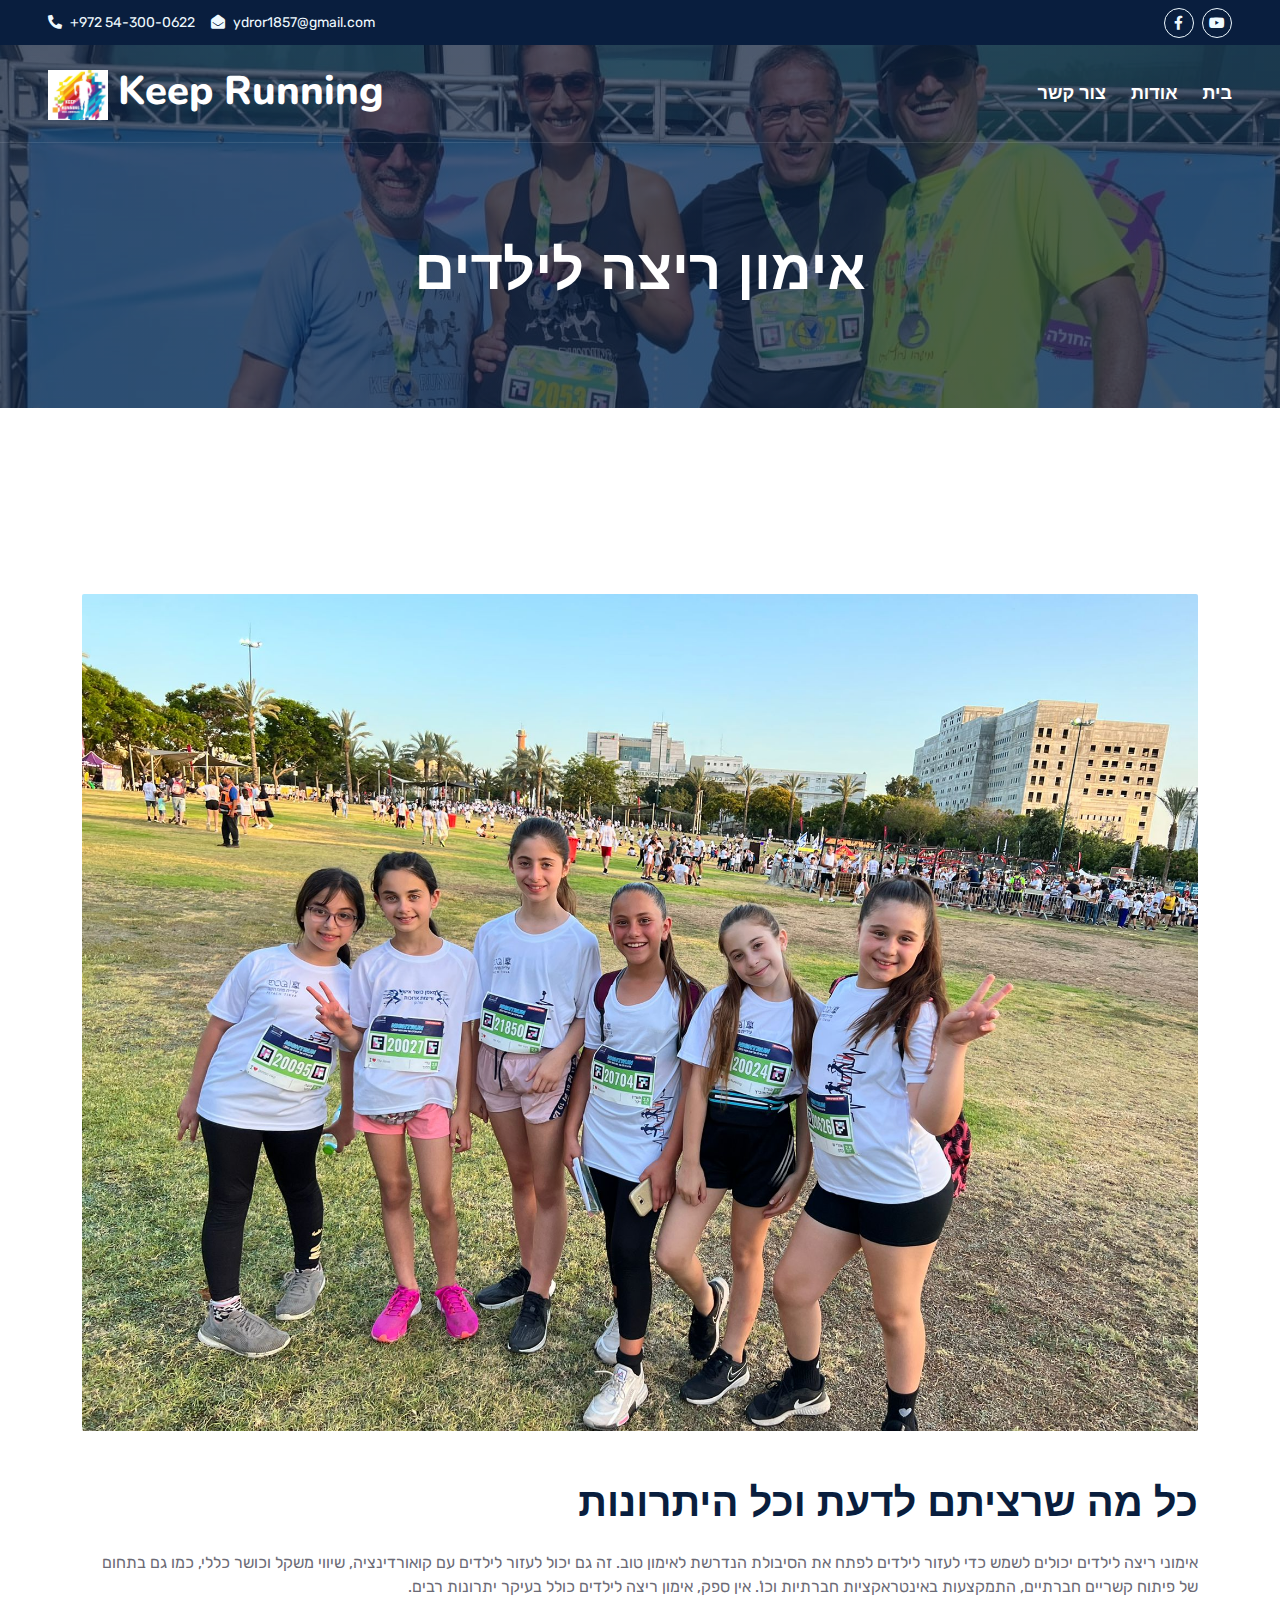
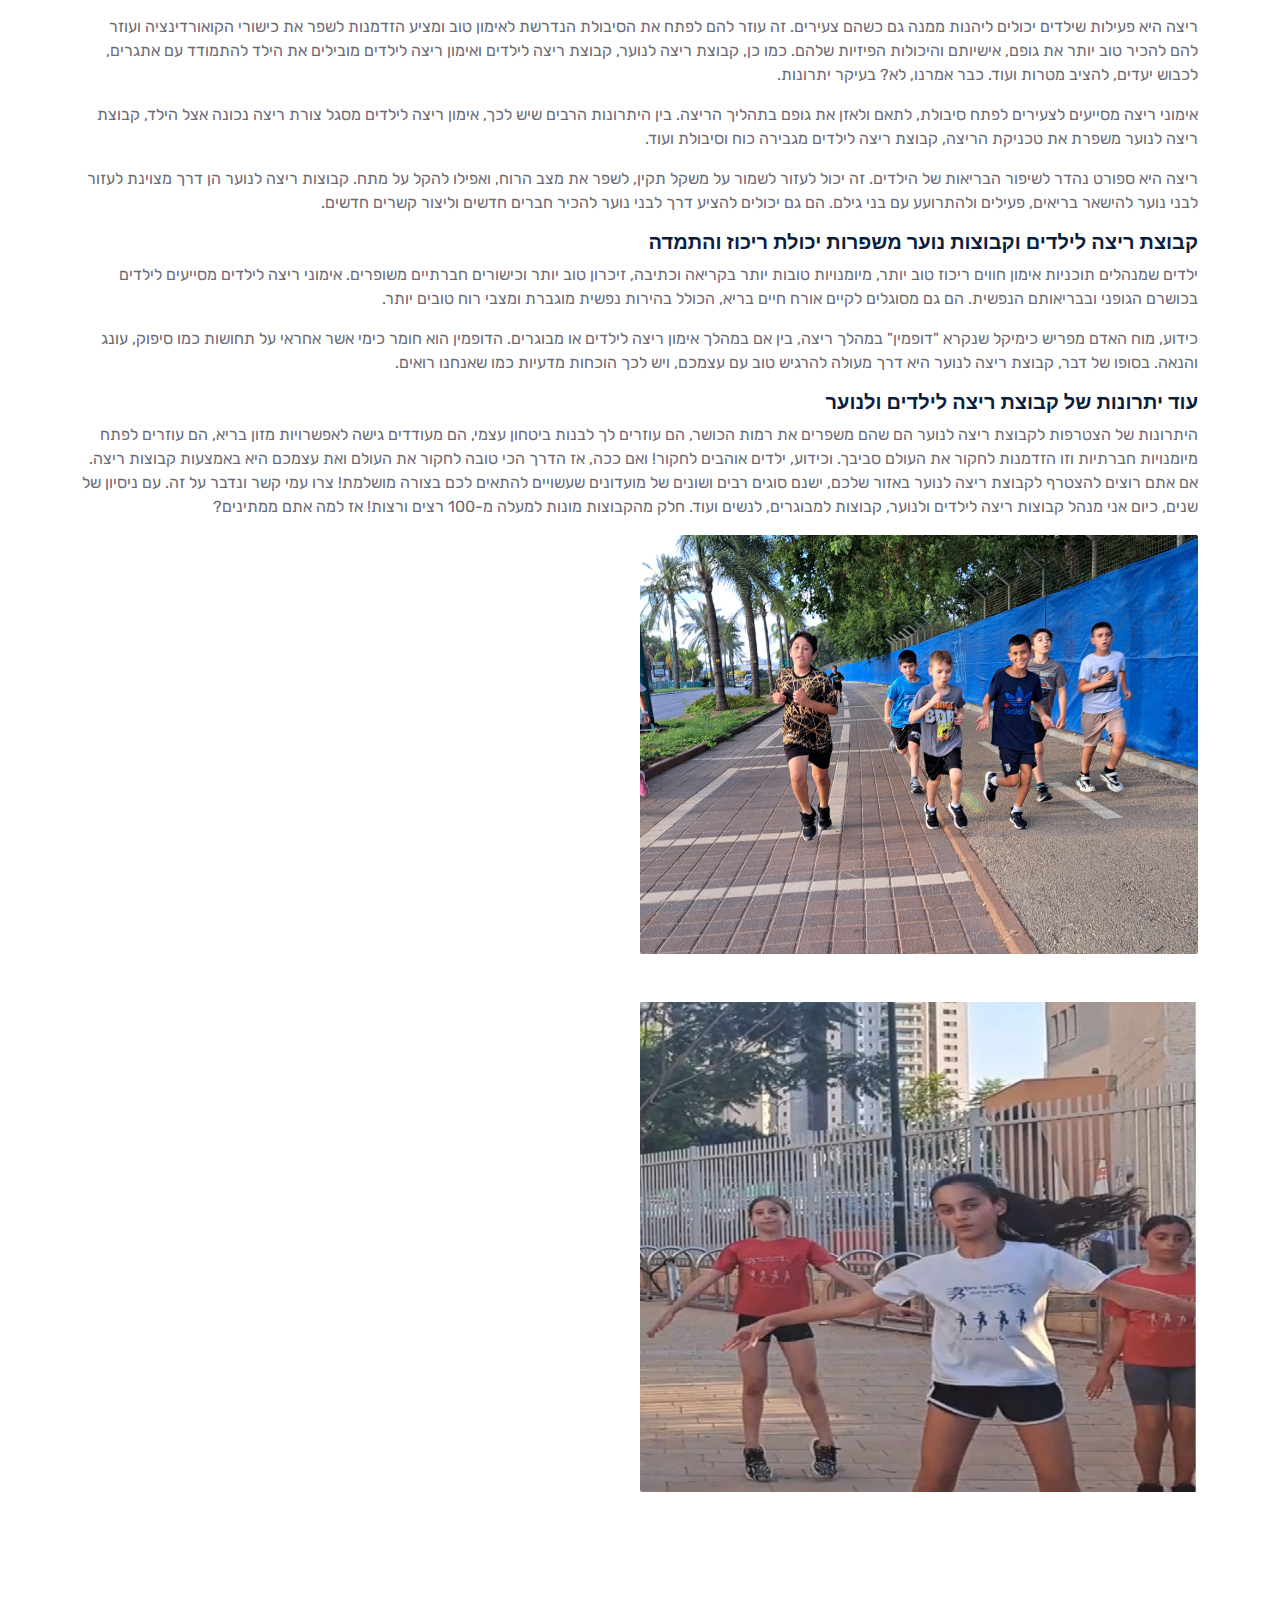
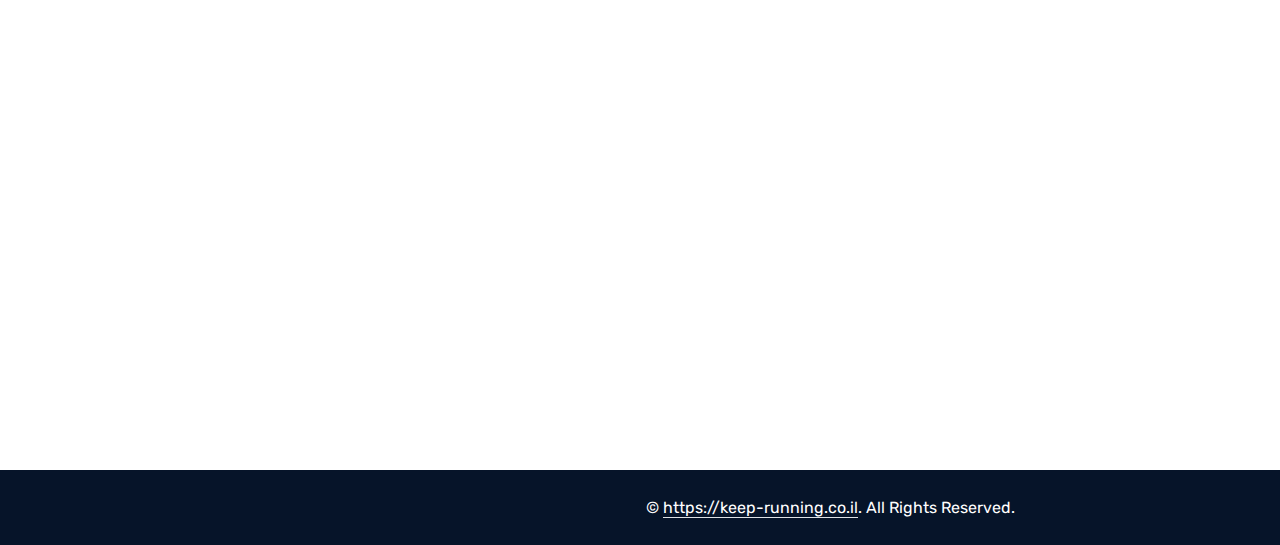
<file: blogDetail4.html>
<!DOCTYPE html>
<html lang="en">

<head>
    <meta charset="utf-8">
    <title>יהודה דרור מאמן ריצה</title>
    <meta content="width=device-width, initial-scale=1.0" name="viewport">
    <meta content="Free HTML Templates" name="keywords">
    <meta content="Free HTML Templates" name="description">

    <!-- Favicon -->
    <link href="img/favicon.ico" rel="icon">

    <!-- Google Web Fonts -->
    <link rel="preconnect" href="https://fonts.googleapis.com">
    <link rel="preconnect" href="https://fonts.gstatic.com" crossorigin>
    <link
        href="https://fonts.googleapis.com/css2?family=Nunito:wght@400;600;700;800&family=Rubik:wght@400;500;600;700&display=swap"
        rel="stylesheet">

    <!-- Icon Font Stylesheet -->
    <link href="https://cdnjs.cloudflare.com/ajax/libs/font-awesome/5.10.0/css/all.min.css" rel="stylesheet">
    <link href="https://cdn.jsdelivr.net/npm/bootstrap-icons@1.4.1/font/bootstrap-icons.css" rel="stylesheet">

    <!-- Libraries Stylesheet -->
    <link href="lib/owlcarousel/assets/owl.carousel.min.css" rel="stylesheet">
    <link href="lib/animate/animate.min.css" rel="stylesheet">

    <!-- Customized Bootstrap Stylesheet -->
    <link href="css/bootstrap.min.css" rel="stylesheet">

    <!-- Template Stylesheet -->
    <link href="css/style.css" rel="stylesheet">
</head>

<body>
    <!-- Spinner Start -->
    <div id="spinner"
        class="show bg-white position-fixed translate-middle w-100 vh-100 top-50 start-50 d-flex align-items-center justify-content-center">
        <div class="spinner"></div>
    </div>
    <!-- Spinner End -->


    <!-- Topbar Start -->
    <div class="container-fluid bg-dark px-5 d-none d-lg-block">
        <div class="row gx-0">
            <div class="col-lg-8 text-center text-lg-start mb-2 mb-lg-0">
                <div class="d-inline-flex align-items-center" style="height: 45px;">
                    <!-- <small class="me-3 text-light"><i class="fa fa-map-marker-alt me-2"></i>123 Street, New York, USA</small> -->
                    <small class="me-3 text-light"><i class="fa fa-phone-alt me-2"></i>+972 54-300-0622</small>
                    <small class="text-light"><i class="fa fa-envelope-open me-2"></i>ydror1857@gmail.com</small>
                </div>
            </div>
            <div class="col-lg-4 text-center text-lg-end">
                <div class="d-inline-flex align-items-center" style="height: 45px;">
                    <!-- <a class="btn btn-sm btn-outline-light btn-sm-square rounded-circle me-2" href="https://www.tiktok.com/@ydror/video/6962401232728214786"><img src="tiktok.svg"/></a> -->
                    <a class="btn btn-sm btn-outline-light btn-sm-square rounded-circle me-2"
                        href="https://he-il.facebook.com/people/%D7%99%D7%94%D7%95%D7%93%D7%94-%D7%93%D7%A8%D7%95%D7%A8-%D7%A0%D7%95%D7%95%D7%94-%D7%92%D7%9F/100044608191522/"><i
                            class="fab fa-facebook-f fw-normal"></i></a>
                    <!-- <a class="btn btn-sm btn-outline-light btn-sm-square rounded-circle me-2" href=""><i class="fab fa-instagram fw-normal"></i></a> -->
                    <a class="btn btn-sm btn-outline-light btn-sm-square rounded-circle"
                        href="https://www.youtube.com/channel/UC5ZW_yfoMbbLCxs4GnITKWg/videos?view=0&sort=da"><i
                            class="fab fa-youtube fw-normal"></i></a>
                </div>
            </div>
        </div>
    </div>
    <!-- Topbar End -->


    <!-- Navbar Start -->
    <div class="container-fluid position-relative p-0">
        <nav class="navbar navbar-expand-lg navbar-dark px-5 py-3 py-lg-0">
            <a href="index.html" class="navbar-brand p-0">
                <h1 class="m-0"><img style="width: 60px ;height: 50px; margin-right: 10px" src="img/logo.jpeg" />Keep
                    Running</h1>
            </a>
            <button class="navbar-toggler" type="button" data-bs-toggle="collapse" data-bs-target="#navbarCollapse">
                <span class="fa fa-bars"></span>
            </button>
            <div class="collapse navbar-collapse" id="navbarCollapse">
                <div class="navbar-nav ms-auto py-0">
                    <a href="contact.html" class="nav-item nav-link">צור קשר</a>

                    <!-- <a href="blog.html" class="nav-item nav-link">בלוגים</a> -->
                    <a href="about.html" class="nav-item nav-link">אודות</a>
                    <a href="index.html" class="nav-item nav-link">בית</a>
                    <!-- <div class="nav-item dropdown">
                        <a href="#" class="nav-link dropdown-toggle" data-bs-toggle="dropdown"></a>
                        <div class="dropdown-menu m-0">
                            <a href="blog.html" class="dropdown-item">Blog Grid</a>
                            <a href="detail.html" class="dropdown-item">Blog Detail</a>
                        </div>
                    </div> -->
                    <!-- <div class="nav-item dropdown">
                        <a href="#" class="nav-link dropdown-toggle" data-bs-toggle="dropdown">Pages</a>
                        <div class="dropdown-menu m-0">
                            <a href="price.html" class="dropdown-item">Pricing Plan</a>
                            <a href="feature.html" class="dropdown-item">Our features</a>
                            <a href="team.html" class="dropdown-item">Team Members</a>
                            <a href="testimonial.html" class="dropdown-item">Testimonial</a>
                            <a href="quote.html" class="dropdown-item">Free Quote</a>
                        </div>
                    </div> -->
                </div>
                <!-- <butaton type="button" class="btn text-primary ms-3" data-bs-toggle="modal" data-bs-target="#searchModal"><i class="fa fa-search"></i></butaton>
                <a href="https://htmlcodex.com/startup-company-website-template" class="btn btn-primary py-2 px-4 ms-3">Download Pro Version</a> -->
            </div>
        </nav>

        <div class="container-fluid bg-primary py-5 bg-header" style="margin-bottom: 90px;">
            <div class="row py-5">
                <div class="col-12 pt-lg-5 mt-lg-5 text-center">
                    <h1 class="display-4 text-white animated zoomIn">אימון ריצה לילדים</h1>
                    <!-- <a href="" class="h5 text-white">Home</a>
                    <i class="far fa-circle text-white px-2"></i>
                    <a href="" class="h5 text-white">Blog Detail</a> -->
                </div>
            </div>
        </div>
    </div>
    <!-- Navbar End -->


    <!-- Full Screen Search Start -->
    <div class="modal fade" id="searchModal" tabindex="-1">
        <div class="modal-dialog modal-fullscreen">
            <div class="modal-content" style="background: rgba(9, 30, 62, .7);">
                <div class="modal-header border-0">
                    <button type="button" class="btn bg-white btn-close" data-bs-dismiss="modal"
                        aria-label="Close"></button>
                </div>
                <div class="modal-body d-flex align-items-center justify-content-center">
                    <div class="input-group" style="max-width: 600px;">
                        <input type="text" class="form-control bg-transparent border-primary p-3"
                            placeholder="Type search keyword">
                        <button class="btn btn-primary px-4"><i class="bi bi-search"></i></button>
                    </div>
                </div>
            </div>
        </div>
    </div>
    <!-- Full Screen Search End -->


    <!-- Blog Start -->
    <div class="container-fluid py-5 wow fadeInUp" data-wow-delay="0.1s">
        <div class="container py-5">
            <div class="row g-5">
                <div class="col-lg-12" style="direction: rtl">
                    <!-- Blog Detail Start -->
                    <div class="mb-5">
                        <img class="img-fluid w-100 rounded mb-5" src="img/kids.jpeg" alt="">
                        <h1 class="mb-4">כל מה שרציתם לדעת וכל היתרונות</h1>
                        <p>אימוני ריצה לילדים יכולים לשמש כדי לעזור לילדים לפתח את הסיבולת הנדרשת לאימון טוב. זה גם יכול
                            לעזור לילדים עם קואורדינציה, שיווי משקל וכושר כללי, כמו גם בתחום של פיתוח קשריים חברתיים,
                            התמקצעות באינטראקציות חברתיות וכו'. אין ספק, אימון ריצה לילדים כולל בעיקר יתרונות רבים.</p>
                        <p>ריצה היא פעילות שילדים יכולים ליהנות ממנה גם כשהם צעירים. זה עוזר להם לפתח את הסיבולת הנדרשת
                            לאימון טוב ומציע הזדמנות לשפר את כישורי הקואורדינציה ועוזר להם להכיר טוב יותר את גופם,
                            אישיותם והיכולות הפיזיות שלהם. כמו כן, קבוצת ריצה לנוער, קבוצת ריצה לילדים ואימון ריצה
                            לילדים מובילים את הילד להתמודד עם אתגרים, לכבוש יעדים, להציב מטרות ועוד. כבר אמרנו, לא?
                            בעיקר יתרונות.</p>
                        <p>אימוני ריצה מסייעים לצעירים לפתח סיבולת, לתאם ולאזן את גופם בתהליך הריצה. בין היתרונות הרבים
                            שיש לכך, אימון ריצה לילדים מסגל צורת ריצה נכונה אצל הילד, קבוצת ריצה לנוער משפרת את טכניקת
                            הריצה, קבוצת ריצה לילדים מגבירה כוח וסיבולת ועוד.</p>
                        <p>ריצה היא ספורט נהדר לשיפור הבריאות של הילדים. זה יכול לעזור לשמור על משקל תקין, לשפר את מצב
                            הרוח, ואפילו להקל על מתח. קבוצות ריצה לנוער הן דרך מצוינת לעזור לבני נוער להישאר בריאים,
                            פעילים ולהתרועע עם בני גילם. הם גם יכולים להציע דרך לבני נוער להכיר חברים חדשים וליצור קשרים
                            חדשים.</p>

                        <h5>קבוצת ריצה לילדים וקבוצות נוער משפרות יכולת ריכוז והתמדה</h5>

                        <p>ילדים שמנהלים תוכניות אימון חווים ריכוז טוב יותר, מיומנויות טובות יותר בקריאה וכתיבה, זיכרון
                            טוב יותר וכישורים חברתיים משופרים. אימוני ריצה לילדים מסייעים לילדים בכושרם הגופני ובבריאותם
                            הנפשית. הם גם מסוגלים לקיים אורח חיים בריא, הכולל בהירות נפשית מוגברת ומצבי רוח טובים יותר.
                        </p>
                        <p>כידוע, מוח האדם מפריש כימיקל שנקרא "דופמין" במהלך ריצה, בין אם במהלך אימון ריצה לילדים או
                            מבוגרים. הדופמין הוא חומר כימי אשר אחראי על תחושות כמו סיפוק, עונג והנאה. בסופו של דבר,
                            קבוצת ריצה לנוער היא דרך מעולה להרגיש טוב עם עצמכם, ויש לכך הוכחות מדעיות כמו שאנחנו רואים.
                        </p>

                        <h5>עוד יתרונות של קבוצת ריצה לילדים ולנוער</h5>

                        <p>היתרונות של הצטרפות לקבוצת ריצה לנוער הם שהם משפרים את רמות הכושר, הם עוזרים לך לבנות ביטחון
                            עצמי, הם מעודדים גישה לאפשרויות מזון בריא, הם עוזרים לפתח מיומנויות חברתיות וזו הזדמנות
                            לחקור את העולם סביבך. וכידוע, ילדים אוהבים לחקור! ואם ככה, אז הדרך הכי טובה לחקור את העולם
                            ואת עצמכם היא באמצעות קבוצות ריצה. אם אתם רוצים להצטרף לקבוצת ריצה לנוער באזור שלכם, ישנם
                            סוגים רבים ושונים של מועדונים שעשויים להתאים לכם בצורה מושלמת! צרו עמי קשר ונדבר על זה. עם
                            ניסיון של שנים, כיום אני מנהל קבוצות ריצה לילדים ולנוער, קבוצות למבוגרים, לנשים ועוד. חלק
                            מהקבוצות מונות למעלה מ-100 רצים ורצות! אז למה אתם ממתינים?</p>
                            <img class="img-fluid w-50 rounded mb-5" src="img/kids-running.jpeg" alt="">
                            <img class="img-fluid w-50 rounded mb-5" src="img/girls-practice.jpeg" alt="">
                    </div>
                    <!-- Blog Detail End -->

                    <!-- Comment List Start -->
                    <!-- <div class="mb-5">
                        <div class="section-title section-title-sm position-relative pb-3 mb-4">
                            <h3 class="mb-0">3 Comments</h3>
                        </div>
                        <div class="d-flex mb-4">
                            <img src="img/user.jpg" class="img-fluid rounded" style="width: 45px; height: 45px;">
                            <div class="ps-3">
                                <h6><a href="">John Doe</a> <small><i>01 Jan 2045</i></small></h6>
                                <p>Diam amet duo labore stet elitr invidunt ea clita ipsum voluptua, tempor labore
                                    accusam ipsum et no at. Kasd diam tempor rebum magna dolores sed eirmod</p>
                                <button class="btn btn-sm btn-light">Reply</button>
                            </div>
                        </div>
                        <div class="d-flex mb-4">
                            <img src="img/user.jpg" class="img-fluid rounded" style="width: 45px; height: 45px;">
                            <div class="ps-3">
                                <h6><a href="">John Doe</a> <small><i>01 Jan 2045</i></small></h6>
                                <p>Diam amet duo labore stet elitr invidunt ea clita ipsum voluptua, tempor labore
                                    accusam ipsum et no at. Kasd diam tempor rebum magna dolores sed eirmod</p>
                                <button class="btn btn-sm btn-light">Reply</button>
                            </div>
                        </div>
                        <div class="d-flex ms-5 mb-4">
                            <img src="img/user.jpg" class="img-fluid rounded" style="width: 45px; height: 45px;">
                            <div class="ps-3">
                                <h6><a href="">John Doe</a> <small><i>01 Jan 2045</i></small></h6>
                                <p>Diam amet duo labore stet elitr invidunt ea clita ipsum voluptua, tempor labore
                                    accusam ipsum et no at. Kasd diam tempor rebum magna dolores sed eirmod</p>
                                <button class="btn btn-sm btn-light">Reply</button>
                            </div>
                        </div>
                    </div> -->
                    <!-- Comment List End -->

                    <!-- Comment Form Start -->
                    <!-- <div class="bg-light rounded p-5">
                        <div class="section-title section-title-sm position-relative pb-3 mb-4">
                            <h3 class="mb-0">Leave A Comment</h3>
                        </div>
                        <form>
                            <div class="row g-3">
                                <div class="col-12 col-sm-6">
                                    <input type="text" class="form-control bg-white border-0" placeholder="Your Name" style="height: 55px;">
                                </div>
                                <div class="col-12 col-sm-6">
                                    <input type="email" class="form-control bg-white border-0" placeholder="Your Email" style="height: 55px;">
                                </div>
                                <div class="col-12">
                                    <input type="text" class="form-control bg-white border-0" placeholder="Website" style="height: 55px;">
                                </div>
                                <div class="col-12">
                                    <textarea class="form-control bg-white border-0" rows="5" placeholder="Comment"></textarea>
                                </div>
                                <div class="col-12">
                                    <button class="btn btn-primary w-100 py-3" type="submit">Leave Your Comment</button>
                                </div>
                            </div>
                        </form>
                    </div> -->
                    <!-- Comment Form End -->
                </div>

                <!-- Sidebar Start -->

                <!-- Sidebar End -->
            </div>
        </div>
    </div>
    <!-- Blog End -->





    <!-- Footer Start -->
    <div class="container-fluid bg-dark text-light mt-5 wow fadeInUp" data-wow-delay="0.1s">
        <div class="container">
            <div class="row gx-5">
                <div class="col-lg-4 col-md-6 footer-about">
                    <div
                        class="d-flex flex-column align-items-center justify-content-center text-center h-100 bg-primary p-4">
                        <a href="index.html" class="navbar-brand">
                            <h1 class="m-0 text-white"><i class="fa fa-running me-2"></i>KeepRunning</h1>
                        </a>
                        <h3>לא מפסיקים להתאמן</h3>
                        <p class="mt-3 mb-4">
                            ריצה מעלה את רמת האנרגיה, ריצה משפרת את הבטחון העצמי, ריצת נפח ב 40 דקות מהווה בסיס טוב
                            לענפי ספורט אחרים, ריצה תורמת מאד לבריאות הגוף. ועוד בניית תוכניות אימונים מקצועית משלב
                            הראשון עד למקצה 5 ק"מ, 10 ק"מ וחצי מרתון. ליווי אישי מקצועי</p>
                        <form action="">
                            <div class="input-group" style="direction: rtl">
                                <input type="text" class="form-control border-white p-3" placeholder="כתובת אימייל">
                                <button class="btn btn-dark">חזרו אלי</button>
                            </div>
                        </form>
                    </div>
                </div>
                <div class="col-lg-8 col-md-6" style="direction: rtl">
                    <div class="row gx-5">
                        <div class="col-lg-4 col-md-12 pt-5 mb-5">
                            <div class="section-title-sm position-relative pb-3 mb-4">
                                <h3 class="text-light mb-0">צור קשר</h3>
                            </div>
                            <!-- <div class="d-flex mb-2">
                                <i class="bi bi-geo-alt text-primary me-2"></i>
                                <p class="mb-0">123 Street, New York, USA</p>
                            </div> -->
                            <div class="d-flex mb-2">
                                <i class="bi bi-envelope-open text-primary me-2" style="margin-left: 10px"></i>
                                <p class="mb-0">ydror1857@gmail.com</p>
                            </div>
                            <div class="d-flex mb-2">
                                <i class="bi bi-telephone text-primary me-2" style="margin-left: 10px"></i>
                                <p class="mb-0">054-300-0622</p>
                            </div>
                            <div class="d-flex mt-4">
                                <a class="btn btn-primary btn-square me-2"
                                    href="https://www.youtube.com/channel/UC5ZW_yfoMbbLCxs4GnITKWg/videos?view=0&sort=da"><i
                                        class="fab fa-youtube fw-normal"></i></a>
                                <a class="btn btn-primary btn-square me-2"
                                    href="https://he-il.facebook.com/people/%D7%99%D7%94%D7%95%D7%93%D7%94-%D7%93%D7%A8%D7%95%D7%A8-%D7%A0%D7%95%D7%95%D7%94-%D7%92%D7%9F/100044608191522/"><i
                                        class="fab fa-facebook-f fw-normal"></i></a>
                                <!-- <a class="btn btn-primary btn-square me-2" href="#" style="margin-left: 8px"><i class="fab fa-linkedin-in fw-normal"></i></a> -->
                                <!-- <a class="btn btn-primary btn-square" href="#"><i class="fab fa-instagram fw-normal"></i></a> -->
                            </div>
                        </div>
                        <div class="col-lg-4 col-md-12 pt-0 pt-lg-5 mb-5">
                            <div class="section-title-sm position-relative pb-3 mb-4">
                                <h3 class="text-light mb-0">קישורים נוספים</h3>
                            </div>
                            <div class="link-animated d-flex flex-column justify-content-start">
                                <a class="text-light mb-2" href="#"><i class="bi bi-arrow-left text-primary me-2"
                                        style="margin-left: 10px"></i>בית</a>
                                <a class="text-light mb-2" href="about.html"><i
                                        class="bi bi-arrow-left text-primary me-2"
                                        style="margin-left: 10px"></i>אודות</a>
                                <a class="text-light mb-2" href="#"><i class="bi bi-arrow-left text-primary me-2"
                                        style="margin-left: 10px"></i>המאמרים שלנו</a>
                                <!-- <a class="text-light mb-2" href="#"><i class="bi bi-arrow-right text-primary me-2"></i>Meet The Team</a> -->
                                <a class="text-light mb-2" href="#"><i class="bi bi-arrow-left text-primary me-2"
                                        style="margin-left: 10px"></i>למאמר האחרון שפורסם</a>
                                <a class="text-light" href="contact.html"><i class="bi bi-arrow-left text-primary me-2"
                                        style="margin-left: 10px"></i>צור קשר</a>
                            </div>
                        </div>
                        <!-- <div class="col-lg-4 col-md-12 pt-0 pt-lg-5 mb-5">
                            <div class="section-title section-title-sm position-relative pb-3 mb-4">
                                <h3 class="text-light mb-0">Popular Links</h3>
                            </div>
                            <div class="link-animated d-flex flex-column justify-content-start">
                                <a class="text-light mb-2" href="#"><i class="bi bi-arrow-right text-primary me-2"></i>Home</a>
                                <a class="text-light mb-2" href="#"><i class="bi bi-arrow-right text-primary me-2"></i>About Us</a>
                                <a class="text-light mb-2" href="#"><i class="bi bi-arrow-right text-primary me-2"></i>Our Services</a>
                                <a class="text-light mb-2" href="#"><i class="bi bi-arrow-right text-primary me-2"></i>Meet The Team</a>
                                <a class="text-light mb-2" href="#"><i class="bi bi-arrow-right text-primary me-2"></i>Latest Blog</a>
                                <a class="text-light" href="#"><i class="bi bi-arrow-right text-primary me-2"></i>Contact Us</a>
                            </div>
                        </div> -->
                    </div>
                </div>
            </div>
        </div>
    </div>
    <div class="container-fluid text-white" style="background: #061429;">
        <div class="container text-center">
            <div class="row justify-content-end">
                <div class="col-lg-8 col-md-6">
                    <div class="d-flex align-items-center justify-content-center" style="height: 75px;">
                        <p class="mb-0">&copy; <a class="text-white border-bottom"
                                href="#">https://keep-running.co.il</a>. All Rights Reserved.

                            <!--/*** This template is free as long as you keep the footer author’s credit link/attribution link/backlink. If you'd like to use the template without the footer author’s credit link/attribution link/backlink, you can purchase the Credit Removal License from "https://htmlcodex.com/credit-removal". Thank you for your support. ***/-->
                            <!-- Designed by <a class="text-white border-bottom" href="#">Efrat Cohen</a></p> -->
                            <!-- Designed by <a class="text-white border-bottom" href="https://htmlcodex.com">Efrat Cohen</a></p> -->
                    </div>
                </div>
            </div>
        </div>
    </div>
    <!-- Footer End -->


    <!-- Back to Top -->
    <a href="#" class="btn btn-lg btn-primary btn-lg-square rounded back-to-top"><i class="bi bi-arrow-up"></i></a>


    <!-- JavaScript Libraries -->
    <script src="https://code.jquery.com/jquery-3.4.1.min.js"></script>
    <script src="https://cdn.jsdelivr.net/npm/bootstrap@5.0.0/dist/js/bootstrap.bundle.min.js"></script>
    <script src="lib/wow/wow.min.js"></script>
    <script src="lib/easing/easing.min.js"></script>
    <script src="lib/waypoints/waypoints.min.js"></script>
    <script src="lib/counterup/counterup.min.js"></script>
    <script src="lib/owlcarousel/owl.carousel.min.js"></script>

    <!-- Template Javascript -->
    <script src="js/main.js"></script>
</body>

</html>
</file>
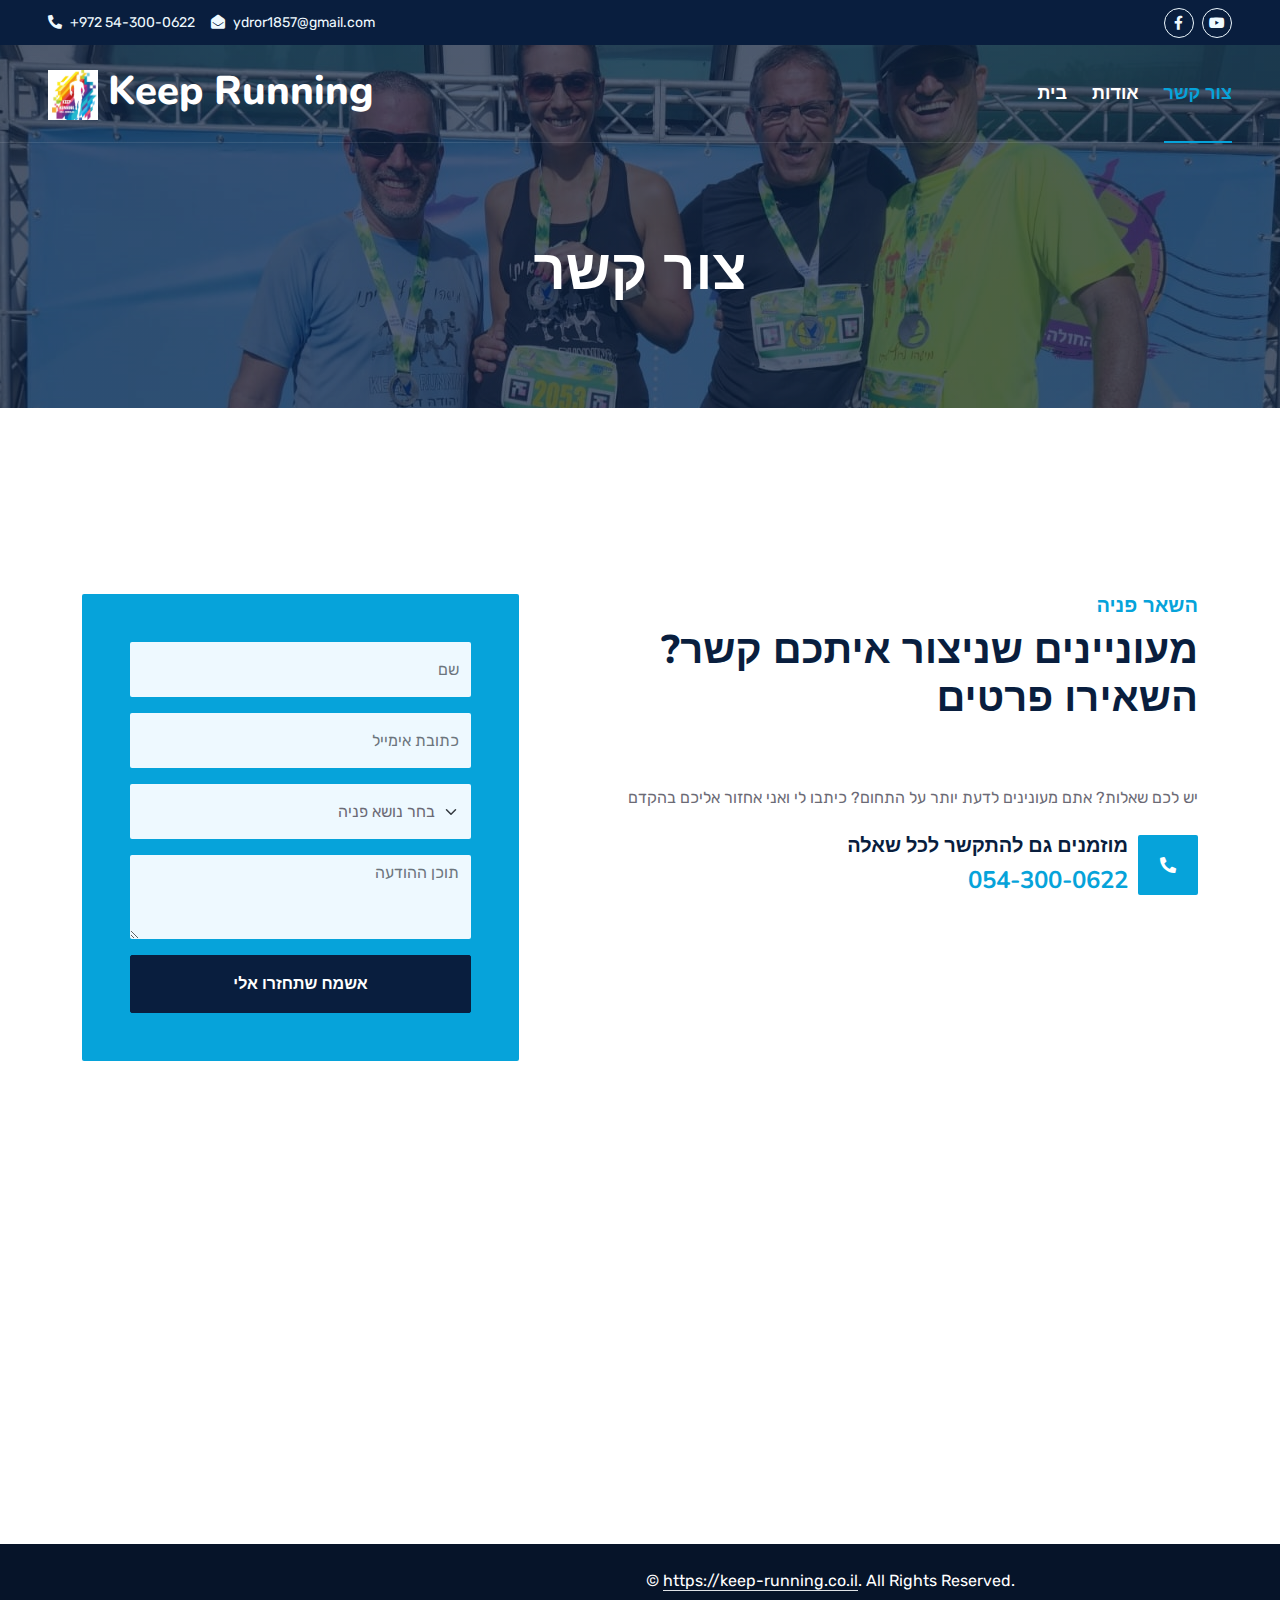
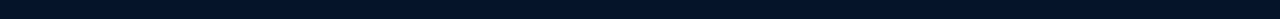
<file: contact.html>
<!DOCTYPE html>
<html lang="en">

<head>
    <meta charset="utf-8">
    <title>יהודה דרור מאמן ריצה</title>
    <meta content="width=device-width, initial-scale=1.0" name="viewport">
    <meta content="Free HTML Templates" name="keywords">
    <meta content="Free HTML Templates" name="description">

    <!-- Favicon -->
    <link href="img/favicon.ico" rel="icon">

    <!-- Google Web Fonts -->
    <link rel="preconnect" href="https://fonts.googleapis.com">
    <link rel="preconnect" href="https://fonts.gstatic.com" crossorigin>
    <link href="https://fonts.googleapis.com/css2?family=Nunito:wght@400;600;700;800&family=Rubik:wght@400;500;600;700&display=swap" rel="stylesheet">

    <!-- Icon Font Stylesheet -->
    <link href="https://cdnjs.cloudflare.com/ajax/libs/font-awesome/5.10.0/css/all.min.css" rel="stylesheet">
    <link href="https://cdn.jsdelivr.net/npm/bootstrap-icons@1.4.1/font/bootstrap-icons.css" rel="stylesheet">

    <!-- Libraries Stylesheet -->
    <link href="lib/owlcarousel/assets/owl.carousel.min.css" rel="stylesheet">
    <link href="lib/animate/animate.min.css" rel="stylesheet">

    <!-- Customized Bootstrap Stylesheet -->
    <link href="css/bootstrap.min.css" rel="stylesheet">

    <!-- Template Stylesheet -->
    <link href="css/style.css" rel="stylesheet">
</head>

<body>
    <!-- Spinner Start -->
    <div id="spinner" class="show bg-white position-fixed translate-middle w-100 vh-100 top-50 start-50 d-flex align-items-center justify-content-center">
        <div class="spinner"></div>
    </div>
    <!-- Spinner End -->


    <!-- Topbar Start -->
    <div class="container-fluid bg-dark px-5 d-none d-lg-block">
        <div class="row gx-0">
            <div class="col-lg-8 text-center text-lg-start mb-2 mb-lg-0">
                <div class="d-inline-flex align-items-center" style="height: 45px;">
                    <!-- <small class="me-3 text-light"><i class="fa fa-map-marker-alt me-2"></i>123 Street, New York, USA</small> -->
                    <small class="me-3 text-light"><i class="fa fa-phone-alt me-2"></i>+972 54-300-0622</small>
                    <small class="text-light"><i class="fa fa-envelope-open me-2"></i>ydror1857@gmail.com</small>
                </div>
            </div>
            <div class="col-lg-4 text-center text-lg-end">
                <div class="d-inline-flex align-items-center" style="height: 45px;">
                    <!-- <a class="btn btn-sm btn-outline-light btn-sm-square rounded-circle me-2" href="https://www.tiktok.com/@ydror/video/6962401232728214786"><img src="tiktok.svg"/></a> -->
                    <a class="btn btn-sm btn-outline-light btn-sm-square rounded-circle me-2" href="https://he-il.facebook.com/people/%D7%99%D7%94%D7%95%D7%93%D7%94-%D7%93%D7%A8%D7%95%D7%A8-%D7%A0%D7%95%D7%95%D7%94-%D7%92%D7%9F/100044608191522/"><i class="fab fa-facebook-f fw-normal"></i></a>
                    <!-- <a class="btn btn-sm btn-outline-light btn-sm-square rounded-circle me-2" href=""><i class="fab fa-instagram fw-normal"></i></a> -->
                    <a class="btn btn-sm btn-outline-light btn-sm-square rounded-circle" href="https://www.youtube.com/channel/UC5ZW_yfoMbbLCxs4GnITKWg/videos?view=0&sort=da"><i class="fab fa-youtube fw-normal"></i></a>
                </div>
            </div>
        </div>
    </div>
    <!-- Topbar End -->


    <!-- Navbar Start -->
    <div class="container-fluid position-relative p-0">
        <nav class="navbar navbar-expand-lg navbar-dark px-5 py-3 py-lg-0">
            <a href="index.html" class="navbar-brand p-0" style="display: contents">
                <h1 class="m-0"><img style="width: 50px ;height: 50px; margin-right: 10px; display: inline-block" src="img/logo.jpeg"/>Keep Running</h1>
            </a>
            <button class="navbar-toggler" type="button" data-bs-toggle="collapse" data-bs-target="#navbarCollapse">
                <span class="fa fa-bars"></span>
            </button>
            <div class="collapse navbar-collapse" id="navbarCollapse"  style="direction: rtl">
                <div class="navbar-nav ms-auto py-0">
                    <a href="contact.html" class="nav-item nav-link active">צור קשר</a>

                    <!-- <a href="blog.html" class="nav-item nav-link">בלוגים</a> -->
                    <a href="about.html" class="nav-item nav-link">אודות</a>
                    <a href="index.html" class="nav-item nav-link">בית</a>
                    <!-- <div class="nav-item dropdown">
                        <a href="#" class="nav-link dropdown-toggle" data-bs-toggle="dropdown"></a>
                        <div class="dropdown-menu m-0">
                            <a href="blog.html" class="dropdown-item">Blog Grid</a>
                            <a href="detail.html" class="dropdown-item">Blog Detail</a>
                        </div>
                    </div> -->
                    <!-- <div class="nav-item dropdown">
                        <a href="#" class="nav-link dropdown-toggle" data-bs-toggle="dropdown">Pages</a>
                        <div class="dropdown-menu m-0">
                            <a href="price.html" class="dropdown-item">Pricing Plan</a>
                            <a href="feature.html" class="dropdown-item">Our features</a>
                            <a href="team.html" class="dropdown-item">Team Members</a>
                            <a href="testimonial.html" class="dropdown-item">Testimonial</a>
                            <a href="quote.html" class="dropdown-item">Free Quote</a>
                        </div>
                    </div> -->
                </div>
                <!-- <butaton type="button" class="btn text-primary ms-3" data-bs-toggle="modal" data-bs-target="#searchModal"><i class="fa fa-search"></i></butaton>
                <a href="https://htmlcodex.com/startup-company-website-template" class="btn btn-primary py-2 px-4 ms-3">Download Pro Version</a> -->
            </div>
        </nav>

        <div class="container-fluid bg-primary py-5 bg-header" style="margin-bottom: 90px;">
            <div class="row py-5">
                <div class="col-12 pt-lg-5 mt-lg-5 text-center">
                    <h1 class="display-4 text-white animated zoomIn">צור קשר</h1>
                    <!-- <a href="" class="h5 text-white">Home</a>
                    <i class="far fa-circle text-white px-2"></i>
                    <a href="" class="h5 text-white">Contact</a> -->
                </div>
            </div>
        </div>
    </div>
    <!-- Navbar End -->


    <!-- Full Screen Search Start -->
    <div class="modal fade" id="searchModal" tabindex="-1">
        <div class="modal-dialog modal-fullscreen">
            <div class="modal-content" style="background: rgba(9, 30, 62, .7);">
                <div class="modal-header border-0">
                    <button type="button" class="btn bg-white btn-close" data-bs-dismiss="modal" aria-label="Close"></button>
                </div>
                <div class="modal-body d-flex align-items-center justify-content-center">
                    <div class="input-group" style="max-width: 600px;">
                        <input type="text" class="form-control bg-transparent border-primary p-3" placeholder="Type search keyword">
                        <button class="btn btn-primary px-4"><i class="bi bi-search"></i></button>
                    </div>
                </div>
            </div>
        </div>
    </div>
    <!-- Full Screen Search End -->


    <!-- Contact Start -->
    <div class="container-fluid py-5 wow fadeInUp" data-wow-delay="0.1s" style="direction: rtl">
        <div class="container py-5">
            <div class="row g-5">
                <div class="col-lg-7">
                    <div class="position-relative pb-3 mb-5">
                        <h5 class="fw-bold text-primary text-uppercase">השאר פניה</h5>
                        <h1 class="mb-0">מעוניינים שניצור איתכם קשר? השאירו פרטים</h1>
                    </div>
                    <!-- <div class="row gx-3">
                        <div class="col-sm-6 wow zoomIn" data-wow-delay="0.2s">
                            <h5 class="mb-4"><i class="fa fa-reply text-primary me-3"></i>Reply within 24 hours</h5>
                        </div>
                        <div class="col-sm-6 wow zoomIn" data-wow-delay="0.4s">
                            <h5 class="mb-4"><i class="fa fa-phone-alt text-primary me-3"></i>24 hrs telephone support</h5>
                        </div>
                    </div> -->
                    <p class="mb-4">יש לכם שאלות? אתם מעונינים לדעת יותר על התחום? כיתבו לי ואני אחזור אליכם בהקדם</p>
                    <div class="d-flex align-items-center mt-2 wow zoomIn" data-wow-delay="0.6s">
                        <div class="bg-primary d-flex align-items-center justify-content-center rounded" style="width: 60px; height: 60px; margin-left: 10px">
                            <i class="fa fa-phone-alt text-white"></i>
                        </div>
                        <div class="ps-4">
                            <h5 class="mb-2">מוזמנים גם להתקשר לכל שאלה</h5>
                            <h4 class="text-primary mb-0">054-300-0622</h4>
                        </div>
                    </div>
                </div>
                <div class="col-lg-5">
                    <div class="bg-primary rounded h-100 d-flex align-items-center p-5 wow zoomIn" data-wow-delay="0.9s">
                        <form>
                            <div class="row g-3">
                                <div class="col-xl-12">
                                    <input type="text" class="form-control bg-light border-0" placeholder="שם" style="height: 55px;">
                                </div>
                                <div class="col-12">
                                    <input type="email" class="form-control bg-light border-0" placeholder="כתובת אימייל" style="height: 55px;">
                                </div>
                                <div class="col-12">
                                    <select class="form-select bg-light border-0" style="height: 55px;">
                                        <option selected>בחר נושא פניה</option>
                                        <option value="1">אימון אישי</option>
                                        <option value="2">אימון קבוצתי</option>
                                        <option value="3">אחר</option>
                                    </select>
                                </div>
                                <div class="col-12">
                                    <textarea class="form-control bg-light border-0" rows="3" placeholder="תוכן ההודעה"></textarea>
                                </div>
                                <div class="col-12">
                                    <button class="btn btn-dark w-100 py-3" type="submit">אשמח שתחזרו אלי</button>
                                </div>
                            </div>
                        </form>
                    </div>
                </div>
            </div>
        </div>
    </div>
    <!-- Contact End -->


    <!-- Vendor Start -->
    <!-- <div class="container-fluid py-5 wow fadeInUp" data-wow-delay="0.1s">
        <div class="container py-5 mb-5">
            <div class="bg-white">
                <div class="owl-carousel vendor-carousel">
                    <img src="img/vendor-1.jpg" alt="">
                    <img src="img/vendor-2.jpg" alt="">
                    <img src="img/vendor-3.jpg" alt="">
                    <img src="img/vendor-4.jpg" alt="">
                    <img src="img/vendor-5.jpg" alt="">
                    <img src="img/vendor-6.jpg" alt="">
                    <img src="img/vendor-7.jpg" alt="">
                    <img src="img/vendor-8.jpg" alt="">
                    <img src="img/vendor-9.jpg" alt="">
                </div>
            </div>
        </div>
    </div> -->
    <!-- Vendor End -->
    

    <!-- Footer Start -->
    <div class="container-fluid bg-dark text-light mt-5 wow fadeInUp" data-wow-delay="0.1s">
        <div class="container">
            <div class="row gx-5">
                <div class="col-lg-4 col-md-6 footer-about">
                    <div class="d-flex flex-column align-items-center justify-content-center text-center h-100 bg-primary p-4">
                        <a href="index.html" class="navbar-brand">
                            <h1 class="m-0 text-white"><i class="fa fa-running me-2"></i>KeepRunning</h1>
                        </a>
                        <h3>לא מפסיקים להתאמן</h3>
                        <p class="mt-3 mb-4">
                            ריצה מעלה את רמת האנרגיה, ריצה משפרת את הבטחון העצמי, ריצת נפח ב 40 דקות מהווה בסיס טוב לענפי ספורט אחרים, ריצה תורמת מאד לבריאות הגוף. ועוד בניית תוכניות אימונים מקצועית משלב הראשון עד למקצה 5 ק"מ, 10 ק"מ וחצי מרתון. ליווי אישי מקצועי</p>
                        <form action="">
                            <div class="input-group" style="direction: rtl">
                                <input type="text" class="form-control border-white p-3" placeholder="כתובת אימייל">
                                <button class="btn btn-dark">חזרו אלי</button>
                            </div>
                        </form>
                    </div>
                </div>
                <div class="col-lg-8 col-md-6" style="direction: rtl">
                    <div class="row gx-5">
                        <div class="col-lg-4 col-md-12 pt-5 mb-5">
                            <div class="section-title-sm position-relative pb-3 mb-4">
                                <h3 class="text-light mb-0">צור קשר</h3>
                            </div>
                            <!-- <div class="d-flex mb-2">
                                <i class="bi bi-geo-alt text-primary me-2"></i>
                                <p class="mb-0">123 Street, New York, USA</p>
                            </div> -->
                            <div class="d-flex mb-2">
                                <i class="bi bi-envelope-open text-primary me-2" style="margin-left: 10px"></i>
                                <p class="mb-0">ydror1857@gmail.com</p>
                            </div>
                            <div class="d-flex mb-2">
                                <i class="bi bi-telephone text-primary me-2" style="margin-left: 10px"></i>
                                <p class="mb-0">054-300-0622</p>
                            </div>
                            <div class="d-flex mt-4">
                                <a class="btn btn-primary btn-square me-2" href="https://www.youtube.com/channel/UC5ZW_yfoMbbLCxs4GnITKWg/videos?view=0&sort=da"><i class="fab fa-youtube fw-normal"></i></a>
                                <a class="btn btn-primary btn-square me-2" href="https://he-il.facebook.com/people/%D7%99%D7%94%D7%95%D7%93%D7%94-%D7%93%D7%A8%D7%95%D7%A8-%D7%A0%D7%95%D7%95%D7%94-%D7%92%D7%9F/100044608191522/"><i class="fab fa-facebook-f fw-normal"></i></a>
                                <!-- <a class="btn btn-primary btn-square me-2" href="#" style="margin-left: 8px"><i class="fab fa-linkedin-in fw-normal"></i></a> -->
                                <!-- <a class="btn btn-primary btn-square" href="#"><i class="fab fa-instagram fw-normal"></i></a> -->
                            </div>
                        </div>
                        <div class="col-lg-4 col-md-12 pt-0 pt-lg-5 mb-5">
                            <div class="section-title-sm position-relative pb-3 mb-4">
                                <h3 class="text-light mb-0">קישורים נוספים</h3>
                            </div>
                            <div class="link-animated d-flex flex-column justify-content-start">
                                <a class="text-light mb-2" href="#"><i class="bi bi-arrow-left text-primary me-2" style="margin-left: 10px"></i>בית</a>
                                <a class="text-light mb-2" href="about.html"><i class="bi bi-arrow-left text-primary me-2" style="margin-left: 10px"></i>אודות</a>
                                <a class="text-light mb-2" href="#"><i class="bi bi-arrow-left text-primary me-2" style="margin-left: 10px"></i>המאמרים שלנו</a>
                                <!-- <a class="text-light mb-2" href="#"><i class="bi bi-arrow-right text-primary me-2"></i>Meet The Team</a> -->
                                <a class="text-light mb-2" href="#"><i class="bi bi-arrow-left text-primary me-2" style="margin-left: 10px"></i>למאמר האחרון שפורסם</a>
                                <a class="text-light" href="contact.html"><i class="bi bi-arrow-left text-primary me-2" style="margin-left: 10px"></i>צור קשר</a>
                            </div>
                        </div>
                        <!-- <div class="col-lg-4 col-md-12 pt-0 pt-lg-5 mb-5">
                            <div class="section-title section-title-sm position-relative pb-3 mb-4">
                                <h3 class="text-light mb-0">Popular Links</h3>
                            </div>
                            <div class="link-animated d-flex flex-column justify-content-start">
                                <a class="text-light mb-2" href="#"><i class="bi bi-arrow-right text-primary me-2"></i>Home</a>
                                <a class="text-light mb-2" href="#"><i class="bi bi-arrow-right text-primary me-2"></i>About Us</a>
                                <a class="text-light mb-2" href="#"><i class="bi bi-arrow-right text-primary me-2"></i>Our Services</a>
                                <a class="text-light mb-2" href="#"><i class="bi bi-arrow-right text-primary me-2"></i>Meet The Team</a>
                                <a class="text-light mb-2" href="#"><i class="bi bi-arrow-right text-primary me-2"></i>Latest Blog</a>
                                <a class="text-light" href="#"><i class="bi bi-arrow-right text-primary me-2"></i>Contact Us</a>
                            </div>
                        </div> -->
                    </div>
                </div>
            </div>
        </div>
    </div>
    <div class="container-fluid text-white" style="background: #061429;">
        <div class="container text-center">
            <div class="row justify-content-end">
                <div class="col-lg-8 col-md-6">
                    <div class="d-flex align-items-center justify-content-center" style="height: 75px;">
                        <p class="mb-0">&copy; <a class="text-white border-bottom" href="#">https://keep-running.co.il</a>. All Rights Reserved. 
						
						<!--/*** This template is free as long as you keep the footer author’s credit link/attribution link/backlink. If you'd like to use the template without the footer author’s credit link/attribution link/backlink, you can purchase the Credit Removal License from "https://htmlcodex.com/credit-removal". Thank you for your support. ***/-->
						<!-- Designed by <a class="text-white border-bottom" href="#">Efrat Cohen</a></p> -->
						<!-- Designed by <a class="text-white border-bottom" href="https://htmlcodex.com">Efrat Cohen</a></p> -->
                    </div>
                </div>
            </div>
        </div>
    </div>
    <!-- Footer End -->


    <!-- Back to Top -->
    <a href="#" class="btn btn-lg btn-primary btn-lg-square rounded back-to-top"><i class="bi bi-arrow-up"></i></a>


    <!-- JavaScript Libraries -->
    <script src="https://code.jquery.com/jquery-3.4.1.min.js"></script>
    <script src="https://cdn.jsdelivr.net/npm/bootstrap@5.0.0/dist/js/bootstrap.bundle.min.js"></script>
    <script src="lib/wow/wow.min.js"></script>
    <script src="lib/easing/easing.min.js"></script>
    <script src="lib/waypoints/waypoints.min.js"></script>
    <script src="lib/counterup/counterup.min.js"></script>
    <script src="lib/owlcarousel/owl.carousel.min.js"></script>

    <!-- Template Javascript -->
    <script src="js/main.js"></script>
</body>

</html>
</file>
<file: css/style.css>
/********** Template CSS **********/
:root {
    --primary: #06A3DA;
    --secondary: #34AD54;
    --light: #EEF9FF;
    --dark: #091E3E;
}


/*** Spinner ***/
.spinner {
    width: 40px;
    height: 40px;
    background: var(--primary);
    margin: 100px auto;
    -webkit-animation: sk-rotateplane 1.2s infinite ease-in-out;
    animation: sk-rotateplane 1.2s infinite ease-in-out;
}

@-webkit-keyframes sk-rotateplane {
    0% {
        -webkit-transform: perspective(120px)
    }
    50% {
        -webkit-transform: perspective(120px) rotateY(180deg)
    }
    100% {
        -webkit-transform: perspective(120px) rotateY(180deg) rotateX(180deg)
    }
}

@keyframes sk-rotateplane {
    0% {
        transform: perspective(120px) rotateX(0deg) rotateY(0deg);
        -webkit-transform: perspective(120px) rotateX(0deg) rotateY(0deg)
    }
    50% {
        transform: perspective(120px) rotateX(-180.1deg) rotateY(0deg);
        -webkit-transform: perspective(120px) rotateX(-180.1deg) rotateY(0deg)
    }
    100% {
        transform: perspective(120px) rotateX(-180deg) rotateY(-179.9deg);
        -webkit-transform: perspective(120px) rotateX(-180deg) rotateY(-179.9deg);
    }
}

#spinner {
    opacity: 0;
    visibility: hidden;
    transition: opacity .5s ease-out, visibility 0s linear .5s;
    z-index: 99999;
}

#spinner.show {
    transition: opacity .5s ease-out, visibility 0s linear 0s;
    visibility: visible;
    opacity: 1;
}


/*** Heading ***/
h1,
h2,
.fw-bold {
    font-weight: 800 !important;
}

h3,
h4,
.fw-semi-bold {
    font-weight: 700 !important;
}

h5,
h6,
.fw-medium {
    font-weight: 600 !important;
}


/*** Button ***/
.btn {
    font-family: 'Nunito', sans-serif;
    font-weight: 600;
    transition: .5s;
}

.btn-primary,
.btn-secondary {
    color: #FFFFFF;
    box-shadow: inset 0 0 0 50px transparent;
}

.btn-primary:hover {
    box-shadow: inset 0 0 0 0 var(--primary);
}

.btn-secondary:hover {
    box-shadow: inset 0 0 0 0 var(--secondary);
}

.btn-square {
    width: 36px;
    height: 36px;
}

.btn-sm-square {
    width: 30px;
    height: 30px;
}

.btn-lg-square {
    width: 48px;
    height: 48px;
}

.btn-square,
.btn-sm-square,
.btn-lg-square {
    padding-left: 0;
    padding-right: 0;
    text-align: center;
}


/*** Navbar ***/
.navbar-dark .navbar-nav .nav-link {
    font-family: 'Nunito', sans-serif;
    position: relative;
    margin-left: 25px;
    padding: 35px 0;
    color: #FFFFFF;
    font-size: 18px;
    font-weight: 600;
    outline: none;
    transition: .5s;
}

.sticky-top.navbar-dark .navbar-nav .nav-link {
    padding: 20px 0;
    color: var(--dark);
}

.navbar-dark .navbar-nav .nav-link:hover,
.navbar-dark .navbar-nav .nav-link.active {
    color: var(--primary);
}

.navbar-dark .navbar-brand h1 {
    color: #FFFFFF;
}

.navbar-dark .navbar-toggler {
    color: var(--primary) !important;
    border-color: var(--primary) !important;
}

@media (max-width: 991.98px) {
    .sticky-top.navbar-dark {
        position: relative;
        background: #FFFFFF;
    }

    .navbar-dark .navbar-nav .nav-link,
    .navbar-dark .navbar-nav .nav-link.show,
    .sticky-top.navbar-dark .navbar-nav .nav-link {
        padding: 10px 0;
        color: var(--dark);
    }

    .navbar-dark .navbar-brand h1 {
        color: var(--primary);
    }
}

@media (min-width: 992px) {
    .navbar-dark {
        position: absolute;
        width: 100%;
        top: 0;
        left: 0;
        border-bottom: 1px solid rgba(256, 256, 256, .1);
        z-index: 999;
    }
    
    .sticky-top.navbar-dark {
        position: fixed;
        background: #FFFFFF;
    }

    .navbar-dark .navbar-nav .nav-link::before {
        position: absolute;
        content: "";
        width: 0;
        height: 2px;
        bottom: -1px;
        left: 50%;
        background: var(--primary);
        transition: .5s;
    }

    .navbar-dark .navbar-nav .nav-link:hover::before,
    .navbar-dark .navbar-nav .nav-link.active::before {
        width: 100%;
        left: 0;
    }

    .navbar-dark .navbar-nav .nav-link.nav-contact::before {
        display: none;
    }

    .sticky-top.navbar-dark .navbar-brand h1 {
        color: var(--primary);
    }
}


/*** Carousel ***/
.carousel-caption {
    top: 0;
    left: 0;
    right: 0;
    bottom: 0;
    background: rgba(9, 30, 62, .7);
    z-index: 1;
}

@media (max-width: 576px) {
    .carousel-caption h5 {
        font-size: 14px;
        font-weight: 500 !important;
    }

    .carousel-caption h1 {
        font-size: 30px;
        font-weight: 600 !important;
    }
}

.carousel-control-prev,
.carousel-control-next {
    width: 10%;
}

.carousel-control-prev-icon,
.carousel-control-next-icon {
    width: 3rem;
    height: 3rem;
}


/*** Section Title ***/
.section-title::before {
    position: absolute;
    content: "";
    width: 150px;
    height: 5px;
    left: 0;
    bottom: 0;
    background: var(--primary);
    border-radius: 2px;
}

.section-title.text-center::before {
    left: 50%;
    margin-left: -75px;
}

.section-title.section-title-sm::before {
    width: 90px;
    height: 3px;
}

.section-title::after {
    position: absolute;
    content: "";
    width: 6px;
    height: 5px;
    bottom: 0px;
    background: #FFFFFF;
    -webkit-animation: section-title-run 5s infinite linear;
    animation: section-title-run 5s infinite linear;
}

.section-title.section-title-sm::after {
    width: 4px;
    height: 3px;
}

.section-title.text-center::after {
    -webkit-animation: section-title-run-center 5s infinite linear;
    animation: section-title-run-center 5s infinite linear;
}

.section-title.section-title-sm::after {
    -webkit-animation: section-title-run-sm 5s infinite linear;
    animation: section-title-run-sm 5s infinite linear;
}

@-webkit-keyframes section-title-run {
    0% {left: 0; } 50% { left : 145px; } 100% { left: 0; }
}

@-webkit-keyframes section-title-run-center {
    0% { left: 50%; margin-left: -75px; } 50% { left : 50%; margin-left: 45px; } 100% { left: 50%; margin-left: -75px; }
}

@-webkit-keyframes section-title-run-sm {
    0% {left: 0; } 50% { left : 85px; } 100% { left: 0; }
}


/*** Service ***/
.service-item {
    position: relative;
    height: 300px;
    padding: 0 30px;
    transition: .5s;
}

.service-item .service-icon {
    margin-bottom: 30px;
    width: 60px;
    height: 60px;
    display: flex;
    align-items: center;
    justify-content: center;
    background: var(--primary);
    border-radius: 2px;
    transform: rotate(-45deg);
}

.service-item .service-icon i {
    transform: rotate(45deg);
}

.service-item a.btn {
    position: absolute;
    width: 60px;
    bottom: -48px;
    left: 50%;
    margin-left: -30px;
    opacity: 0;
}

.service-item:hover a.btn {
    bottom: -24px;
    opacity: 1;
}


/*** Testimonial ***/
.testimonial-carousel .owl-dots {
    margin-top: 15px;
    display: flex;
    align-items: flex-end;
    justify-content: center;
}

.testimonial-carousel .owl-dot {
    position: relative;
    display: inline-block;
    margin: 0 5px;
    width: 15px;
    height: 15px;
    background: #DDDDDD;
    border-radius: 2px;
    transition: .5s;
}

.testimonial-carousel .owl-dot.active {
    width: 30px;
    background: var(--primary);
}

.testimonial-carousel .owl-item.center {
    position: relative;
    z-index: 1;
}

.testimonial-carousel .owl-item .testimonial-item {
    transition: .5s;
}

.testimonial-carousel .owl-item.center .testimonial-item {
    background: #FFFFFF !important;
    box-shadow: 0 0 30px #DDDDDD;
}


/*** Team ***/
.team-item {
    transition: .5s;
}

.team-social {
    position: absolute;
    width: 100%;
    height: 100%;
    top: 0;
    left: 0;
    display: flex;
    align-items: center;
    justify-content: center;
    transition: .5s;
}

.team-social a.btn {
    position: relative;
    margin: 0 3px;
    margin-top: 100px;
    opacity: 0;
}

.team-item:hover {
    box-shadow: 0 0 30px #DDDDDD;
}

.team-item:hover .team-social {
    background: rgba(9, 30, 62, .7);
}

.team-item:hover .team-social a.btn:first-child {
    opacity: 1;
    margin-top: 0;
    transition: .3s 0s;
}

.team-item:hover .team-social a.btn:nth-child(2) {
    opacity: 1;
    margin-top: 0;
    transition: .3s .05s;
}

.team-item:hover .team-social a.btn:nth-child(3) {
    opacity: 1;
    margin-top: 0;
    transition: .3s .1s;
}

.team-item:hover .team-social a.btn:nth-child(4) {
    opacity: 1;
    margin-top: 0;
    transition: .3s .15s;
}

.team-item .team-img img,
.blog-item .blog-img img  {
    transition: .5s;
}

.team-item:hover .team-img img,
.blog-item:hover .blog-img img {
    transform: scale(1.15);
}


/*** Miscellaneous ***/
@media (min-width: 991.98px) {
    .facts {
        position: relative;
        margin-top: -75px;
        z-index: 1;
    }
}

.back-to-top {
    position: fixed;
    display: none;
    right: 45px;
    bottom: 45px;
    z-index: 99;
}

.bg-header {
    background: linear-gradient(rgba(9, 30, 62, .7), rgba(9, 30, 62, .7)), url(../img/about.jpeg) center repeat;
    /* background-size: cover; */
}

.link-animated a {
    transition: .5s;
}

.link-animated a:hover {
    padding-left: 10px;
}

@media (min-width: 767.98px) {
    .footer-about {
        margin-bottom: -75px;
    }
}
</file>
